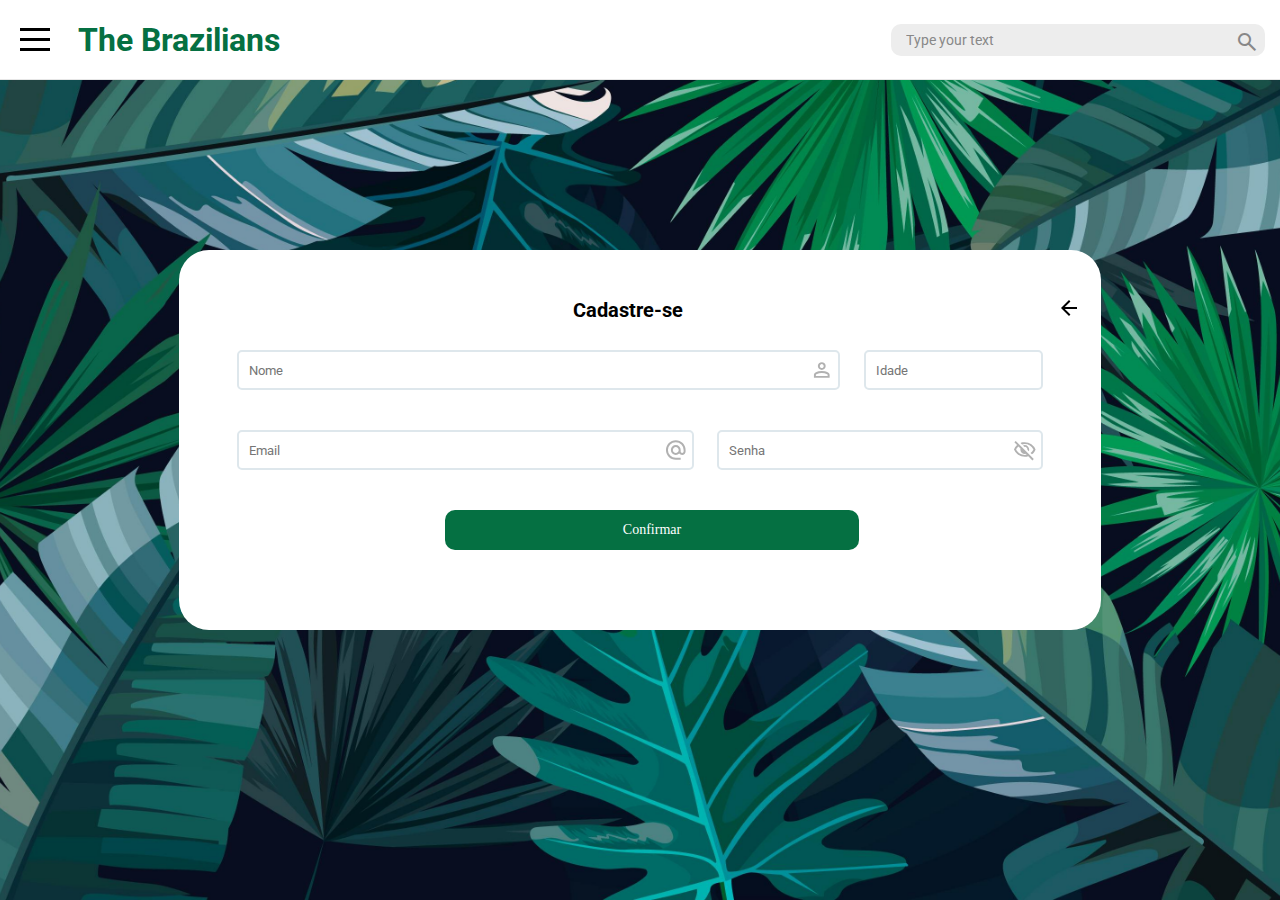
<file: cadastro.html>
<!DOCTYPE html>
<html lang="pt-br">
<head>
    <meta charset="UTF-8">
    <meta name="viewport" content="width=device-width, initial-scale=1.0">
    <link href="https://fonts.googleapis.com/css2?family=Roboto:wght@700&display=swap" rel="stylesheet">
    <link rel="stylesheet" href="https://fonts.googleapis.com/css2?family=Material+Symbols+Outlined:opsz,wght,FILL,GRAD@20..48,100..700,0..1,-50..200" />
    <link rel="stylesheet" href="css/style.css">
    <title>Cadastro</title>
</head>
<body class="login">
    <nav>
        <div class="menu-toggle" id="menu-toggle">
            <div class="bar"></div>
            <div class="bar"></div>
            <div class="bar"></div>
        </div>
        <div class="menu" id="menu">
            <ul>
                <li><a href="index.html"><span class="material-symbols-outlined">home</span> Início</a></li>
                <li><a href="literatura.html"><span class="material-symbols-outlined">book</span>Literatura</a></li>
                <li><a href="gastronomia.html"><span class="material-symbols-outlined">skillet</span>Gastronomia</a></li>
                <li><a href="cinema.html"><span class="material-symbols-outlined">movie</span>Cinema</a></li>
                <li><a href="musica.html"><span class="material-symbols-outlined">music_note</span>Música</a></li>
                <li><a href="arquitetura.html"><span class="material-symbols-outlined">account_balance </span>Arquitetura</a></li>
                <li><a href="sobre.html"><span class="material-symbols-outlined">info</span>Sobre</a></li>
                <li><a href="contato.html"><span class="material-symbols-outlined">call</span>Contato</a></li>
                <li style="display: flex; align-items: center; text-align: center; border: none;"><a style="margin: 10px auto; background-color: #057042; padding: 15px; color: white; border-radius: 10px; width: 120px; display: flex; align-items: center; justify-content: center;" href="login.html">Login</a></li>
            </ul>
        </div>
        <div class="site"><h1>The Brazilians</h1></div>
        <div class="logo">
            <img class="img_logo" src="images/logo_official.png" alt="">
        </div>
        <div class="links">
            <div class="tab-container">
                <input type="radio" name="tab" id="tab1" class="tab tab--1" />
                <label class="tab_label" for="tab1">Início</label>
        
                <input type="radio" name="tab" id="tab2" class="tab tab--2" />
                <label class="tab_label" for="tab2">Literatura</label>
        
                <input type="radio" name="tab" id="tab3" class="tab tab--3" />
                <label class="tab_label" for="tab3">Gastronomia</label>
        
                <input type="radio" name="tab" id="tab4" class="tab tab--4" />
                <label class="tab_label" for="tab4">Cinema</label>
        
                <input type="radio" name="tab" id="tab5" class="tab tab--5" />
                <label class="tab_label" for="tab5">Música</label>
        
                <input type="radio" name="tab" id="tab6" class="tab tab--6" checked/>
                <label class="tab_label" for="tab6">Arquitetura</label>
        
                <div class="indicator"></div>
            </div>
        </div>
        <div class="button_search">
            <div class="search">
                <input type="text" class="search__input" placeholder="Type your text">
                <button class="search__button">
                    <span class="material-symbols-outlined">search </span>
                </button>
            </div>
            <button class="bt_login"><a class="link_login" href="login.html">Login</a></button>
        </div>
    </nav>
    <main style="display: flex; align-items: center; justify-content: center;">
        <div class="log">
            <div class="log1">
                <div class="navv">
                    <h3>Seja Bem Vindo!</h3>
                </div>
                <div class="card1">
                    <div class="card1-image"><img class="card1-image" src="images/loginBR.jfif" alt=""></div>
                    <div class="category"> The Brazilians </div>
                    <div class="heading"> A heading that must span over two lines
                        <div class="author"> By <span class="name">Abi</span> 4 days ago</div>
                    </div>
                </div>
            </div>
            <div class="log2">
                <div class="navv">
                    <h3>Cadastre-se</h3>
                    <a href="login.html"><svg xmlns="http://www.w3.org/2000/svg" height="24px" viewBox="0 -960 960 960" width="24px" fill="#000000"><path d="m313-440 224 224-57 56-320-320 320-320 57 56-224 224h487v80H313Z"/></svg></a>
                </div>
                <form class="form_login" action="" method="get">
                    <div class="rowForm" style="display: flex; align-items: center;">
                        <input style="width: 74%;" name="txtnome" id="txtnome" type="text" placeholder="Nome">
                        <svg class="loglog" xmlns="http://www.w3.org/2000/svg" height="24px" viewBox="0 -960 960 960" width="24px" fill="#b1b1b1">
                            <path d="M480-480q-66 0-113-47t-47-113q0-66 47-113t113-47q66 0 113 47t47 113q0 66-47 113t-113 47ZM160-160v-112q0-34 17.5-62.5T224-378q62-31 126-46.5T480-440q66 0 130 15.5T736-378q29 15 46.5 43.5T800-272v112H160Zm80-80h480v-32q0-11-5.5-20T700-306q-54-27-109-40.5T480-360q-56 0-111 13.5T260-306q-9 5-14.5 14t-5.5 20v32Zm240-320q33 0 56.5-23.5T560-640q0-33-23.5-56.5T480-720q-33 0-56.5 23.5T400-640q0 33 23.5 56.5T480-560Zm0-80Zm0 400Z"/>
                        </svg>
                        <input style="width: 22%;" name="txtage" id="txtage" type="number" placeholder="Idade">
                        <svg class="loglog" xmlns="http://www.w3.org/2000/svg" height="24px" viewBox="0 -960 960 960" width="24px" fill="#0000"><path d="M580-490q-21 0-35.5-14.5T530-540q0-21 14.5-35.5T580-590q21 0 35.5 14.5T630-540q0 21-14.5 35.5T580-490Zm-200 0q-21 0-35.5-14.5T330-540q0-21 14.5-35.5T380-590q21 0 35.5 14.5T430-540q0 21-14.5 35.5T380-490Zm100 210q-60 0-108.5-33T300-400h360q-23 54-71.5 87T480-280Zm0 160q-75 0-140.5-28.5t-114-77q-48.5-48.5-77-114T120-480q0-75 28.5-140.5t77-114q48.5-48.5 114-77T480-840q75 0 140.5 28.5t114 77q48.5 48.5 77 114T840-480q0 75-28.5 140.5t-77 114q-48.5 48.5-114 77T480-120Zm0-80q116 0 198-82t82-198q0-116-82-198t-198-82h-12q-6 0-12 2-6 6-8 13t-2 15q0 21 14.5 35.5T496-680q9 0 16.5-3t15.5-3q12 0 20 9t8 21q0 23-21.5 29.5T496-620q-45 0-77.5-32.5T386-730v-6q0-3 1-8-83 30-135 101t-52 163q0 116 82 198t198 82Zm0-280Z"/></svg>
                    </div>
                    <div class="rowForm" style="display: flex; align-items: center;">
                        <input style="width: 56%;" name="txtemail" id="txtemail" type="email" placeholder="Email">
                        <svg class="loglog" xmlns="http://www.w3.org/2000/svg" height="24px" viewBox="0 -960 960 960" width="24px" fill="#b1b1b1"><path d="M480-80q-83 0-156-31.5T197-197q-54-54-85.5-127T80-480q0-83 31.5-156T197-763q54-54 127-85.5T480-880q83 0 156 31.5T763-763q54 54 85.5 127T880-480v58q0 59-40.5 100.5T740-280q-35 0-66-15t-52-43q-29 29-65.5 43.5T480-280q-83 0-141.5-58.5T280-480q0-83 58.5-141.5T480-680q83 0 141.5 58.5T680-480v58q0 26 17 44t43 18q26 0 43-18t17-44v-58q0-134-93-227t-227-93q-134 0-227 93t-93 227q0 134 93 227t227 93h200v80H480Zm0-280q50 0 85-35t35-85q0-50-35-85t-85-35q-50 0-85 35t-35 85q0 50 35 85t85 35Z"/></svg>
                        <input style="width: 40%;" name="txtsenha" id="txtsenha" type="password" placeholder="Senha">
                        <svg class="loglog" id="togglePassword" xmlns="http://www.w3.org/2000/svg" height="24px" viewBox="0 -960 960 960" width="24px" fill="#b1b1b1" style="cursor: pointer;">
                            <path d="m644-428-58-58q9-47-27-88t-93-32l-58-58q17-8 34.5-12t37.5-4q75 0 127.5 52.5T660-500q0 20-4 37.5T644-428Zm128 126-58-56q38-29 67.5-63.5T832-500q-50-101-143.5-160.5T480-720q-29 0-57 4t-55 12l-62-62q41-17 84-25.5t90-8.5q151 0 269 83.5T920-500q-23 59-60.5 109.5T772-302Zm20 246L624-222q-35 11-70.5 16.5T480-200q-151 0-269-83.5T40-500q21-53 53-98.5t73-81.5L56-792l56-56 736 736-56 56ZM222-624q-29 26-53 57t-41 67q50 101 143.5 160.5T480-280q20 0 39-2.5t39-5.5l-36-38q-11 3-21 4.5t-21 1.5q-75 0-127.5-52.5T300-500q0-11 1.5-21t4.5-21l-84-82Zm319 93Zm-151 75Z"/>
                        </svg>
                    </div>
                    <div class="rowForm" style="display: flex; align-items: center;">
                        <input onclick="confirmar()" class="btcad" name="btcad" id="btcad" type="button" value="Confirmar">
                    </div>
                </form>
            </div>
        </div>
    </main>
</body>
</html>
<script>
    document.getElementById("togglePassword").addEventListener("click", function() {
    const passwordInput = document.getElementById("txtsenha");
    const passwordVisible = passwordInput.type === "text";
    
    passwordInput.type = passwordVisible ? "password" : "text";
    
    this.innerHTML = passwordVisible 
        ? '<path d="m644-428-58-58q9-47-27-88t-93-32l-58-58q17-8 34.5-12t37.5-4q75 0 127.5 52.5T660-500q0 20-4 37.5T644-428Zm128 126-58-56q38-29 67.5-63.5T832-500q-50-101-143.5-160.5T480-720q-29 0-57 4t-55 12l-62-62q41-17 84-25.5t90-8.5q151 0 269 83.5T920-500q-23 59-60.5 109.5T772-302Zm20 246L624-222q-35 11-70.5 16.5T480-200q-151 0-269-83.5T40-500q21-53 53-98.5t73-81.5L56-792l56-56 736 736-56 56ZM222-624q-29 26-53 57t-41 67q50 101 143.5 160.5T480-280q20 0 39-2.5t39-5.5l-36-38q-11 3-21 4.5t-21 1.5q-75 0-127.5-52.5T300-500q0-11 1.5-21t4.5-21l-84-82Zm319 93Zm-151 75Z"/>'
        : '<path d="M480-320q75 0 127.5-52.5T660-500q0-75-52.5-127.5T480-680q-75 0-127.5 52.5T300-500q0 75 52.5 127.5T480-320Zm0-72q-45 0-76.5-31.5T372-500q0-45 31.5-76.5T480-608q45 0 76.5 31.5T588-500q0 45-31.5 76.5T480-392Zm0 192q-146 0-266-81.5T40-500q54-137 174-218.5T480-800q146 0 266 81.5T920-500q-54 137-174 218.5T480-200Zm0-300Zm0 220q113 0 207.5-59.5T832-500q-50-101-144.5-160.5T480-720q-113 0-207.5 59.5T128-500q50 101 144.5 160.5T480-280Z"/>';
    });
    function confirmar() {
        window.location.href = "login.html";
    }
    const menuToggle = document.getElementById('menu-toggle');
    const menu = document.getElementById('menu');

    menuToggle.addEventListener('click', () => {
        menuToggle.classList.toggle('active'); 
        menu.classList.toggle('open'); 

        if (menu.classList.contains('open')) {
            document.body.style.overflow = 'hidden';  
        } else {
            document.body.style.overflow = 'auto';  
        }
    });

</script>
</file>
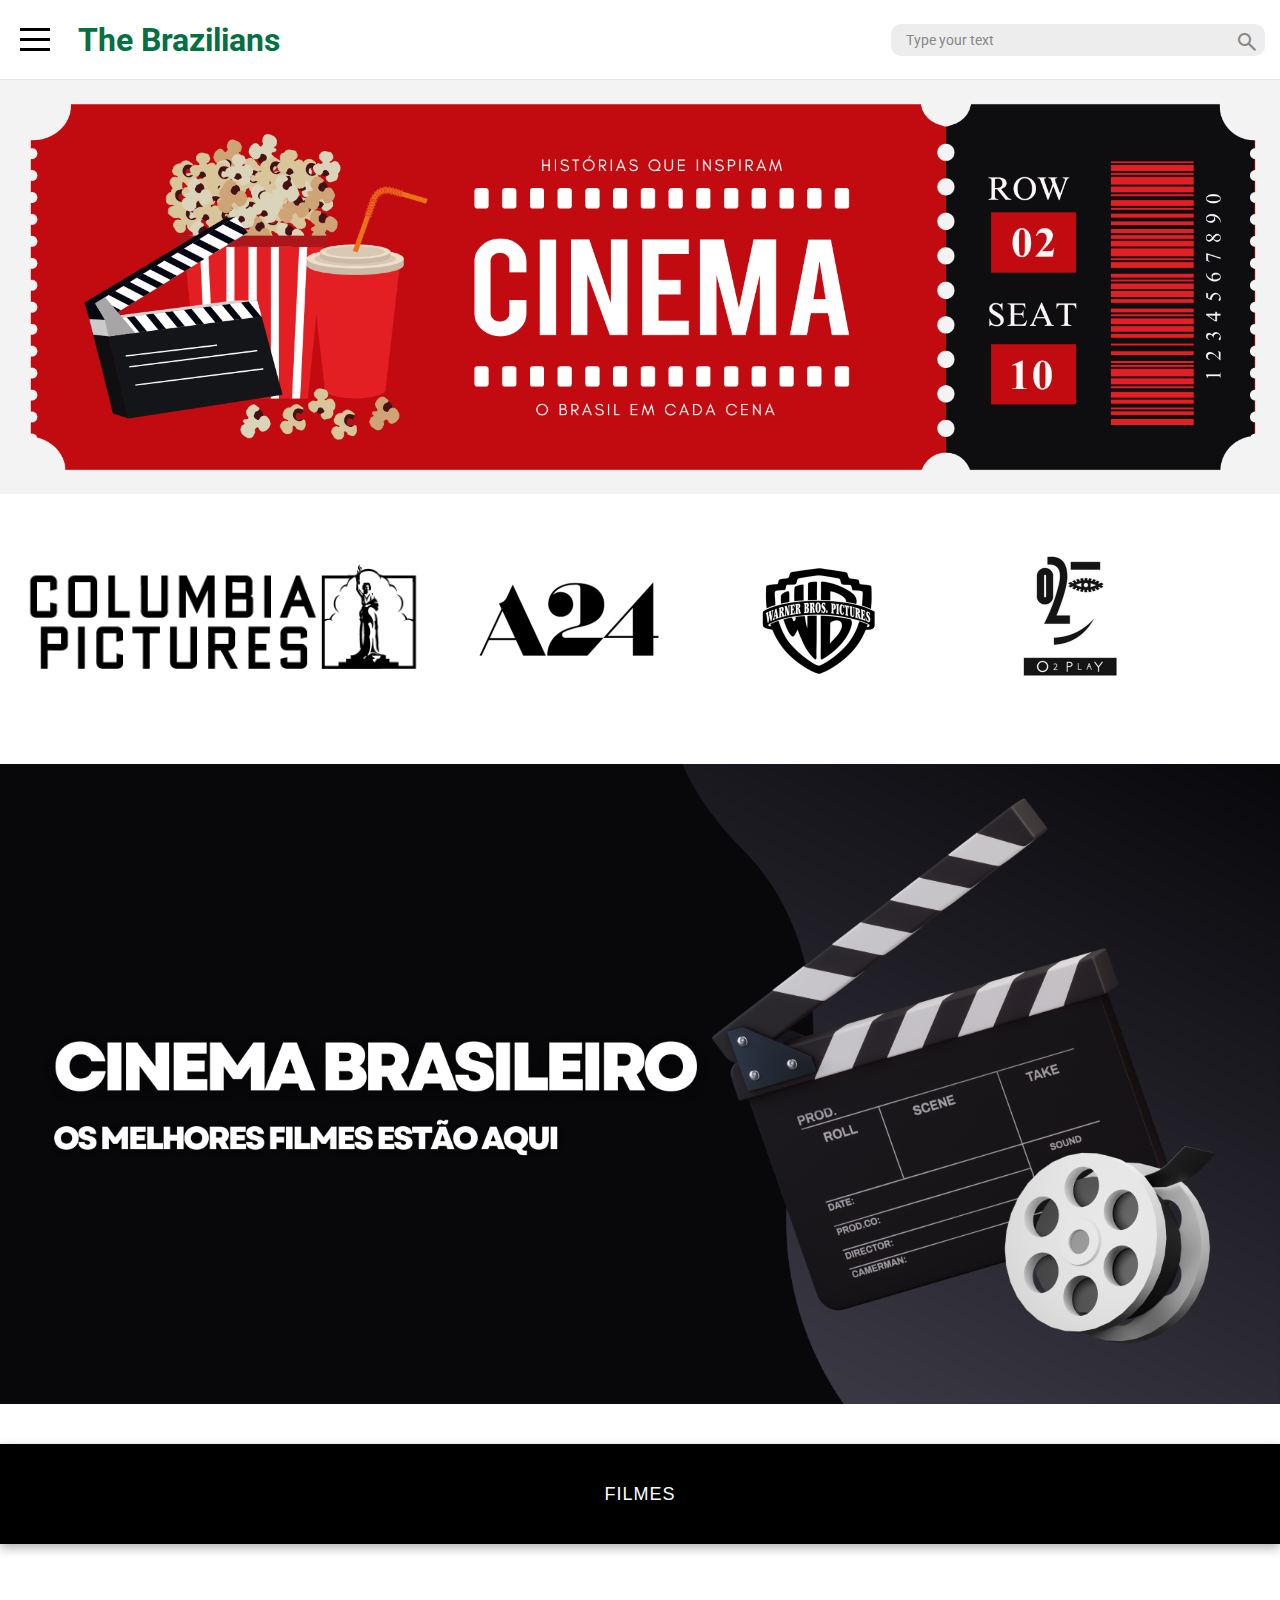
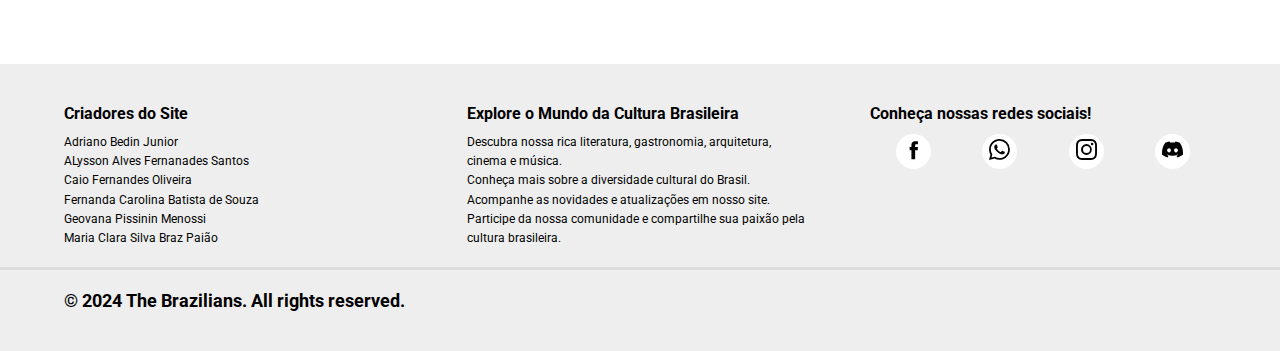
<file: cinema.html>
<!DOCTYPE html>
<html lang="pt-BR">
<head>
    <meta charset="UTF-8">
    <meta name="viewport" content="width=device-width, initial-scale=1.0">
    <link href="https://fonts.googleapis.com/css2?family=Roboto:wght@700&display=swap" rel="stylesheet">
    <link rel="stylesheet" href="https://fonts.googleapis.com/css2?family=Material+Symbols+Outlined:opsz,wght,FILL,GRAD@20..48,100..700,0..1,-50..200" />
    <title>Cinema</title>
    <link rel="stylesheet" href="css/style.css">
</head>
<style>
@keyframes scroll {
    0% {
        transform: translateX(0);
    }
    100% {
        transform: translateX(-100%); 
    }
}
@media (max-width: 768px) {
    
  .cinema{
    margin-top: 80px;
  }
  .produtoras {
    position: relative;
    min-width: 100%;
    height: 100px; 
    overflow: hidden;
  }
  .produtoras-inner {
      display: flex;
      animation: scroll 20s linear infinite; 
  }
  .produtoras img {
      height: 100px; 
      width: auto; 
      flex-shrink: 0;
      object-fit: cover; 
  }
  .film-container{
    display: none;
  }
  .filmesNome{
    height: 100px;
    font-size: 18px;
  }
  .filmesNome::after {
    display: none;
  }
  .bannner {
    height: 400px; /* Reduzindo ainda mais a altura */
    position: relative;
    left: 28px;
    display: flex;
    align-items: center;
    justify-content: space-around;
    flex-direction: column;
    width: 300px; /* Reduzindo a largura */
  }

  .bannner::before,
  .bannner::after {
      width: 95px; /* Reduzindo a largura */
  }

  .imagem-filme img {
      height: 250px; /* Reduzindo ainda mais a altura da imagem */
  }

  .topo h1 {
      font-size: 0.8rem; /* Diminuindo o tamanho da fonte */
  }

  .informacoes h2 {
      font-size: 0.8rem; /* Diminuindo o tamanho da fonte */
  }

  .informacoes p {
      font-size: 8px; /* Fonte ainda menor */
  }

  .detalhes {
      font-size: 0.6rem; /* Diminuindo ainda mais o tamanho da fonte */
  }

  .filmes {
      display: grid; /* Layout em grid */
      grid-template-columns: repeat(2, 1fr); /* Duas colunas de cards */
      gap: 10px; /* Menor espaçamento entre os cards */
      padding: 5px; /* Reduzindo o padding */
  }
}
</style>
<body>
    <nav>
        <div class="menu-toggle" id="menu-toggle">
            <div class="bar"></div>
            <div class="bar"></div>
            <div class="bar"></div>
        </div>
        <div class="menu" id="menu">
            <ul>
                <li><a href="index.html"><span class="material-symbols-outlined">home</span> Início</a></li>
                <li><a href="literatura.html"><span class="material-symbols-outlined">book</span>Literatura</a></li>
                <li><a href="gastronomia.html"><span class="material-symbols-outlined">skillet</span>Gastronomia</a></li>
                <li><a href="cinema.html"><span class="material-symbols-outlined">movie</span>Cinema</a></li>
                <li><a href="musica.html"><span class="material-symbols-outlined">music_note</span>Música</a></li>
                <li><a href="arquitetura.html"><span class="material-symbols-outlined">account_balance </span>Arquitetura</a></li>
                <li><a href="sobre.html"><span class="material-symbols-outlined">info</span>Sobre</a></li>
                <li><a href="contato.html"><span class="material-symbols-outlined">call</span>Contato</a></li>
                <li style="display: flex; align-items: center; text-align: center; border: none;"><a style="margin: 10px auto; background-color: #057042; padding: 15px; color: white; border-radius: 10px; width: 120px; display: flex; align-items: center; justify-content: center;" href="login.html">Login</a></li>
            </ul>
        </div>
        <div class="site"><h1>The Brazilians</h1></div>
        <div class="logo">
            <img class="img_logo" src="images/logo_official.png" alt="">
        </div>
        <div class="links">
            <div class="tab-container">
                <input type="radio" name="tab" id="tab1" class="tab tab--1" />
                <label class="tab_label" for="tab1">Início</label>
        
                <input type="radio" name="tab" id="tab2" class="tab tab--2" />
                <label class="tab_label" for="tab2">Literatura</label>
        
                <input type="radio" name="tab" id="tab3" class="tab tab--3" />
                <label class="tab_label" for="tab3">Gastronomia</label>
        
                <input type="radio" name="tab" id="tab4" class="tab tab--4" checked/>
                <label class="tab_label" for="tab4">Cinema</label>
        
                <input type="radio" name="tab" id="tab5" class="tab tab--5" />
                <label class="tab_label" for="tab5">Música</label>
        
                <input type="radio" name="tab" id="tab6" class="tab tab--6" />
                <label class="tab_label" for="tab6">Arquitetura</label>
        
                <div class="indicator"></div>
            </div>
        </div>
        <div class="button_search">
            <div class="search">
                <input type="text" class="search__input" placeholder="Type your text">
                <button class="search__button">
                    <span class="material-symbols-outlined">search </span>
                </button>
            </div>
        </div>
    </nav>
    <main>
        <banner class="cinema">
            <img src="images/cinema.png" alt="" class="cinema_banner">
        </banner>
        <section class="produtoras">
            <div class="produtoras-inner">
                <img src="images/columbia.png" alt="Columbia Pictures">
                <img src="images/a24.png" alt="A24">
                <img src="images/warner.png" alt="Warner Bros">
                <img src="images/o2.png" alt="O2 Filmes">
                <img src="images/globo.webp" alt="Globo Filmes">
                <img src="images/paris.png" alt="Paris Filmes">
                <img src="images/disney.png" alt="Disney">
                <img src="images/newline.png" alt="New Line Cinema">
                <img src="images/focus.png" alt="Focus Features">
                <img src="images/universal.png" alt="Universal Pictures">
                <img src="images/sony.png" alt="Sony Pictures Animation">
            </div>
        </section>
        <section class="cinemaFilms">
            <img src="images/banner-cinema3.png" alt="">
        </section>
        <div class="film-container">
                <div class="film-top">
                    <div class="fitaTopo"></div>
                    <div class="fitaTopo"></div>
                    <div class="fitaTopo"></div>
                    <div class="fitaTopo"></div>
                    <div class="fitaTopo"></div>
                    <div class="fitaTopo"></div>
                    <div class="fitaTopo"></div>
                    <div class="fitaTopo"></div>
                    <div class="fitaTopo"></div>
                    <div class="fitaTopo"></div>
                    <div class="fitaTopo"></div>
                    <div class="fitaTopo"></div>
                    <div class="fitaTopo"></div>
                    <div class="fitaTopo"></div>
                    <div class="fitaTopo"></div>
                    <div class="fitaTopo"></div>
                    <div class="fitaTopo"></div>
                    <div class="fitaTopo"></div>
                    <div class="fitaTopo"></div>
                    <div class="fitaTopo"></div>
                    <div class="fitaTopo"></div>
                    <div class="fitaTopo"></div>
                    <div class="fitaTopo"></div>
                    <div class="fitaTopo"></div>
                    <div class="fitaTopo"></div>
                    <div class="fitaTopo"></div>
                    <div class="fitaTopo"></div>
                    <div class="fitaTopo"></div>
                    <div class="fitaTopo"></div>
                    <div class="fitaTopo"></div>
                    <div class="fitaTopo"></div>
                </div>
                <div class="meio">
                    <button id="prevBtn"><span class="material-symbols-outlined">arrow_back_ios </span></button>
                    <div class="carousel-container">
                        <div  class="carousel">
                            <div class="movies"><img src="images/centralBrasil.jpg" alt="Central do Brasil"></div>
                            <div class="movies"><img src="images/horaEstrela.jpg" alt="A Hora da Estrela"></div>
                            <div class="movies"><img src="images/compadecida.jpg" alt="O Auto da Compadecida"></div>
                            <div class="movies"><img src="images/carandiru.jpg" alt="Figurinos"></div>
                            <div class="movies"><img src="images/tropaElite.jfif" alt="Central do Brasil"></div>
                            <div class="movies"><img src="images/saneamentoBasico.jpg" alt="A Hora da Estrela"></div>
                            <div class="movies"><img src="images/queHora.jpg" alt="O Auto da Compadecida"></div>
                            <div class="movies"><img src="images/cidadeDeus.jpg" alt="Figurinos"></div>
                        </div>
                    </div>
                    <button id="nextBtn"><span class="material-symbols-outlined">arrow_forward_ios</span></button>
                </div>
                <div class="film-bottom">
                    <div class="fitaTopo"></div>
                    <div class="fitaTopo"></div>
                    <div class="fitaTopo"></div>
                    <div class="fitaTopo"></div>
                    <div class="fitaTopo"></div>
                    <div class="fitaTopo"></div>
                    <div class="fitaTopo"></div>
                    <div class="fitaTopo"></div>
                    <div class="fitaTopo"></div>
                    <div class="fitaTopo"></div>
                    <div class="fitaTopo"></div>
                    <div class="fitaTopo"></div>
                    <div class="fitaTopo"></div>
                    <div class="fitaTopo"></div>
                    <div class="fitaTopo"></div>
                    <div class="fitaTopo"></div>
                    <div class="fitaTopo"></div>
                    <div class="fitaTopo"></div>
                    <div class="fitaTopo"></div>
                    <div class="fitaTopo"></div>
                    <div class="fitaTopo"></div>
                    <div class="fitaTopo"></div>
                    <div class="fitaTopo"></div>
                    <div class="fitaTopo"></div>
                    <div class="fitaTopo"></div>
                    <div class="fitaTopo"></div>
                    <div class="fitaTopo"></div>
                    <div class="fitaTopo"></div>
                    <div class="fitaTopo"></div>
                    <div class="fitaTopo"></div>
                    <div class="fitaTopo"></div>
                </div>
        </div>
        <section class="filmesNome">Filmes</section>
        <section id="cardFilmes" class="filmes">
        </section>
    </main>
    <footer>
        <div class="footer-containerGe">
            <div class="footer-sectionGe">
                <h3 class="footer-headingGe">Criadores do Site</h3>
                <p class="footer-textGe">Adriano Bedin Junior</p>
                <p class="footer-textGe">ALysson Alves Fernanades Santos</p>
                <p class="footer-textGe">Caio Fernandes Oliveira</p>
                <p class="footer-textGe">Fernanda Carolina Batista de Souza</p>
                <p class="footer-textGe">Geovana Pissinin Menossi</p>
                <p class="footer-textGe">Maria Clara Silva Braz Paião</p>
                <br>
            </div>
            <div class="footer-sectionGe">
                <h3 class="footer-headingGe">Explore o Mundo da Cultura Brasileira</h3>
                    <p class="footer-textGe">Descubra nossa rica literatura, gastronomia, arquitetura, cinema e música.</p>
                    <p class="footer-textGe">Conheça mais sobre a diversidade cultural do Brasil.</p>
                    <p class="footer-textGe">Acompanhe as novidades e atualizações em nosso site.</p>
                    <p class="footer-textGe">Participe da nossa comunidade e compartilhe sua paixão pela cultura brasileira.</p>
                </ul>
            </div>
            <div class="footer-sectionGe">
                <h3 class="footer-headingGe">Conheça nossas redes sociais!</h3>
                <div class="iconRow">
                    <div class="icon face">
                        <a href="https://www.facebook.com/" target="_blank">
                            <svg enable-background="new 0 0 56.693 56.693" height="25px" id="Layer_1" version="1.1" viewBox="0 0 56.693 56.693" width="25" xml:space="preserve" xmlns="http://www.w3.org/2000/svg" xmlns:xlink="http://www.w3.org/1999/xlink"><path d="M40.43,21.739h-7.645v-5.014c0-1.883,1.248-2.322,2.127-2.322c0.877,0,5.395,0,5.395,0V6.125l-7.43-0.029  c-8.248,0-10.125,6.174-10.125,10.125v5.518h-4.77v8.53h4.77c0,10.947,0,24.137,0,24.137h10.033c0,0,0-13.32,0-24.137h6.77  L40.43,21.739z"/></svg>
                        </a>
                    </div>
                    <div class="icon zap"> 
                        <a href="https://web.whatsapp.com/" target="_blank">
                            <svg xmlns="http://www.w3.org/2000/svg" stroke-width="2.5" width="20px" height="20px" fill="black" class="bi bi-whatsapp" viewBox="0 0 16 16">
                            <path d="M13.601 2.326A7.85 7.85 0 0 0 7.994 0C3.627 0 .068 3.558.064 7.926c0 1.399.366 2.76 1.057 3.965L0 16l4.204-1.102a7.9 7.9 0 0 0 3.79.965h.004c4.368 0 7.926-3.558 7.93-7.93A7.9 7.9 0 0 0 13.6 2.326zM7.994 14.521a6.6 6.6 0 0 1-3.356-.92l-.24-.144-2.494.654.666-2.433-.156-.251a6.56 6.56 0 0 1-1.007-3.505c0-3.626 2.957-6.584 6.591-6.584a6.56 6.56 0 0 1 4.66 1.931 6.56 6.56 0 0 1 1.928 4.66c-.004 3.639-2.961 6.592-6.592 6.592m3.615-4.934c-.197-.099-1.17-.578-1.353-.646-.182-.065-.315-.099-.445.099-.133.197-.513.646-.627.775-.114.133-.232.148-.43.05-.197-.1-.836-.308-1.592-.985-.59-.525-.985-1.175-1.103-1.372-.114-.198-.011-.304.088-.403.087-.088.197-.232.296-.346.1-.114.133-.198.198-.33.065-.134.034-.248-.015-.347-.05-.099-.445-1.076-.612-1.47-.16-.389-.323-.335-.445-.34-.114-.007-.247-.007-.38-.007a.73.73 0 0 0-.529.247c-.182.198-.691.677-.691 1.654s.71 1.916.81 2.049c.098.133 1.394 2.132 3.383 2.992.47.205.84.326 1.129.418.475.152.904.129 1.246.08.38-.058 1.171-.48 1.338-.943.164-.464.164-.86.114-.943-.049-.084-.182-.133-.38-.232"/>
                            </svg>
                        </a>
                    </div>
                    <div class="icon insta">
                        <a href="https://www.instagram.com/" target="_blank">
                            <svg xmlns="http://www.w3.org/2000/svg" width="20" height="20" fill="black" class="bi bi-instagram" viewBox="0 0 16 16">
                            <path d="M8 0C5.829 0 5.556.01 4.703.048 3.85.088 3.269.222 2.76.42a3.9 3.9 0 0 0-1.417.923A3.9 3.9 0 0 0 .42 2.76C.222 3.268.087 3.85.048 4.7.01 5.555 0 5.827 0 8.001c0 2.172.01 2.444.048 3.297.04.852.174 1.433.372 1.942.205.526.478.972.923 1.417.444.445.89.719 1.416.923.51.198 1.09.333 1.942.372C5.555 15.99 5.827 16 8 16s2.444-.01 3.298-.048c.851-.04 1.434-.174 1.943-.372a3.9 3.9 0 0 0 1.416-.923c.445-.445.718-.891.923-1.417.197-.509.332-1.09.372-1.942C15.99 10.445 16 10.173 16 8s-.01-2.445-.048-3.299c-.04-.851-.175-1.433-.372-1.941a3.9 3.9 0 0 0-.923-1.417A3.9 3.9 0 0 0 13.24.42c-.51-.198-1.092-.333-1.943-.372C10.443.01 10.172 0 7.998 0zm-.717 1.442h.718c2.136 0 2.389.007 3.232.046.78.035 1.204.166 1.486.275.373.145.64.319.92.599s.453.546.598.92c.11.281.24.705.275 1.485.039.843.047 1.096.047 3.231s-.008 2.389-.047 3.232c-.035.78-.166 1.203-.275 1.485a2.5 2.5 0 0 1-.599.919c-.28.28-.546.453-.92.598-.28.11-.704.24-1.485.276-.843.038-1.096.047-3.232.047s-2.39-.009-3.233-.047c-.78-.036-1.203-.166-1.485-.276a2.5 2.5 0 0 1-.92-.598 2.5 2.5 0 0 1-.6-.92c-.109-.281-.24-.705-.275-1.485-.038-.843-.046-1.096-.046-3.233s.008-2.388.046-3.231c.036-.78.166-1.204.276-1.486.145-.373.319-.64.599-.92s.546-.453.92-.598c.282-.11.705-.24 1.485-.276.738-.034 1.024-.044 2.515-.045zm4.988 1.328a.96.96 0 1 0 0 1.92.96.96 0 0 0 0-1.92m-4.27 1.122a4.109 4.109 0 1 0 0 8.217 4.109 4.109 0 0 0 0-8.217m0 1.441a2.667 2.667 0 1 1 0 5.334 2.667 2.667 0 0 1 0-5.334"/>
                            </svg>
                        </a>
                    </div>
                    <div class="icon discord">
                        <a href="https://discord.com/" target="_blank">
                            <svg xmlns="http://www.w3.org/2000/svg" width="20" height="20" fill="black" class="bi bi-discord" viewBox="0 0 16 16">
                            <path d="M13.545 2.907a13.2 13.2 0 0 0-3.257-1.011.05.05 0 0 0-.052.025c-.141.25-.297.577-.406.833a12.2 12.2 0 0 0-3.658 0 8 8 0 0 0-.412-.833.05.05 0 0 0-.052-.025c-1.125.194-2.22.534-3.257 1.011a.04.04 0 0 0-.021.018C.356 6.024-.213 9.047.066 12.032q.003.022.021.037a13.3 13.3 0 0 0 3.995 2.02.05.05 0 0 0 .056-.019q.463-.63.818-1.329a.05.05 0 0 0-.01-.059l-.018-.011a9 9 0 0 1-1.248-.595.05.05 0 0 1-.02-.066l.015-.019q.127-.095.248-.195a.05.05 0 0 1 .051-.007c2.619 1.196 5.454 1.196 8.041 0a.05.05 0 0 1 .053.007q.121.1.248.195a.05.05 0 0 1-.004.085 8 8 0 0 1-1.249.594.05.05 0 0 0-.03.03.05.05 0 0 0 .003.041c.24.465.515.909.817 1.329a.05.05 0 0 0 .056.019 13.2 13.2 0 0 0 4.001-2.02.05.05 0 0 0 .021-.037c.334-3.451-.559-6.449-2.366-9.106a.03.03 0 0 0-.02-.019m-8.198 7.307c-.789 0-1.438-.724-1.438-1.612s.637-1.613 1.438-1.613c.807 0 1.45.73 1.438 1.613 0 .888-.637 1.612-1.438 1.612m5.316 0c-.788 0-1.438-.724-1.438-1.612s.637-1.613 1.438-1.613c.807 0 1.451.73 1.438 1.613 0 .888-.631 1.612-1.438 1.612"/>
                            </svg>
                        </a>
                    </div>
                </div>
            </div>
        </div>
        <div class="footer-bottomGe">
            <div class="footer-logoGe">&copy; 2024 The Brazilians. All rights reserved.</div>
            <div class="footer-linksGe">
                <a href="sobre.html" class="footer-linkGe">
                    Sobre 
                    <svg style="position: relative; top:2px" xmlns="http://www.w3.org/2000/svg" width="16" height="16" fill="currentColor" class="bi bi-info-circle" viewBox="0 0 16 16">
                    <path d="M8 15A7 7 0 1 1 8 1a7 7 0 0 1 0 14m0 1A8 8 0 1 0 8 0a8 8 0 0 0 0 16"/>
                    <path d="m8.93 6.588-2.29.287-.082.38.45.083c.294.07.352.176.288.469l-.738 3.468c-.194.897.105 1.319.808 1.319.545 0 1.178-.252 1.465-.598l.088-.416c-.2.176-.492.246-.686.246-.275 0-.375-.193-.304-.533zM9 4.5a1 1 0 1 1-2 0 1 1 0 0 1 2 0"/>
                    </svg>
                </a>
                <a href="contato.html" class="footer-linkGe">
                    Contato
                    <svg style="position: relative; top:2px" xmlns="http://www.w3.org/2000/svg" width="16" height="16" fill="currentColor" class="bi bi-telephone" viewBox="0 0 16 16">
                        <path d="M3.654 1.328a.678.678 0 0 0-1.015-.063L1.605 2.3c-.483.484-.661 1.169-.45 1.77a17.6 17.6 0 0 0 4.168 6.608 17.6 17.6 0 0 0 6.608 4.168c.601.211 1.286.033 1.77-.45l1.034-1.034a.678.678 0 0 0-.063-1.015l-2.307-1.794a.68.68 0 0 0-.58-.122l-2.19.547a1.75 1.75 0 0 1-1.657-.459L5.482 8.062a1.75 1.75 0 0 1-.46-1.657l.548-2.19a.68.68 0 0 0-.122-.58zM1.884.511a1.745 1.745 0 0 1 2.612.163L6.29 2.98c.329.423.445.974.315 1.494l-.547 2.19a.68.68 0 0 0 .178.643l2.457 2.457a.68.68 0 0 0 .644.178l2.189-.547a1.75 1.75 0 0 1 1.494.315l2.306 1.794c.829.645.905 1.87.163 2.611l-1.034 1.034c-.74.74-1.846 1.065-2.877.702a18.6 18.6 0 0 1-7.01-4.42 18.6 18.6 0 0 1-4.42-7.009c-.362-1.03-.037-2.137.703-2.877z"/>
                    </svg>
                </a>
            </div>
        </div>
    </footer>
    <button id="scrollTopBtn" onclick="scrollToTop()">
        <svg xmlns="http://www.w3.org/2000/svg" width="20" height="20" fill="currentColor" class="bi bi-caret-up-fill" viewBox="0 0 16 16">
            <path d="m7.247 4.86-4.796 5.481c-.566.647-.106 1.659.753 1.659h9.592a1 1 0 0 0 .753-1.659l-4.796-5.48a1 1 0 0 0-1.506 0z"/>
        </svg>
    </button>
</body>
</html>
<script>
    const carousel = document.querySelector('.carousel');
    const prevBtn = document.getElementById('prevBtn');
    const nextBtn = document.getElementById('nextBtn');

    let currentIndex = 0;
    const totalMovies = document.querySelectorAll('.movies').length;
    const visibleMovies = 4; 

    function updateCarousel() {
        const movieWidth = document.querySelector('.movies').offsetWidth;
        carousel.style.transform = `translateX(-${currentIndex * movieWidth}px)`;
    }

    nextBtn.addEventListener('click', () => {
        if (currentIndex < totalMovies - visibleMovies) {
            currentIndex++;
            updateCarousel();
        }
    });

    prevBtn.addEventListener('click', () => {
        if (currentIndex > 0) {
            currentIndex--;
            updateCarousel();
        }
    });

    window.addEventListener('resize', updateCarousel); 
    document.querySelectorAll('.tab_label').forEach((label, index) => {
        label.addEventListener('click', () => {
            const tabId = `tab${index + 1}`;
            document.getElementById(tabId).checked = true;

            setTimeout(() => {
                switch (tabId) {
                    case 'tab1':
                        window.location.href = 'index.html';
                        break;
                    case 'tab2':
                        window.location.href = 'literatura.html';
                        break;
                    case 'tab3':
                        window.location.href = 'gastronomia.html';
                        break;
                    case 'tab4':
                        window.location.href = 'cinema.html';
                        break;
                    case 'tab5':
                        window.location.href = 'musica.html';
                        break;
                    case 'tab6':
                        window.location.href = 'arquitetura.html';
                        break;
                }
            }, 100);
        });
    });
    
    function scrollToTop() {
        window.scrollTo({
            top: 0,
            behavior: 'smooth'
        });
    }
    window.onscroll = function() {
        const scrollTopBtn = document.getElementById('scrollTopBtn');
        if (document.body.scrollTop > 300 || document.documentElement.scrollTop > 300) {
            scrollTopBtn.classList.add('show');
        } else {
            scrollTopBtn.classList.remove('show');
        }
    };

    function fetchPosts() {
        const cardFilmes = document.getElementById("cardFilmes")
        const itens = document.getElementById("itens")
        fetch('http://10.188.35.85:8000/posts')
            .then(response => response.json())
            .then(postsData => {
                fetch('http://10.188.35.85:8000/subcategorias')
                    .then(subcategoriesResponse => subcategoriesResponse.json())
                    .then(subcategoriesData => {
                        const validSubcategories = new Set();

                        subcategoriesData.subcategorias.forEach(subcategoria => {
                            if (subcategoria.culturas_id_cultura === 3) {
                                validSubcategories.add(subcategoria.id_subcategoria);
                            }
                        });

                        const validPosts = [];

                        postsData.posts.forEach(post => {
                            if (validSubcategories.has(post.subcategorias_id_subcategoria)) {
                                validPosts.push(post);
                            }
                        });

                      validPosts.forEach(post =>{
                        const nomeReal = post.imagem_post ? post.imagem_post.split("/").pop() : null;
                       console.log(post)
                        cardFilmes.innerHTML+=`
                        <div class="bannner">
                            <div class="topo">
                                <h1>${post.nome_post}</h1>
                            </div>
                            <div class="imagem-filme">
                                <img src="http://10.188.35.85:8000/postsimg/${nomeReal}" alt="${post.post_nome}">
                            </div>
                            <div class="informacoes">
                                <h2>Sinopse</h2>
                                <p>${post.descricao_post}</p>
                            </div>
                        </div>
                        `
                      })
                    })
                    .catch(error => console.error('Erro ao buscar subcategorias:', error));
            })
            .catch(error => console.error('Erro ao buscar posts:', error));
    }

    fetchPosts();
    const menuToggle = document.getElementById('menu-toggle');
    const menu = document.getElementById('menu');

    menuToggle.addEventListener('click', () => {
        menuToggle.classList.toggle('active'); 
        menu.classList.toggle('open'); 

        if (menu.classList.contains('open')) {
            document.body.style.overflow = 'hidden';  
        } else {
            document.body.style.overflow = 'auto';  
        }
    });
    
</script>
</file>
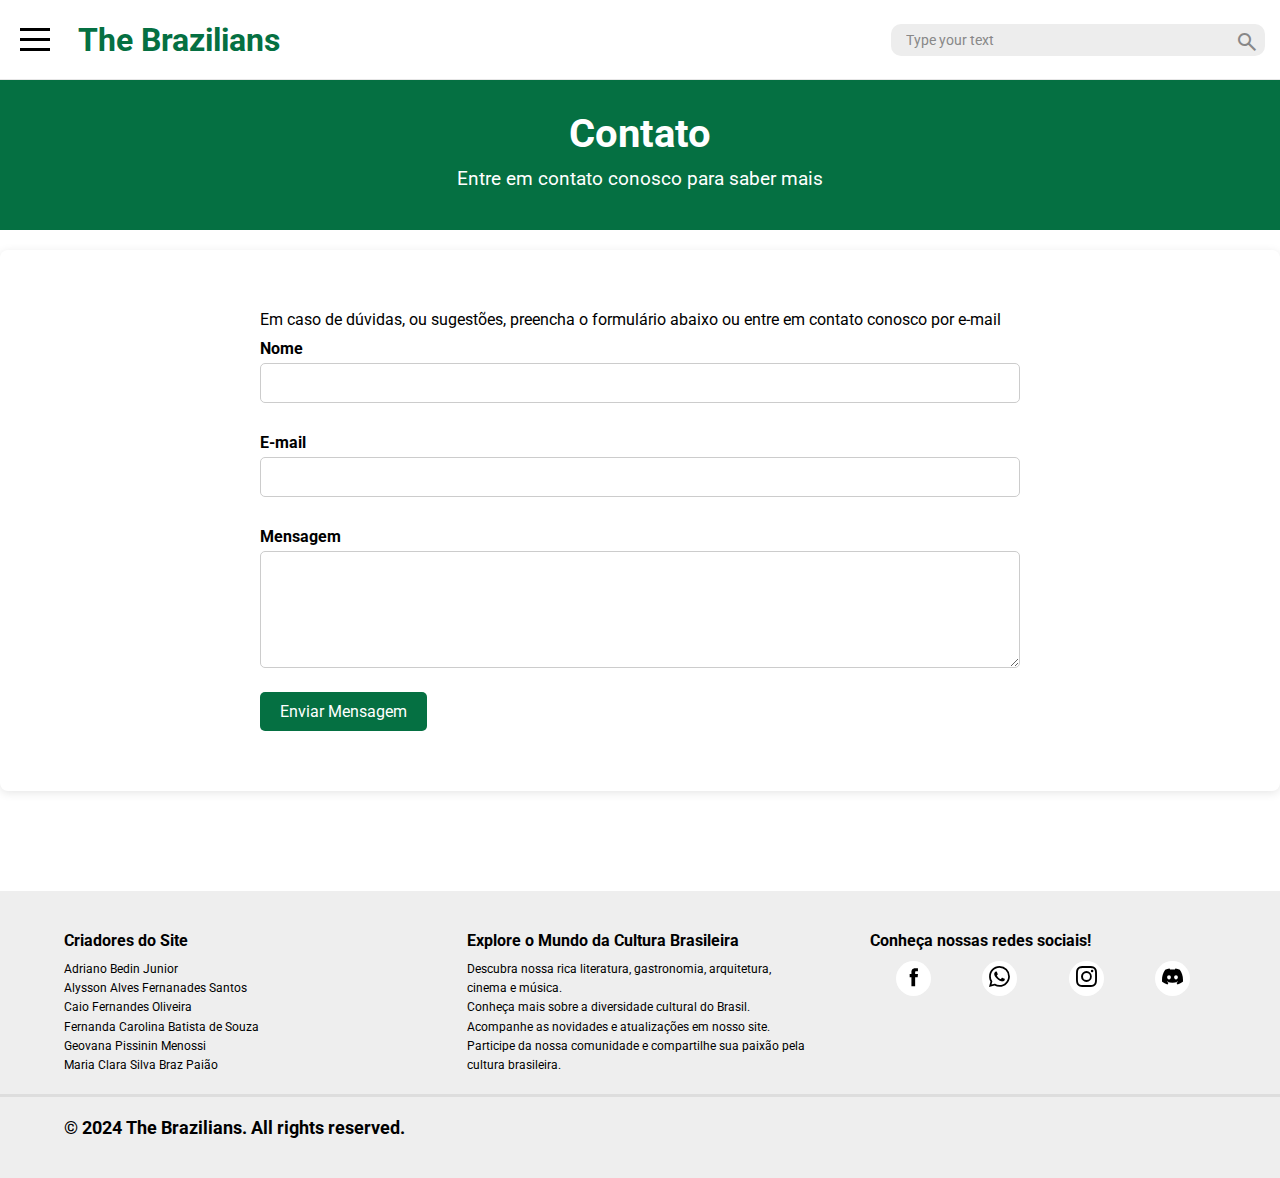
<file: contato.html>
<!DOCTYPE html>
<html lang="pt-BR">
<head>
    <meta charset="UTF-8">
    <meta name="viewport" content="width=device-width, initial-scale=1.0">
    <link href="https://fonts.googleapis.com/css2?family=Roboto:wght@700&display=swap" rel="stylesheet">
    <link rel="stylesheet" href="https://fonts.googleapis.com/css2?family=Material+Symbols+Outlined:opsz,wght,FILL,GRAD@20..48,100..700,0..1,-50..200" />
    <title>Contato</title>
    <link rel="stylesheet" href="css/style.css">
</head>
<body class="bodyGe2">
    <nav>
        <div class="menu-toggle" id="menu-toggle">
            <div class="bar"></div>
            <div class="bar"></div>
            <div class="bar"></div>
        </div>
        <div class="menu" id="menu">
            <ul>
                <li><a href="index.html"><span class="material-symbols-outlined">home</span> Início</a></li>
                <li><a href="literatura.html"><span class="material-symbols-outlined">book</span>Literatura</a></li>
                <li><a href="gastronomia.html"><span class="material-symbols-outlined">skillet</span>Gastronomia</a></li>
                <li><a href="cinema.html"><span class="material-symbols-outlined">movie</span>Cinema</a></li>
                <li><a href="musica.html"><span class="material-symbols-outlined">music_note</span>Música</a></li>
                <li><a href="arquitetura.html"><span class="material-symbols-outlined">account_balance </span>Arquitetura</a></li>
                <li><a href="sobre.html"><span class="material-symbols-outlined">info</span>Sobre</a></li>
                <li><a href="contato.html"><span class="material-symbols-outlined">call</span>Contato</a></li>
                <li style="display: flex; align-items: center; text-align: center; border: none;"><a style="margin: 10px auto; background-color: #057042; padding: 15px; color: white; border-radius: 10px; width: 120px; display: flex; align-items: center; justify-content: center;" href="login.html">Login</a></li>
            </ul>
        </div>
        <div class="site"><h1>The Brazilians</h1></div>
        <div class="logo">
            <img class="img_logo" src="images/logo_official.png" alt="">
        </div>
        <div class="links">
            <div class="tab-container">
                <input type="radio" name="tab" id="tab1" class="tab tab--1" checked/>
                <label class="tab_label" for="tab1">Início</label>
        
                <input type="radio" name="tab" id="tab2" class="tab tab--2" />
                <label class="tab_label" for="tab2">Literatura</label>
        
                <input type="radio" name="tab" id="tab3" class="tab tab--3" />
                <label class="tab_label" for="tab3">Gastronomia</label>
        
                <input type="radio" name="tab" id="tab4" class="tab tab--4" />
                <label class="tab_label" for="tab4">Cinema</label>
        
                <input type="radio" name="tab" id="tab5" class="tab tab--5" />
                <label class="tab_label" for="tab5">Música</label>
        
                <input type="radio" name="tab" id="tab6" class="tab tab--6" />
                <label class="tab_label" for="tab6">Arquitetura</label>
        
                <div class="indicator"></div>
            </div>
        </div>
        <div class="button_search">
            <div class="search">
                <input type="text" class="search__input" placeholder="Type your text">
                <button class="search__button">
                    <span class="material-symbols-outlined">search </span>
                </button>
            </div>
        </div>
    </nav>

    <section class="sectionGe2">
        <div class="bannerGe2">
            <h1 class="tituloGe2">Contato</h1>
            <p class="subtituloGe2">Entre em contato conosco para saber mais</p>
        </div>
    </section>
    <button id="scrollTopBtn" onclick="scrollToTop()">
        <svg xmlns="http://www.w3.org/2000/svg" width="20" height="20" fill="currentColor" class="bi bi-caret-up-fill" viewBox="0 0 16 16">
            <path d="m7.247 4.86-4.796 5.481c-.566.647-.106 1.659.753 1.659h9.592a1 1 0 0 0 .753-1.659l-4.796-5.48a1 1 0 0 0-1.506 0z"/>
        </svg>
    </button>
    <section class="contatoGe2">
        <div class="containerGe3">
            <p class="contatoTextoGe2">Em caso de dúvidas, ou sugestões, preencha o formulário abaixo ou entre em contato conosco por e-mail</p>
            
            <form action="enviar_formulario.php" method="post" class="formGe2">
                <label for="nome" class="labelGe2">Nome</label>
                <input type="text" id="nome" name="nome" class="inputGe2" required>

                <label for="email" class="labelGe2">E-mail</label>
                <input type="email" id="email" name="email" class="inputGe2" required>

                <label for="mensagem" class="labelGe2">Mensagem</label>
                <textarea id="mensagem" name="mensagem" rows="5" class="textareaGe2" required></textarea>

                <button type="submit" class="btnGe2">Enviar Mensagem</button>
            </form>
        </div>
    </section>
    <footer>
        <div class="footer-containerGe">
            <div class="footer-sectionGe">
                <h3 class="footer-headingGe">Criadores do Site</h3>
                <p class="footer-textGe">Adriano Bedin Junior</p>
                <p class="footer-textGe">Alysson Alves Fernanades Santos</p>
                <p class="footer-textGe">Caio Fernandes Oliveira</p>
                <p class="footer-textGe">Fernanda Carolina Batista de Souza</p>
                <p class="footer-textGe">Geovana Pissinin Menossi</p>
                <p class="footer-textGe">Maria Clara Silva Braz Paião</p>
                <br>
            </div>
            <div class="footer-sectionGe">
                <h3 class="footer-headingGe">Explore o Mundo da Cultura Brasileira</h3>
                    <p class="footer-textGe">Descubra nossa rica literatura, gastronomia, arquitetura, cinema e música.</p>
                    <p class="footer-textGe">Conheça mais sobre a diversidade cultural do Brasil.</p>
                    <p class="footer-textGe">Acompanhe as novidades e atualizações em nosso site.</p>
                    <p class="footer-textGe">Participe da nossa comunidade e compartilhe sua paixão pela cultura brasileira.</p>
                </ul>
            </div>
            <div class="footer-sectionGe">
                <h3 class="footer-headingGe">Conheça nossas redes sociais!</h3>
                <div class="iconRow">
                    <div class="icon face">
                        <a href="https://www.facebook.com/" target="_blank">
                            <svg enable-background="new 0 0 56.693 56.693" height="25px" id="Layer_1" version="1.1" viewBox="0 0 56.693 56.693" width="25" xml:space="preserve" xmlns="http://www.w3.org/2000/svg" xmlns:xlink="http://www.w3.org/1999/xlink"><path d="M40.43,21.739h-7.645v-5.014c0-1.883,1.248-2.322,2.127-2.322c0.877,0,5.395,0,5.395,0V6.125l-7.43-0.029  c-8.248,0-10.125,6.174-10.125,10.125v5.518h-4.77v8.53h4.77c0,10.947,0,24.137,0,24.137h10.033c0,0,0-13.32,0-24.137h6.77  L40.43,21.739z"/></svg>
                        </a>
                    </div>
                    <div class="icon zap"> 
                        <a href="https://web.whatsapp.com/" target="_blank">
                            <svg xmlns="http://www.w3.org/2000/svg" stroke-width="2.5" width="20px" height="20px" fill="black" class="bi bi-whatsapp" viewBox="0 0 16 16">
                            <path d="M13.601 2.326A7.85 7.85 0 0 0 7.994 0C3.627 0 .068 3.558.064 7.926c0 1.399.366 2.76 1.057 3.965L0 16l4.204-1.102a7.9 7.9 0 0 0 3.79.965h.004c4.368 0 7.926-3.558 7.93-7.93A7.9 7.9 0 0 0 13.6 2.326zM7.994 14.521a6.6 6.6 0 0 1-3.356-.92l-.24-.144-2.494.654.666-2.433-.156-.251a6.56 6.56 0 0 1-1.007-3.505c0-3.626 2.957-6.584 6.591-6.584a6.56 6.56 0 0 1 4.66 1.931 6.56 6.56 0 0 1 1.928 4.66c-.004 3.639-2.961 6.592-6.592 6.592m3.615-4.934c-.197-.099-1.17-.578-1.353-.646-.182-.065-.315-.099-.445.099-.133.197-.513.646-.627.775-.114.133-.232.148-.43.05-.197-.1-.836-.308-1.592-.985-.59-.525-.985-1.175-1.103-1.372-.114-.198-.011-.304.088-.403.087-.088.197-.232.296-.346.1-.114.133-.198.198-.33.065-.134.034-.248-.015-.347-.05-.099-.445-1.076-.612-1.47-.16-.389-.323-.335-.445-.34-.114-.007-.247-.007-.38-.007a.73.73 0 0 0-.529.247c-.182.198-.691.677-.691 1.654s.71 1.916.81 2.049c.098.133 1.394 2.132 3.383 2.992.47.205.84.326 1.129.418.475.152.904.129 1.246.08.38-.058 1.171-.48 1.338-.943.164-.464.164-.86.114-.943-.049-.084-.182-.133-.38-.232"/>
                            </svg>
                        </a>
                    </div>
                    <div class="icon insta">
                        <a href="https://www.instagram.com/" target="_blank">
                            <svg xmlns="http://www.w3.org/2000/svg" width="20" height="20" fill="black" class="bi bi-instagram" viewBox="0 0 16 16">
                            <path d="M8 0C5.829 0 5.556.01 4.703.048 3.85.088 3.269.222 2.76.42a3.9 3.9 0 0 0-1.417.923A3.9 3.9 0 0 0 .42 2.76C.222 3.268.087 3.85.048 4.7.01 5.555 0 5.827 0 8.001c0 2.172.01 2.444.048 3.297.04.852.174 1.433.372 1.942.205.526.478.972.923 1.417.444.445.89.719 1.416.923.51.198 1.09.333 1.942.372C5.555 15.99 5.827 16 8 16s2.444-.01 3.298-.048c.851-.04 1.434-.174 1.943-.372a3.9 3.9 0 0 0 1.416-.923c.445-.445.718-.891.923-1.417.197-.509.332-1.09.372-1.942C15.99 10.445 16 10.173 16 8s-.01-2.445-.048-3.299c-.04-.851-.175-1.433-.372-1.941a3.9 3.9 0 0 0-.923-1.417A3.9 3.9 0 0 0 13.24.42c-.51-.198-1.092-.333-1.943-.372C10.443.01 10.172 0 7.998 0zm-.717 1.442h.718c2.136 0 2.389.007 3.232.046.78.035 1.204.166 1.486.275.373.145.64.319.92.599s.453.546.598.92c.11.281.24.705.275 1.485.039.843.047 1.096.047 3.231s-.008 2.389-.047 3.232c-.035.78-.166 1.203-.275 1.485a2.5 2.5 0 0 1-.599.919c-.28.28-.546.453-.92.598-.28.11-.704.24-1.485.276-.843.038-1.096.047-3.232.047s-2.39-.009-3.233-.047c-.78-.036-1.203-.166-1.485-.276a2.5 2.5 0 0 1-.92-.598 2.5 2.5 0 0 1-.6-.92c-.109-.281-.24-.705-.275-1.485-.038-.843-.046-1.096-.046-3.233s.008-2.388.046-3.231c.036-.78.166-1.204.276-1.486.145-.373.319-.64.599-.92s.546-.453.92-.598c.282-.11.705-.24 1.485-.276.738-.034 1.024-.044 2.515-.045zm4.988 1.328a.96.96 0 1 0 0 1.92.96.96 0 0 0 0-1.92m-4.27 1.122a4.109 4.109 0 1 0 0 8.217 4.109 4.109 0 0 0 0-8.217m0 1.441a2.667 2.667 0 1 1 0 5.334 2.667 2.667 0 0 1 0-5.334"/>
                            </svg>
                        </a>
                    </div>
                    <div class="icon discord">
                        <a href="https://discord.com/" target="_blank">
                            <svg xmlns="http://www.w3.org/2000/svg" width="20" height="20" fill="black" class="bi bi-discord" viewBox="0 0 16 16">
                            <path d="M13.545 2.907a13.2 13.2 0 0 0-3.257-1.011.05.05 0 0 0-.052.025c-.141.25-.297.577-.406.833a12.2 12.2 0 0 0-3.658 0 8 8 0 0 0-.412-.833.05.05 0 0 0-.052-.025c-1.125.194-2.22.534-3.257 1.011a.04.04 0 0 0-.021.018C.356 6.024-.213 9.047.066 12.032q.003.022.021.037a13.3 13.3 0 0 0 3.995 2.02.05.05 0 0 0 .056-.019q.463-.63.818-1.329a.05.05 0 0 0-.01-.059l-.018-.011a9 9 0 0 1-1.248-.595.05.05 0 0 1-.02-.066l.015-.019q.127-.095.248-.195a.05.05 0 0 1 .051-.007c2.619 1.196 5.454 1.196 8.041 0a.05.05 0 0 1 .053.007q.121.1.248.195a.05.05 0 0 1-.004.085 8 8 0 0 1-1.249.594.05.05 0 0 0-.03.03.05.05 0 0 0 .003.041c.24.465.515.909.817 1.329a.05.05 0 0 0 .056.019 13.2 13.2 0 0 0 4.001-2.02.05.05 0 0 0 .021-.037c.334-3.451-.559-6.449-2.366-9.106a.03.03 0 0 0-.02-.019m-8.198 7.307c-.789 0-1.438-.724-1.438-1.612s.637-1.613 1.438-1.613c.807 0 1.45.73 1.438 1.613 0 .888-.637 1.612-1.438 1.612m5.316 0c-.788 0-1.438-.724-1.438-1.612s.637-1.613 1.438-1.613c.807 0 1.451.73 1.438 1.613 0 .888-.631 1.612-1.438 1.612"/>
                            </svg>
                        </a>
                    </div>
                </div>
            </div>
        </div>
        <div class="footer-bottomGe">
            <div class="footer-logoGe">&copy; 2024 The Brazilians. All rights reserved.</div>
            <div class="footer-linksGe">
                <a href="sobre.html" class="footer-linkGe">
                    Sobre 
                    <svg style="position: relative; top:2px" xmlns="http://www.w3.org/2000/svg" width="16" height="16" fill="currentColor" class="bi bi-info-circle" viewBox="0 0 16 16">
                    <path d="M8 15A7 7 0 1 1 8 1a7 7 0 0 1 0 14m0 1A8 8 0 1 0 8 0a8 8 0 0 0 0 16"/>
                    <path d="m8.93 6.588-2.29.287-.082.38.45.083c.294.07.352.176.288.469l-.738 3.468c-.194.897.105 1.319.808 1.319.545 0 1.178-.252 1.465-.598l.088-.416c-.2.176-.492.246-.686.246-.275 0-.375-.193-.304-.533zM9 4.5a1 1 0 1 1-2 0 1 1 0 0 1 2 0"/>
                    </svg>
                </a>
                <a href="contato.html" class="footer-linkGe">
                    Contato
                    <svg style="position: relative; top:2px" xmlns="http://www.w3.org/2000/svg" width="16" height="16" fill="currentColor" class="bi bi-telephone" viewBox="0 0 16 16">
                        <path d="M3.654 1.328a.678.678 0 0 0-1.015-.063L1.605 2.3c-.483.484-.661 1.169-.45 1.77a17.6 17.6 0 0 0 4.168 6.608 17.6 17.6 0 0 0 6.608 4.168c.601.211 1.286.033 1.77-.45l1.034-1.034a.678.678 0 0 0-.063-1.015l-2.307-1.794a.68.68 0 0 0-.58-.122l-2.19.547a1.75 1.75 0 0 1-1.657-.459L5.482 8.062a1.75 1.75 0 0 1-.46-1.657l.548-2.19a.68.68 0 0 0-.122-.58zM1.884.511a1.745 1.745 0 0 1 2.612.163L6.29 2.98c.329.423.445.974.315 1.494l-.547 2.19a.68.68 0 0 0 .178.643l2.457 2.457a.68.68 0 0 0 .644.178l2.189-.547a1.75 1.75 0 0 1 1.494.315l2.306 1.794c.829.645.905 1.87.163 2.611l-1.034 1.034c-.74.74-1.846 1.065-2.877.702a18.6 18.6 0 0 1-7.01-4.42 18.6 18.6 0 0 1-4.42-7.009c-.362-1.03-.037-2.137.703-2.877z"/>
                    </svg>
                </a>
            </div>
        </div>
    </footer>
</body>
</html>
<script>
    document.querySelectorAll('.tab_label').forEach((label, index) => {
        label.addEventListener('click', () => {
            const tabId = `tab${index + 1}`;
            document.getElementById(tabId).checked = true;

            setTimeout(() => {
                switch (tabId) {
                    case 'tab1':
                        window.location.href = 'index.html';
                        break;
                    case 'tab2':
                        window.location.href = 'literatura.html';
                        break;
                    case 'tab3':
                        window.location.href = 'gastronomia.html';
                        break;
                    case 'tab4':
                        window.location.href = 'cinema.html';
                        break;
                    case 'tab5':
                        window.location.href = 'musica.html';
                        break;
                    case 'tab6':
                        window.location.href = 'arquitetura.html';
                        break;
                }
            }, 100);
        });
    });
    function scrollToTop() {
        window.scrollTo({
            top: 0,
            behavior: 'smooth'
        });
    }
    window.onscroll = function() {
        const scrollTopBtn = document.getElementById('scrollTopBtn');
        if (document.body.scrollTop > 300 || document.documentElement.scrollTop > 300) {
            scrollTopBtn.classList.add('show');
        } else {
            scrollTopBtn.classList.remove('show');
        }
    };
    const menuToggle = document.getElementById('menu-toggle');
    const menu = document.getElementById('menu');

    menuToggle.addEventListener('click', () => {
        menuToggle.classList.toggle('active'); 
        menu.classList.toggle('open'); 

        if (menu.classList.contains('open')) {
            document.body.style.overflow = 'hidden';  
        } else {
            document.body.style.overflow = 'auto';  
        }
    });
</script>
</file>
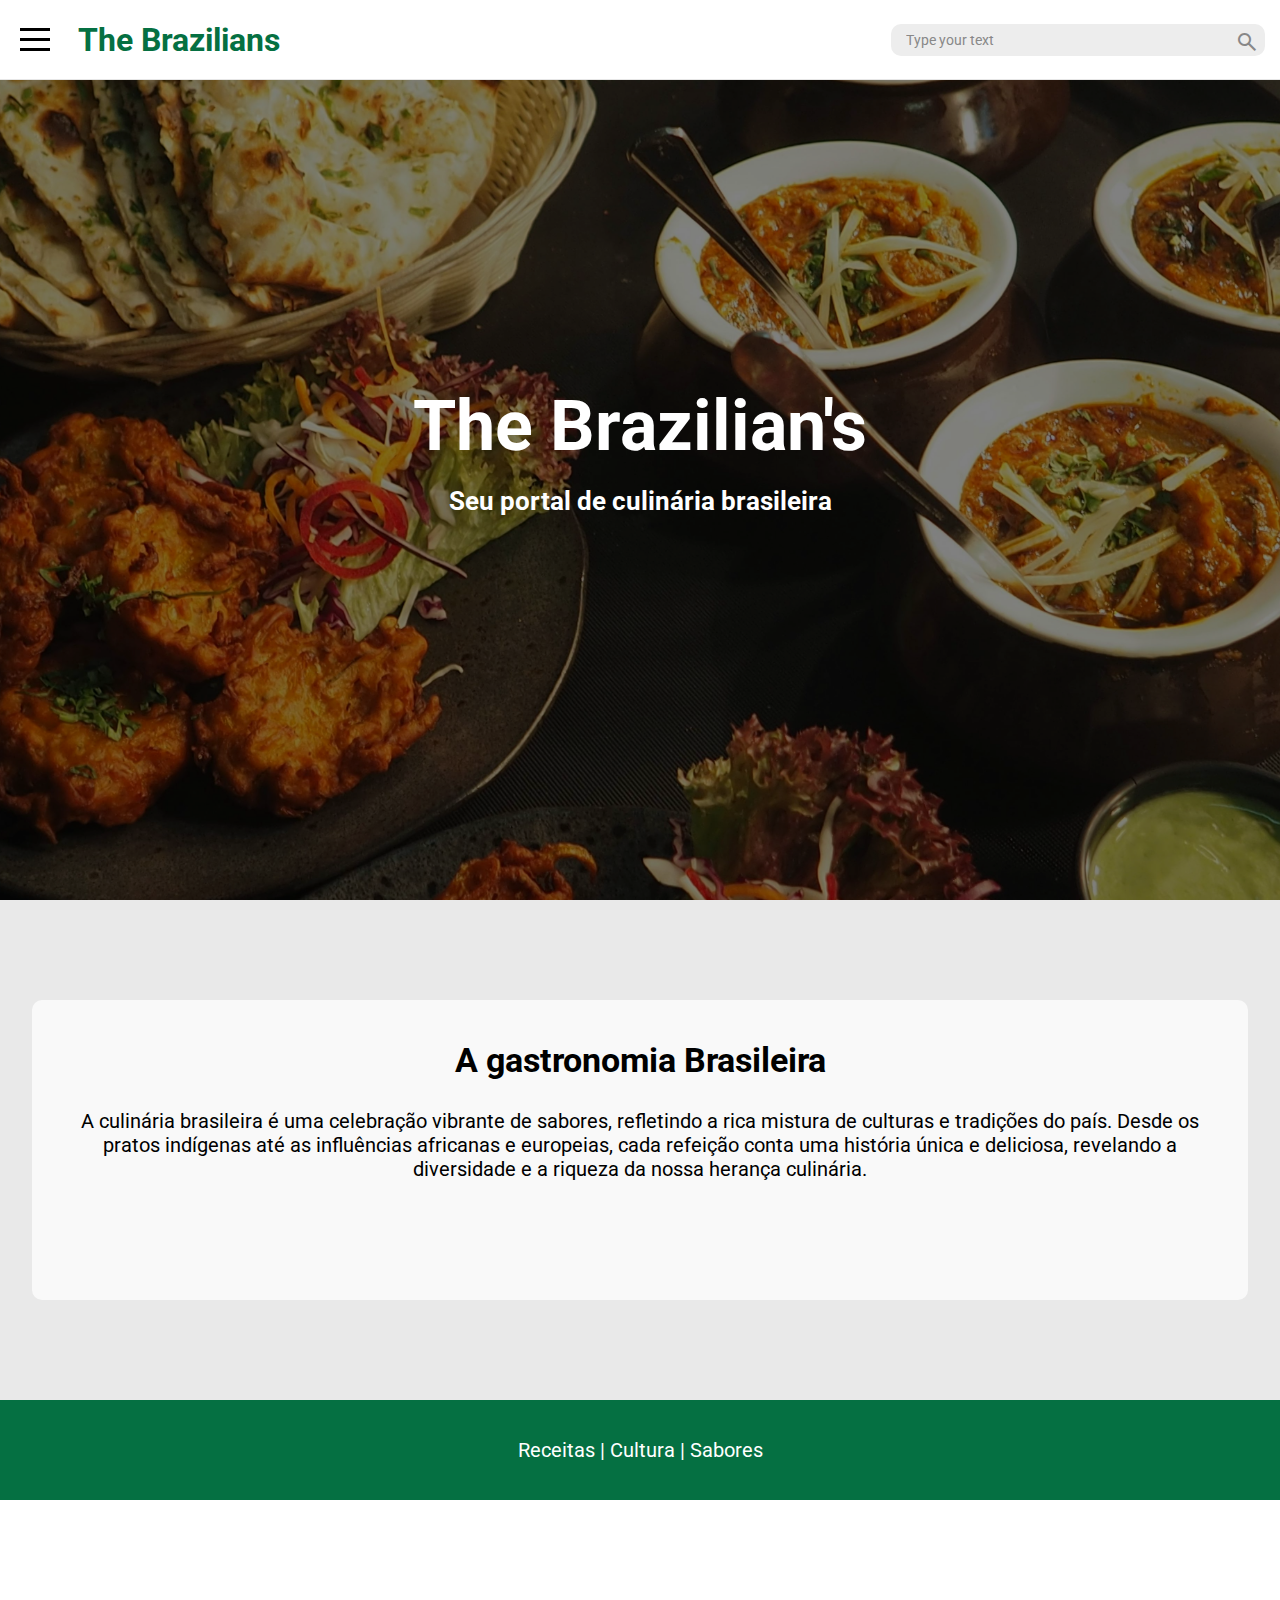
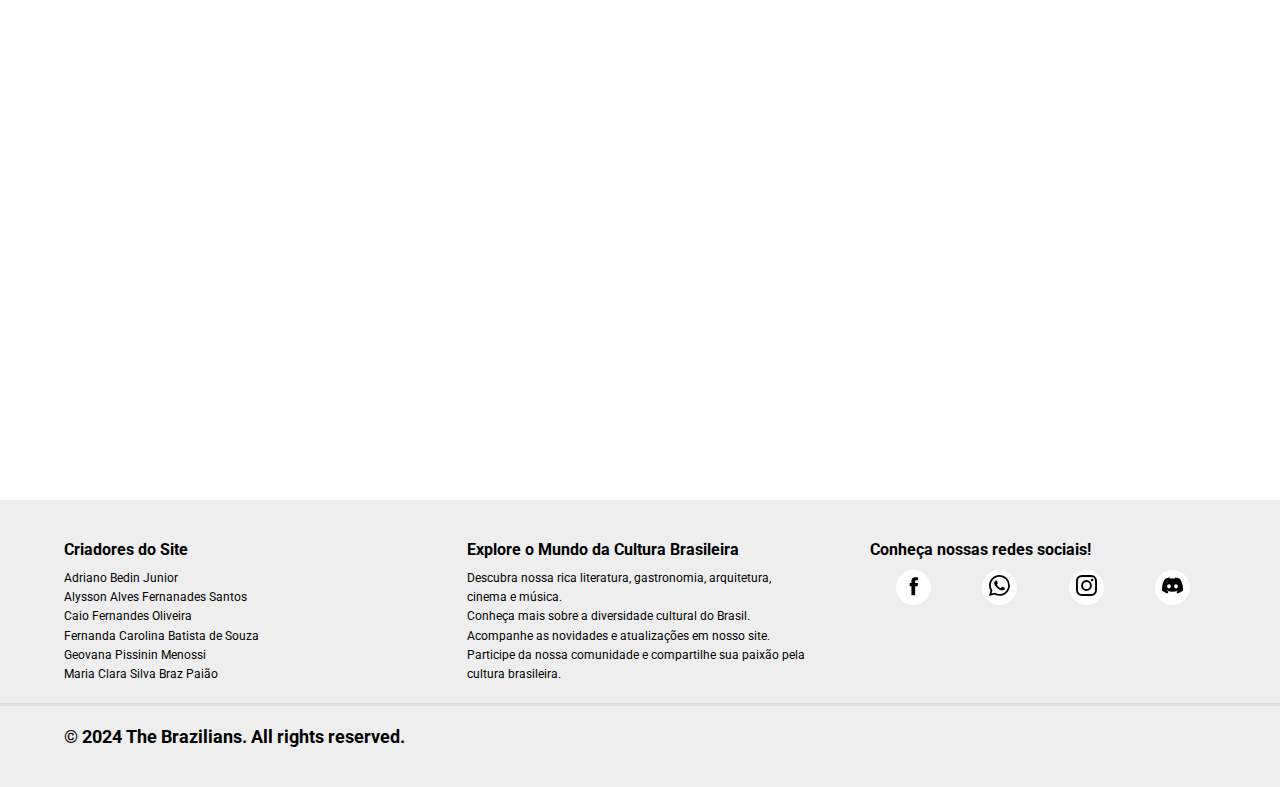
<file: gastronomia.html>
<!DOCTYPE html>
<html lang="pt-BR">
<head>
    <meta charset="UTF-8">
    <meta name="viewport" content="width=device-width, initial-scale=1.0">
    <link href="https://fonts.googleapis.com/css2?family=Roboto:wght@700&display=swap" rel="stylesheet">
    <link rel="stylesheet" href="https://fonts.googleapis.com/css2?family=Material+Symbols+Outlined:opsz,wght,FILL,GRAD@20..48,100..700,0..1,-50..200" />
    <title>Gastronomia</title>
    <link rel="stylesheet" href="css/style.css">
</head>
<body>
    <nav>
        <div class="menu-toggle" id="menu-toggle">
            <div class="bar"></div>
            <div class="bar"></div>
            <div class="bar"></div>
        </div>
        <div class="menu" id="menu">
            <ul>
                <li><a href="index.html"><span class="material-symbols-outlined">home</span> Início</a></li>
                <li><a href="literatura.html"><span class="material-symbols-outlined">book</span>Literatura</a></li>
                <li><a href="gastronomia.html"><span class="material-symbols-outlined">skillet</span>Gastronomia</a></li>
                <li><a href="cinema.html"><span class="material-symbols-outlined">movie</span>Cinema</a></li>
                <li><a href="musica.html"><span class="material-symbols-outlined">music_note</span>Música</a></li>
                <li><a href="arquitetura.html"><span class="material-symbols-outlined">account_balance </span>Arquitetura</a></li>
                <li><a href="sobre.html"><span class="material-symbols-outlined">info</span>Sobre</a></li>
                <li><a href="contato.html"><span class="material-symbols-outlined">call</span>Contato</a></li>
                <li style="display: flex; align-items: center; text-align: center; border: none;"><a style="margin: 10px auto; background-color: #057042; padding: 15px; color: white; border-radius: 10px; width: 120px; display: flex; align-items: center; justify-content: center;" href="login.html">Login</a></li>
            </ul>
        </div>
        <div class="site"><h1>The Brazilians</h1></div>
        <div class="logo">
            <img class="img_logo" src="images/logo_official.png" alt="">
        </div>
        <div class="links">
            <div class="tab-container">
                <input type="radio" name="tab" id="tab1" class="tab tab--1" />
                <label class="tab_label" for="tab1">Início</label>
        
                <input type="radio" name="tab" id="tab2" class="tab tab--2" />
                <label class="tab_label" for="tab2">Literatura</label>
        
                <input type="radio" name="tab" id="tab3" class="tab tab--3" checked/>
                <label class="tab_label" for="tab3">Gastronomia</label>
        
                <input type="radio" name="tab" id="tab4" class="tab tab--4" />
                <label class="tab_label" for="tab4">Cinema</label>
        
                <input type="radio" name="tab" id="tab5" class="tab tab--5" />
                <label class="tab_label" for="tab5">Música</label>
        
                <input type="radio" name="tab" id="tab6" class="tab tab--6" />
                <label class="tab_label" for="tab6">Arquitetura</label>
        
                <div class="indicator"></div>
            </div>
        </div>
        <div class="button_search">
            <div class="search">
                <input type="text" class="search__input" placeholder="Type your text">
                <button class="search__button">
                    <span class="material-symbols-outlined">search </span>
                </button>
            </div>
        </div>
    </nav>
    <main>
        
        <div class="carouselGe3">
            <div class="slideGe3">
                <img class="foodBanner" src="images/foodBanner (2).jpg" alt="Imagem 2">
                <div class="textGe3">
                    <p class="textCulinaria">The Brazilian's</p><br>
                    <p class="subtext">Seu portal de culinária brasileira</p>
                </div>
            </div>
            <div class="slideGe3">
                <img class="foodBanner" src="images/foodBanner (3).jpg" alt="Imagem 3">
                <div class="textGe3">
                    <p class="textCulinaria">The Brazilian's</p><br>
                    <p class="subtext">Seu portal de culinária brasileira</p>
                </div>
            </div>
            <div class="slideGe3">
                <img class="foodBanner" src="images/foodBanner (4).jpg" alt="Imagem 3">
                <div class="textGe3">
                    <p class="textCulinaria">The Brazilian's</p><br>
                    <p class="subtext">Seu portal de culinária brasileira</p>
                </div>
            </div>
        </div>
        <div class="rowCulinaria">
            <div class="columnCulinaria">
                <div class="text-overlayCulinaria">
                    <h1>A gastronomia Brasileira</h1><br>
                    <p>A culinária brasileira é uma celebração vibrante de sabores, refletindo a rica mistura de culturas e tradições do país. Desde os pratos indígenas até as influências africanas e europeias, cada refeição conta uma história única e deliciosa, revelando a diversidade e a riqueza da nossa herança culinária.</p>
                </div>
            </div>
        </div>
        <div class="row2Culinaria">
            <p class="receitasTitle">Receitas | Cultura | Sabores</p>
        </div>
        <div class="containerReceitas">
            <div id="rowReceitas" class="rowReceitas"></div>
        </div>
    </main>
    <footer>
        <div class="footer-containerGe">
            <div class="footer-sectionGe">
                <h3 class="footer-headingGe">Criadores do Site</h3>
                <p class="footer-textGe">Adriano Bedin Junior</p>
                <p class="footer-textGe">Alysson Alves Fernanades Santos</p>
                <p class="footer-textGe">Caio Fernandes Oliveira</p>
                <p class="footer-textGe">Fernanda Carolina Batista de Souza</p>
                <p class="footer-textGe">Geovana Pissinin Menossi</p>
                <p class="footer-textGe">Maria Clara Silva Braz Paião</p>
                <br>
            </div>
            <div class="footer-sectionGe">
                <h3 class="footer-headingGe">Explore o Mundo da Cultura Brasileira</h3>
                    <p class="footer-textGe">Descubra nossa rica literatura, gastronomia, arquitetura, cinema e música.</p>
                    <p class="footer-textGe">Conheça mais sobre a diversidade cultural do Brasil.</p>
                    <p class="footer-textGe">Acompanhe as novidades e atualizações em nosso site.</p>
                    <p class="footer-textGe">Participe da nossa comunidade e compartilhe sua paixão pela cultura brasileira.</p>
                </ul>
            </div>
            <div class="footer-sectionGe">
                <h3 class="footer-headingGe">Conheça nossas redes sociais!</h3>
                <div class="iconRow">
                    <div class="icon face">
                        <a href="https://www.facebook.com/" target="_blank">
                            <svg enable-background="new 0 0 56.693 56.693" height="25px" id="Layer_1" version="1.1" viewBox="0 0 56.693 56.693" width="25" xml:space="preserve" xmlns="http://www.w3.org/2000/svg" xmlns:xlink="http://www.w3.org/1999/xlink"><path d="M40.43,21.739h-7.645v-5.014c0-1.883,1.248-2.322,2.127-2.322c0.877,0,5.395,0,5.395,0V6.125l-7.43-0.029  c-8.248,0-10.125,6.174-10.125,10.125v5.518h-4.77v8.53h4.77c0,10.947,0,24.137,0,24.137h10.033c0,0,0-13.32,0-24.137h6.77  L40.43,21.739z"/></svg>
                        </a>
                    </div>
                    <div class="icon zap"> 
                        <a href="https://web.whatsapp.com/" target="_blank">
                            <svg xmlns="http://www.w3.org/2000/svg" stroke-width="2.5" width="20px" height="20px" fill="black" class="bi bi-whatsapp" viewBox="0 0 16 16">
                            <path d="M13.601 2.326A7.85 7.85 0 0 0 7.994 0C3.627 0 .068 3.558.064 7.926c0 1.399.366 2.76 1.057 3.965L0 16l4.204-1.102a7.9 7.9 0 0 0 3.79.965h.004c4.368 0 7.926-3.558 7.93-7.93A7.9 7.9 0 0 0 13.6 2.326zM7.994 14.521a6.6 6.6 0 0 1-3.356-.92l-.24-.144-2.494.654.666-2.433-.156-.251a6.56 6.56 0 0 1-1.007-3.505c0-3.626 2.957-6.584 6.591-6.584a6.56 6.56 0 0 1 4.66 1.931 6.56 6.56 0 0 1 1.928 4.66c-.004 3.639-2.961 6.592-6.592 6.592m3.615-4.934c-.197-.099-1.17-.578-1.353-.646-.182-.065-.315-.099-.445.099-.133.197-.513.646-.627.775-.114.133-.232.148-.43.05-.197-.1-.836-.308-1.592-.985-.59-.525-.985-1.175-1.103-1.372-.114-.198-.011-.304.088-.403.087-.088.197-.232.296-.346.1-.114.133-.198.198-.33.065-.134.034-.248-.015-.347-.05-.099-.445-1.076-.612-1.47-.16-.389-.323-.335-.445-.34-.114-.007-.247-.007-.38-.007a.73.73 0 0 0-.529.247c-.182.198-.691.677-.691 1.654s.71 1.916.81 2.049c.098.133 1.394 2.132 3.383 2.992.47.205.84.326 1.129.418.475.152.904.129 1.246.08.38-.058 1.171-.48 1.338-.943.164-.464.164-.86.114-.943-.049-.084-.182-.133-.38-.232"/>
                            </svg>
                        </a>
                    </div>
                    <div class="icon insta">
                        <a href="https://www.instagram.com/" target="_blank">
                            <svg xmlns="http://www.w3.org/2000/svg" width="20" height="20" fill="black" class="bi bi-instagram" viewBox="0 0 16 16">
                            <path d="M8 0C5.829 0 5.556.01 4.703.048 3.85.088 3.269.222 2.76.42a3.9 3.9 0 0 0-1.417.923A3.9 3.9 0 0 0 .42 2.76C.222 3.268.087 3.85.048 4.7.01 5.555 0 5.827 0 8.001c0 2.172.01 2.444.048 3.297.04.852.174 1.433.372 1.942.205.526.478.972.923 1.417.444.445.89.719 1.416.923.51.198 1.09.333 1.942.372C5.555 15.99 5.827 16 8 16s2.444-.01 3.298-.048c.851-.04 1.434-.174 1.943-.372a3.9 3.9 0 0 0 1.416-.923c.445-.445.718-.891.923-1.417.197-.509.332-1.09.372-1.942C15.99 10.445 16 10.173 16 8s-.01-2.445-.048-3.299c-.04-.851-.175-1.433-.372-1.941a3.9 3.9 0 0 0-.923-1.417A3.9 3.9 0 0 0 13.24.42c-.51-.198-1.092-.333-1.943-.372C10.443.01 10.172 0 7.998 0zm-.717 1.442h.718c2.136 0 2.389.007 3.232.046.78.035 1.204.166 1.486.275.373.145.64.319.92.599s.453.546.598.92c.11.281.24.705.275 1.485.039.843.047 1.096.047 3.231s-.008 2.389-.047 3.232c-.035.78-.166 1.203-.275 1.485a2.5 2.5 0 0 1-.599.919c-.28.28-.546.453-.92.598-.28.11-.704.24-1.485.276-.843.038-1.096.047-3.232.047s-2.39-.009-3.233-.047c-.78-.036-1.203-.166-1.485-.276a2.5 2.5 0 0 1-.92-.598 2.5 2.5 0 0 1-.6-.92c-.109-.281-.24-.705-.275-1.485-.038-.843-.046-1.096-.046-3.233s.008-2.388.046-3.231c.036-.78.166-1.204.276-1.486.145-.373.319-.64.599-.92s.546-.453.92-.598c.282-.11.705-.24 1.485-.276.738-.034 1.024-.044 2.515-.045zm4.988 1.328a.96.96 0 1 0 0 1.92.96.96 0 0 0 0-1.92m-4.27 1.122a4.109 4.109 0 1 0 0 8.217 4.109 4.109 0 0 0 0-8.217m0 1.441a2.667 2.667 0 1 1 0 5.334 2.667 2.667 0 0 1 0-5.334"/>
                            </svg>
                        </a>
                    </div>
                    <div class="icon discord">
                        <a href="https://discord.com/" target="_blank">
                            <svg xmlns="http://www.w3.org/2000/svg" width="20" height="20" fill="black" class="bi bi-discord" viewBox="0 0 16 16">
                            <path d="M13.545 2.907a13.2 13.2 0 0 0-3.257-1.011.05.05 0 0 0-.052.025c-.141.25-.297.577-.406.833a12.2 12.2 0 0 0-3.658 0 8 8 0 0 0-.412-.833.05.05 0 0 0-.052-.025c-1.125.194-2.22.534-3.257 1.011a.04.04 0 0 0-.021.018C.356 6.024-.213 9.047.066 12.032q.003.022.021.037a13.3 13.3 0 0 0 3.995 2.02.05.05 0 0 0 .056-.019q.463-.63.818-1.329a.05.05 0 0 0-.01-.059l-.018-.011a9 9 0 0 1-1.248-.595.05.05 0 0 1-.02-.066l.015-.019q.127-.095.248-.195a.05.05 0 0 1 .051-.007c2.619 1.196 5.454 1.196 8.041 0a.05.05 0 0 1 .053.007q.121.1.248.195a.05.05 0 0 1-.004.085 8 8 0 0 1-1.249.594.05.05 0 0 0-.03.03.05.05 0 0 0 .003.041c.24.465.515.909.817 1.329a.05.05 0 0 0 .056.019 13.2 13.2 0 0 0 4.001-2.02.05.05 0 0 0 .021-.037c.334-3.451-.559-6.449-2.366-9.106a.03.03 0 0 0-.02-.019m-8.198 7.307c-.789 0-1.438-.724-1.438-1.612s.637-1.613 1.438-1.613c.807 0 1.45.73 1.438 1.613 0 .888-.637 1.612-1.438 1.612m5.316 0c-.788 0-1.438-.724-1.438-1.612s.637-1.613 1.438-1.613c.807 0 1.451.73 1.438 1.613 0 .888-.631 1.612-1.438 1.612"/>
                            </svg>
                        </a>
                    </div>
                </div>
            </div>
        </div>
        <div class="footer-bottomGe">
            <div class="footer-logoGe">&copy; 2024 The Brazilians. All rights reserved.</div>
            <div class="footer-linksGe">
                <a href="sobre.html" class="footer-linkGe">
                    Sobre 
                    <svg style="position: relative; top:2px" xmlns="http://www.w3.org/2000/svg" width="16" height="16" fill="currentColor" class="bi bi-info-circle" viewBox="0 0 16 16">
                    <path d="M8 15A7 7 0 1 1 8 1a7 7 0 0 1 0 14m0 1A8 8 0 1 0 8 0a8 8 0 0 0 0 16"/>
                    <path d="m8.93 6.588-2.29.287-.082.38.45.083c.294.07.352.176.288.469l-.738 3.468c-.194.897.105 1.319.808 1.319.545 0 1.178-.252 1.465-.598l.088-.416c-.2.176-.492.246-.686.246-.275 0-.375-.193-.304-.533zM9 4.5a1 1 0 1 1-2 0 1 1 0 0 1 2 0"/>
                    </svg>
                </a>
                <a href="contato.html" class="footer-linkGe">
                    Contato
                    <svg style="position: relative; top:2px" xmlns="http://www.w3.org/2000/svg" width="16" height="16" fill="currentColor" class="bi bi-telephone" viewBox="0 0 16 16">
                        <path d="M3.654 1.328a.678.678 0 0 0-1.015-.063L1.605 2.3c-.483.484-.661 1.169-.45 1.77a17.6 17.6 0 0 0 4.168 6.608 17.6 17.6 0 0 0 6.608 4.168c.601.211 1.286.033 1.77-.45l1.034-1.034a.678.678 0 0 0-.063-1.015l-2.307-1.794a.68.68 0 0 0-.58-.122l-2.19.547a1.75 1.75 0 0 1-1.657-.459L5.482 8.062a1.75 1.75 0 0 1-.46-1.657l.548-2.19a.68.68 0 0 0-.122-.58zM1.884.511a1.745 1.745 0 0 1 2.612.163L6.29 2.98c.329.423.445.974.315 1.494l-.547 2.19a.68.68 0 0 0 .178.643l2.457 2.457a.68.68 0 0 0 .644.178l2.189-.547a1.75 1.75 0 0 1 1.494.315l2.306 1.794c.829.645.905 1.87.163 2.611l-1.034 1.034c-.74.74-1.846 1.065-2.877.702a18.6 18.6 0 0 1-7.01-4.42 18.6 18.6 0 0 1-4.42-7.009c-.362-1.03-.037-2.137.703-2.877z"/>
                    </svg>
                </a>
            </div>
        </div>
    </footer>
    <button id="scrollTopBtn" onclick="scrollToTop()">
        <svg xmlns="http://www.w3.org/2000/svg" width="20" height="20" fill="currentColor" class="bi bi-caret-up-fill" viewBox="0 0 16 16">
            <path d="m7.247 4.86-4.796 5.481c-.566.647-.106 1.659.753 1.659h9.592a1 1 0 0 0 .753-1.659l-4.796-5.48a1 1 0 0 0-1.506 0z"/>
        </svg>
    </button>  
</body>
</html>
<script>
    document.querySelectorAll('.tab_label').forEach((label, index) => {
        label.addEventListener('click', () => {
            const tabId = `tab${index + 1}`;
            document.getElementById(tabId).checked = true;

            setTimeout(() => {
                switch (tabId) {
                    case 'tab1':
                        window.location.href = 'index.html';
                        break;
                    case 'tab2':
                        window.location.href = 'literatura.html';
                        break;
                    case 'tab3':
                        window.location.href = 'gastronomia.html';
                        break;
                    case 'tab4':
                        window.location.href = 'cinema.html';
                        break;
                    case 'tab5':
                        window.location.href = 'musica.html';
                        break;
                    case 'tab6':
                        window.location.href = 'arquitetura.html';
                        break;
                }
            }, 100);
        });
    });
    function scrollToTop() {
        window.scrollTo({
            top: 0,
            behavior: 'smooth'
        });
    }
    window.onscroll = function() {
        const scrollTopBtn = document.getElementById('scrollTopBtn');
        if (document.body.scrollTop > 300 || document.documentElement.scrollTop > 300) {
            scrollTopBtn.classList.add('show');
        } else {
            scrollTopBtn.classList.remove('show');
        }
    };
    let currentSlide = 0;
    const slides = document.querySelectorAll('.slideGe3');
    const totalSlides = slides.length;

    function showSlide(index) {
        slides.forEach((slide, i) => {
            slide.classList.remove('active');
            if (i === index) {
                slide.classList.add('active');
            }
        });
    }

    function nextSlide() {
        currentSlide = (currentSlide + 1) % totalSlides;
        showSlide(currentSlide);
    }
    setInterval(nextSlide, 4000);
    showSlide(currentSlide);
</script>
<script>
  function fetchPosts() {
    fetch('http://10.188.35.85:8000/posts')
        .then(response => response.json())
        .then(postsData => {
            fetch('http://10.188.35.85:8000/subcategorias')
                .then(subcategoriesResponse => subcategoriesResponse.json())
                .then(subcategoriesData => {
                    const validSubcategories = new Set();

                    // Filtra as subcategorias que têm culturas_id_cultura igual a 2
                    subcategoriesData.subcategorias.forEach(subcategoria => {
                        if (subcategoria.culturas_id_cultura === 2) {
                            validSubcategories.add(subcategoria.id_subcategoria);
                        }
                    });

                    // Array para armazenar os posts que têm subcategorias válidas
                    const validPosts = [];

                    // Verifica cada post e adiciona apenas os que têm subcategorias válidas
                    postsData.posts.forEach(post => {
                        if (validSubcategories.has(post.subcategorias_id_subcategoria)) {
                            validPosts.push(post);
                        }
                    });

                    

                    // Seleciona o contêiner onde as receitas serão exibidas
                    const rowReceitas = document.getElementById('rowReceitas');
                    rowReceitas.innerHTML = ''; // Limpa o conteúdo existente

                    // Itera sobre os posts válidos e gera o HTML para cada receita
                    validPosts.forEach(post => {
                        const cardReceita = document.createElement('a');
                        cardReceita.href = `receitas.html?id=${post.id_post}`; // Use o ID do post
                        cardReceita.className = 'cardReceita';

                        const imgReceita = document.createElement('img');
                        const nomeReal = post.imagem_post ? post.imagem_post.split("/").pop() : null;
                        imgReceita.src = `http://10.188.35.85:8000/postsimg/${nomeReal}`;
                        imgReceita.alt = post.nome_post; // Corrigido para usar o nome do post
                        imgReceita.className = 'imgReceita';

                        const nomeReceita = document.createElement('p');
                        nomeReceita.className = 'nomeReceita';
                        nomeReceita.textContent = post.nome_post; // Corrigido para usar o nome do post

                        cardReceita.appendChild(imgReceita);
                        cardReceita.appendChild(nomeReceita);

                        rowReceitas.appendChild(cardReceita);
                    });
                })
                .catch(error => console.error('Erro ao buscar subcategorias:', error));
        })
        .catch(error => console.error('Erro ao buscar posts:', error));
}

fetchPosts();
const menuToggle = document.getElementById('menu-toggle');
    const menu = document.getElementById('menu');

    menuToggle.addEventListener('click', () => {
        menuToggle.classList.toggle('active'); 
        menu.classList.toggle('open'); 

        if (menu.classList.contains('open')) {
            document.body.style.overflow = 'hidden';  
        } else {
            document.body.style.overflow = 'auto';  
        }
    });


</script>
</file>
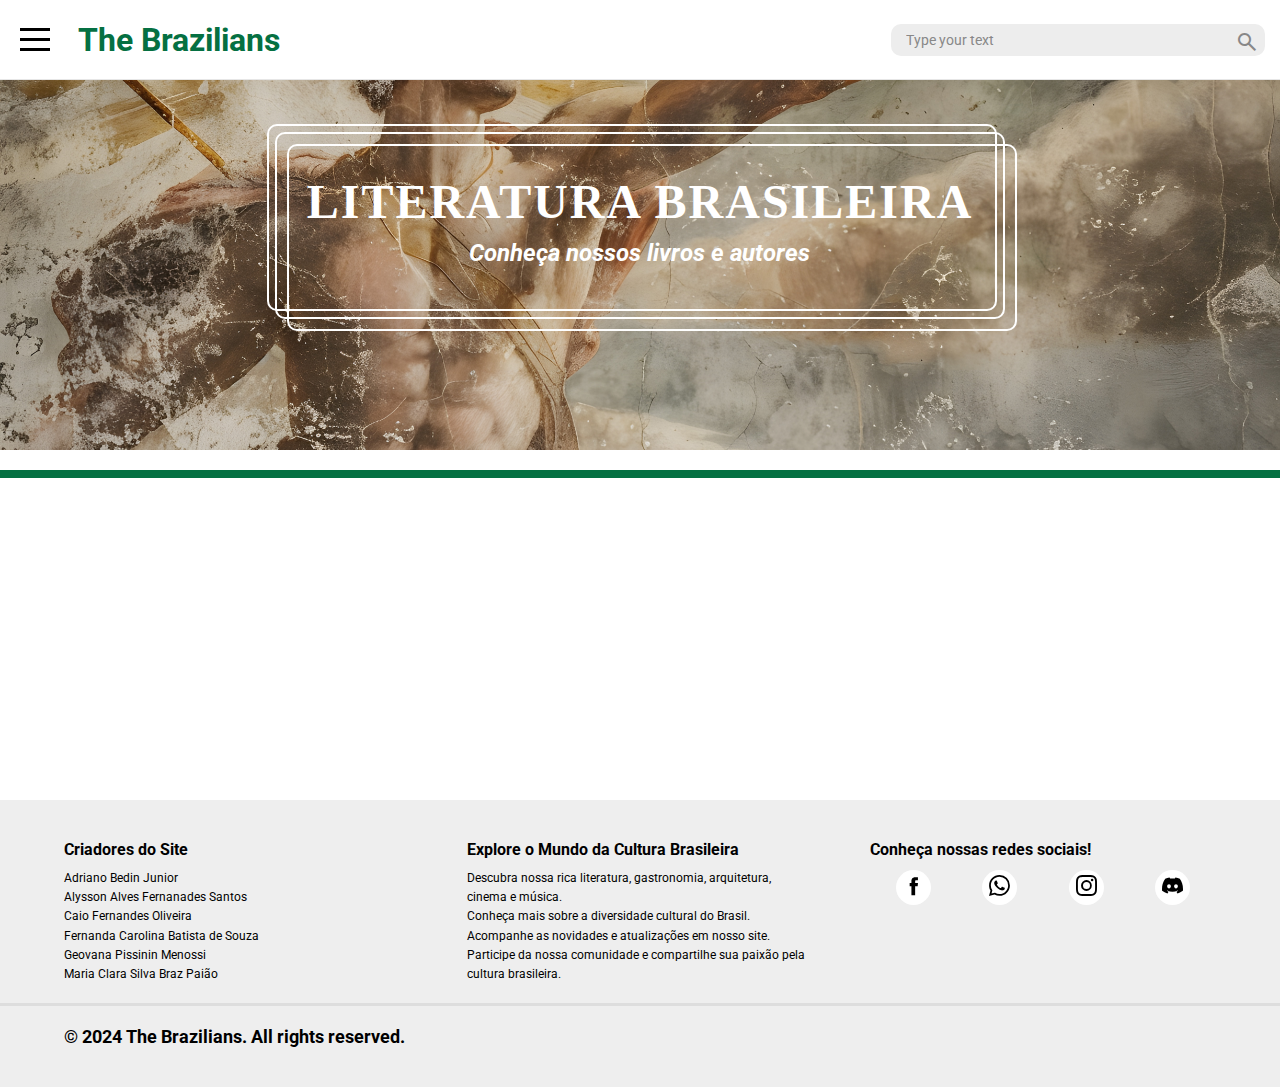
<file: literatura.html>
<!DOCTYPE html>
<html lang="pt-BR">
<head>
    <meta charset="UTF-8">
    <meta name="viewport" content="width=device-width, initial-scale=1.0">
    <link href="https://fonts.googleapis.com/css2?family=Roboto:wght@700&display=swap" rel="stylesheet">
    <link rel="stylesheet" href="https://fonts.googleapis.com/css2?family=Material+Symbols+Outlined:opsz,wght,FILL,GRAD@20..48,100..700,0..1,-50..200" />
    <title>Literatura</title>
    <link rel="stylesheet" href="css/style.css">
</head>
<body class="body_lit">
    <nav>
        <div class="menu-toggle" id="menu-toggle">
            <div class="bar"></div>
            <div class="bar"></div>
            <div class="bar"></div>
        </div>
        <div class="menu" id="menu">
            <ul>
                <li><a href="index.html"><span class="material-symbols-outlined">home</span> Início</a></li>
                <li><a href="literatura.html"><span class="material-symbols-outlined">book</span>Literatura</a></li>
                <li><a href="gastronomia.html"><span class="material-symbols-outlined">skillet</span>Gastronomia</a></li>
                <li><a href="cinema.html"><span class="material-symbols-outlined">movie</span>Cinema</a></li>
                <li><a href="musica.html"><span class="material-symbols-outlined">music_note</span>Música</a></li>
                <li><a href="arquitetura.html"><span class="material-symbols-outlined">account_balance </span>Arquitetura</a></li>
                <li><a href="sobre.html"><span class="material-symbols-outlined">info</span>Sobre</a></li>
                <li><a href="contato.html"><span class="material-symbols-outlined">call</span>Contato</a></li>
                <li style="display: flex; align-items: center; text-align: center; border: none;"><a style="margin: 10px auto; background-color: #057042; padding: 15px; color: white; border-radius: 10px; width: 120px; display: flex; align-items: center; justify-content: center;" href="login.html">Login</a></li>
            </ul>
        </div>
        <div class="site"><h1>The Brazilians</h1></div>
        <div class="logo">
            <img class="img_logo" src="images/logo_official.png" alt="">
        </div>
        <div class="links">
            <div class="tab-container">
                <input type="radio" name="tab" id="tab1" class="tab tab--1" />
                <label class="tab_label" for="tab1">Início</label>
        
                <input type="radio" name="tab" id="tab2" class="tab tab--2" checked/>
                <label class="tab_label" for="tab2">Literatura</label>
        
                <input type="radio" name="tab" id="tab3" class="tab tab--3" />
                <label class="tab_label" for="tab3">Gastronomia</label>
        
                <input type="radio" name="tab" id="tab4" class="tab tab--4" />
                <label class="tab_label" for="tab4">Cinema</label>
        
                <input type="radio" name="tab" id="tab5" class="tab tab--5" />
                <label class="tab_label" for="tab5">Música</label>
        
                <input type="radio" name="tab" id="tab6" class="tab tab--6" />
                <label class="tab_label" for="tab6">Arquitetura</label>
        
                <div class="indicator"></div>
            </div>
        </div>
        <div class="button_search">
            <div class="search">
                <input type="text" class="search__input" placeholder="Type your text">
                <button class="search__button">
                    <span class="material-symbols-outlined">search </span>
                </button>
            </div>
        </div>
    </nav>
        <div class="containerLiteratura">
            <div class="border-boxLit">
                <h1 class="titleLit">Literatura Brasileira</h1>
                <h2 class="subtitleLit">Conheça nossos livros e autores</h2>
            </div>
        </div>
      <div class="linha_do_tempo">
          <div class="linha_tempo_card">
              <div id="timeline" class="timeline"></div>
          </div>
      </div>
      <div id="historical-period">
      </div>
    <div id="modal" class="modal">
        <div class="modal-content">
            <span class="close">&times;</span>
            <div class="modal-header">
                <div class="loader">
                    <div class="book">
                      <div class="page"></div>
                      <div class="page page2"></div>
                    </div>
                </div>
            </div>
            <div class="modal-body" >
                <div class="livrosss" id="livros">
                  
                </div>
            </div>
            
        </div>
    </div>
    <footer>
        <div class="footer-containerGe">
            <div class="footer-sectionGe">
                <h3 class="footer-headingGe">Criadores do Site</h3>
                <p class="footer-textGe">Adriano Bedin Junior</p>
                <p class="footer-textGe">Alysson Alves Fernanades Santos</p>
                <p class="footer-textGe">Caio Fernandes Oliveira</p>
                <p class="footer-textGe">Fernanda Carolina Batista de Souza</p>
                <p class="footer-textGe">Geovana Pissinin Menossi</p>
                <p class="footer-textGe">Maria Clara Silva Braz Paião</p>
                <br>
            </div>
            <div class="footer-sectionGe">
                <h3 class="footer-headingGe">Explore o Mundo da Cultura Brasileira</h3>
                    <p class="footer-textGe">Descubra nossa rica literatura, gastronomia, arquitetura, cinema e música.</p>
                    <p class="footer-textGe">Conheça mais sobre a diversidade cultural do Brasil.</p>
                    <p class="footer-textGe">Acompanhe as novidades e atualizações em nosso site.</p>
                    <p class="footer-textGe">Participe da nossa comunidade e compartilhe sua paixão pela cultura brasileira.</p>
                </ul>
            </div>
            <div class="footer-sectionGe">
                <h3 class="footer-headingGe">Conheça nossas redes sociais!</h3>
                <div class="iconRow">
                    <div class="icon face">
                        <a href="https://www.facebook.com/" target="_blank">
                            <svg enable-background="new 0 0 56.693 56.693" height="25px" id="Layer_1" version="1.1" viewBox="0 0 56.693 56.693" width="25" xml:space="preserve" xmlns="http://www.w3.org/2000/svg" xmlns:xlink="http://www.w3.org/1999/xlink"><path d="M40.43,21.739h-7.645v-5.014c0-1.883,1.248-2.322,2.127-2.322c0.877,0,5.395,0,5.395,0V6.125l-7.43-0.029  c-8.248,0-10.125,6.174-10.125,10.125v5.518h-4.77v8.53h4.77c0,10.947,0,24.137,0,24.137h10.033c0,0,0-13.32,0-24.137h6.77  L40.43,21.739z"/></svg>
                        </a>
                    </div>
                    <div class="icon zap"> 
                        <a href="https://web.whatsapp.com/" target="_blank">
                            <svg xmlns="http://www.w3.org/2000/svg" stroke-width="2.5" width="20px" height="20px" fill="black" class="bi bi-whatsapp" viewBox="0 0 16 16">
                            <path d="M13.601 2.326A7.85 7.85 0 0 0 7.994 0C3.627 0 .068 3.558.064 7.926c0 1.399.366 2.76 1.057 3.965L0 16l4.204-1.102a7.9 7.9 0 0 0 3.79.965h.004c4.368 0 7.926-3.558 7.93-7.93A7.9 7.9 0 0 0 13.6 2.326zM7.994 14.521a6.6 6.6 0 0 1-3.356-.92l-.24-.144-2.494.654.666-2.433-.156-.251a6.56 6.56 0 0 1-1.007-3.505c0-3.626 2.957-6.584 6.591-6.584a6.56 6.56 0 0 1 4.66 1.931 6.56 6.56 0 0 1 1.928 4.66c-.004 3.639-2.961 6.592-6.592 6.592m3.615-4.934c-.197-.099-1.17-.578-1.353-.646-.182-.065-.315-.099-.445.099-.133.197-.513.646-.627.775-.114.133-.232.148-.43.05-.197-.1-.836-.308-1.592-.985-.59-.525-.985-1.175-1.103-1.372-.114-.198-.011-.304.088-.403.087-.088.197-.232.296-.346.1-.114.133-.198.198-.33.065-.134.034-.248-.015-.347-.05-.099-.445-1.076-.612-1.47-.16-.389-.323-.335-.445-.34-.114-.007-.247-.007-.38-.007a.73.73 0 0 0-.529.247c-.182.198-.691.677-.691 1.654s.71 1.916.81 2.049c.098.133 1.394 2.132 3.383 2.992.47.205.84.326 1.129.418.475.152.904.129 1.246.08.38-.058 1.171-.48 1.338-.943.164-.464.164-.86.114-.943-.049-.084-.182-.133-.38-.232"/>
                            </svg>
                        </a>
                    </div>
                    <div class="icon insta">
                        <a href="https://www.instagram.com/" target="_blank">
                            <svg xmlns="http://www.w3.org/2000/svg" width="20" height="20" fill="black" class="bi bi-instagram" viewBox="0 0 16 16">
                            <path d="M8 0C5.829 0 5.556.01 4.703.048 3.85.088 3.269.222 2.76.42a3.9 3.9 0 0 0-1.417.923A3.9 3.9 0 0 0 .42 2.76C.222 3.268.087 3.85.048 4.7.01 5.555 0 5.827 0 8.001c0 2.172.01 2.444.048 3.297.04.852.174 1.433.372 1.942.205.526.478.972.923 1.417.444.445.89.719 1.416.923.51.198 1.09.333 1.942.372C5.555 15.99 5.827 16 8 16s2.444-.01 3.298-.048c.851-.04 1.434-.174 1.943-.372a3.9 3.9 0 0 0 1.416-.923c.445-.445.718-.891.923-1.417.197-.509.332-1.09.372-1.942C15.99 10.445 16 10.173 16 8s-.01-2.445-.048-3.299c-.04-.851-.175-1.433-.372-1.941a3.9 3.9 0 0 0-.923-1.417A3.9 3.9 0 0 0 13.24.42c-.51-.198-1.092-.333-1.943-.372C10.443.01 10.172 0 7.998 0zm-.717 1.442h.718c2.136 0 2.389.007 3.232.046.78.035 1.204.166 1.486.275.373.145.64.319.92.599s.453.546.598.92c.11.281.24.705.275 1.485.039.843.047 1.096.047 3.231s-.008 2.389-.047 3.232c-.035.78-.166 1.203-.275 1.485a2.5 2.5 0 0 1-.599.919c-.28.28-.546.453-.92.598-.28.11-.704.24-1.485.276-.843.038-1.096.047-3.232.047s-2.39-.009-3.233-.047c-.78-.036-1.203-.166-1.485-.276a2.5 2.5 0 0 1-.92-.598 2.5 2.5 0 0 1-.6-.92c-.109-.281-.24-.705-.275-1.485-.038-.843-.046-1.096-.046-3.233s.008-2.388.046-3.231c.036-.78.166-1.204.276-1.486.145-.373.319-.64.599-.92s.546-.453.92-.598c.282-.11.705-.24 1.485-.276.738-.034 1.024-.044 2.515-.045zm4.988 1.328a.96.96 0 1 0 0 1.92.96.96 0 0 0 0-1.92m-4.27 1.122a4.109 4.109 0 1 0 0 8.217 4.109 4.109 0 0 0 0-8.217m0 1.441a2.667 2.667 0 1 1 0 5.334 2.667 2.667 0 0 1 0-5.334"/>
                            </svg>
                        </a>
                    </div>
                    <div class="icon discord">
                        <a href="https://discord.com/" target="_blank">
                            <svg xmlns="http://www.w3.org/2000/svg" width="20" height="20" fill="black" class="bi bi-discord" viewBox="0 0 16 16">
                            <path d="M13.545 2.907a13.2 13.2 0 0 0-3.257-1.011.05.05 0 0 0-.052.025c-.141.25-.297.577-.406.833a12.2 12.2 0 0 0-3.658 0 8 8 0 0 0-.412-.833.05.05 0 0 0-.052-.025c-1.125.194-2.22.534-3.257 1.011a.04.04 0 0 0-.021.018C.356 6.024-.213 9.047.066 12.032q.003.022.021.037a13.3 13.3 0 0 0 3.995 2.02.05.05 0 0 0 .056-.019q.463-.63.818-1.329a.05.05 0 0 0-.01-.059l-.018-.011a9 9 0 0 1-1.248-.595.05.05 0 0 1-.02-.066l.015-.019q.127-.095.248-.195a.05.05 0 0 1 .051-.007c2.619 1.196 5.454 1.196 8.041 0a.05.05 0 0 1 .053.007q.121.1.248.195a.05.05 0 0 1-.004.085 8 8 0 0 1-1.249.594.05.05 0 0 0-.03.03.05.05 0 0 0 .003.041c.24.465.515.909.817 1.329a.05.05 0 0 0 .056.019 13.2 13.2 0 0 0 4.001-2.02.05.05 0 0 0 .021-.037c.334-3.451-.559-6.449-2.366-9.106a.03.03 0 0 0-.02-.019m-8.198 7.307c-.789 0-1.438-.724-1.438-1.612s.637-1.613 1.438-1.613c.807 0 1.45.73 1.438 1.613 0 .888-.637 1.612-1.438 1.612m5.316 0c-.788 0-1.438-.724-1.438-1.612s.637-1.613 1.438-1.613c.807 0 1.451.73 1.438 1.613 0 .888-.631 1.612-1.438 1.612"/>
                            </svg>
                        </a>
                    </div>
                </div>
            </div>
        </div>
        <div class="footer-bottomGe">
            <div class="footer-logoGe">&copy; 2024 The Brazilians. All rights reserved.</div>
            <div class="footer-linksGe">
                <a href="sobre.html" class="footer-linkGe">
                    Sobre 
                    <svg style="position: relative; top:2px" xmlns="http://www.w3.org/2000/svg" width="16" height="16" fill="currentColor" class="bi bi-info-circle" viewBox="0 0 16 16">
                    <path d="M8 15A7 7 0 1 1 8 1a7 7 0 0 1 0 14m0 1A8 8 0 1 0 8 0a8 8 0 0 0 0 16"/>
                    <path d="m8.93 6.588-2.29.287-.082.38.45.083c.294.07.352.176.288.469l-.738 3.468c-.194.897.105 1.319.808 1.319.545 0 1.178-.252 1.465-.598l.088-.416c-.2.176-.492.246-.686.246-.275 0-.375-.193-.304-.533zM9 4.5a1 1 0 1 1-2 0 1 1 0 0 1 2 0"/>
                    </svg>
                </a>
                <a href="contato.html" class="footer-linkGe">
                    Contato
                    <svg style="position: relative; top:2px" xmlns="http://www.w3.org/2000/svg" width="16" height="16" fill="currentColor" class="bi bi-telephone" viewBox="0 0 16 16">
                        <path d="M3.654 1.328a.678.678 0 0 0-1.015-.063L1.605 2.3c-.483.484-.661 1.169-.45 1.77a17.6 17.6 0 0 0 4.168 6.608 17.6 17.6 0 0 0 6.608 4.168c.601.211 1.286.033 1.77-.45l1.034-1.034a.678.678 0 0 0-.063-1.015l-2.307-1.794a.68.68 0 0 0-.58-.122l-2.19.547a1.75 1.75 0 0 1-1.657-.459L5.482 8.062a1.75 1.75 0 0 1-.46-1.657l.548-2.19a.68.68 0 0 0-.122-.58zM1.884.511a1.745 1.745 0 0 1 2.612.163L6.29 2.98c.329.423.445.974.315 1.494l-.547 2.19a.68.68 0 0 0 .178.643l2.457 2.457a.68.68 0 0 0 .644.178l2.189-.547a1.75 1.75 0 0 1 1.494.315l2.306 1.794c.829.645.905 1.87.163 2.611l-1.034 1.034c-.74.74-1.846 1.065-2.877.702a18.6 18.6 0 0 1-7.01-4.42 18.6 18.6 0 0 1-4.42-7.009c-.362-1.03-.037-2.137.703-2.877z"/>
                    </svg>
                </a>
            </div>
        </div>
    </footer>
    <button id="scrollTopBtn" onclick="scrollToTop()">
        <svg xmlns="http://www.w3.org/2000/svg" width="20" height="20" fill="currentColor" class="bi bi-caret-up-fill" viewBox="0 0 16 16">
            <path d="m7.247 4.86-4.796 5.481c-.566.647-.106 1.659.753 1.659h9.592a1 1 0 0 0 .753-1.659l-4.796-5.48a1 1 0 0 0-1.506 0z"/>
        </svg>
    </button>
</body>
</html>

<script>
      document.querySelector('.search__button').addEventListener('click', function () {
        const searchInput = document.querySelector('.search__input').value.toLowerCase(); // Texto digitado pelo usuário
        const cards = document.querySelectorAll('.card_periodo, .historical-period, .book-card'); // Seleciona os elementos para filtrar

        cards.forEach(card => {
            const text = card.textContent.toLowerCase(); // Texto do card
            if (text.includes(searchInput)) {
                card.style.display = ''; // Exibe o elemento
            } else {
                card.style.display = 'none'; // Oculta o elemento
            }
        });
    });

    // Permite pesquisar ao pressionar "Enter" no campo de entrada
    document.querySelector('.search__input').addEventListener('keypress', function (event) {
        if (event.key === 'Enter') {
            event.preventDefault(); // Previne o comportamento padrão
            document.querySelector('.search__button').click(); // Aciona o clique no botão de pesquisa
        }
    });
    document.querySelectorAll('.tab_label').forEach((label, index) => {
        label.addEventListener('click', () => {
            const tabId = `tab${index + 1}`;
            document.getElementById(tabId).checked = true;
 
            setTimeout(() => {
                switch (tabId) {
                    case 'tab1':
                        window.location.href = 'index.html';
                        break;
                    case 'tab2':
                        window.location.href = 'literatura.html';
                        break;
                    case 'tab3':
                        window.location.href = 'gastronomia.html';
                        break;
                    case 'tab4':
                        window.location.href = 'cinema.html';
                        break;
                    case 'tab5':
                        window.location.href = 'musica.html';
                        break;
                    case 'tab6':
                        window.location.href = 'arquitetura.html';
                        break;
                }
            }, 100);
        });
    });
    function scrollToTop() {
        window.scrollTo({
            top: 0,
            behavior: 'smooth'
        });
    }
    window.onscroll = function() {
        const scrollTopBtn = document.getElementById('scrollTopBtn');
        if (document.body.scrollTop > 300 || document.documentElement.scrollTop > 300) {
            scrollTopBtn.classList.add('show');
        } else {
            scrollTopBtn.classList.remove('show');
        }
    };
    function scrollToPeriod(periodId) {
    const element = document.getElementById(periodId);
    const offset = -180;
    
    const elementPosition = element.getBoundingClientRect().top + window.scrollY;
    const offsetPosition = elementPosition + offset;

    window.scrollTo({
        top: offsetPosition,
        behavior: 'smooth'
    });
}


    function openModal() {
        document.getElementById("modal").style.display = "block";
    }

    function closeModal() {
        document.getElementById("modal").style.display = "none";
    }

    // Adicionando evento de clique ao "X" para fechar o modal
    document.querySelector('.close').addEventListener('click', closeModal);

    // Se você quiser fechar o modal ao clicar fora dele, adicione o seguinte
    window.onclick = function(event) {
        const modal = document.getElementById("modal");
        if (event.target === modal) {
            closeModal();
        }
    };

    document.querySelector('.btn-authors').addEventListener('click', function(event) {
    event.preventDefault(); // Previne o comportamento padrão do link
    const targetSection = document.querySelector('#authors');
    
    if (targetSection) {
        targetSection.scrollIntoView({
            behavior: 'smooth', // Faz a rolagem ser suave
            block: 'start' // Posiciona a seção no início da visualização
        });
    }
});


</script>
<script>    
  function fetchPosts() {
    fetch('http://10.188.35.85:8000/posts')
        .then(response => response.json())
        .then(postsData => {
            fetch('http://10.188.35.85:8000/subcategorias')
                .then(subcategoriesResponse => subcategoriesResponse.json())
                .then(subcategoriesData => {
                    const validSubcategories = new Map();
                    const validLivros = new Map();
                    const timeline = document.getElementById("timeline");
                    const periodos = document.getElementById("historical-period");
                    const livro = document.getElementById("livros");

                    subcategoriesData.subcategorias.forEach(subcategoria => {
                        if (subcategoria.culturas_id_cultura === 1) {
                            validSubcategories.set(subcategoria.id_subcategoria, subcategoria.nome_subcategoria);
                        }
                    });

                    const validPosts = [];
                    postsData.posts.forEach(post => {
                        if (validSubcategories.has(post.subcategorias_id_subcategoria)) {
                            validPosts.push(post);
                        }
                    });
                    
                    validPosts.forEach(post => {
                        fetch('http://10.188.35.85:8000/responsaveis')
                            .then(responsaveisResponse => responsaveisResponse.json())
                            .then(responsaveisData => {
                                const validResponsaveis = [];
                                responsaveisData.responsaveis.forEach(responsaveis => {
                                    if (responsaveis.posts_id_post === post.id_post) {
                                        validResponsaveis.push({
                                            nome: responsaveis.nome,
                                            data_in: responsaveis.data_in,
                                            data_out: responsaveis.data_out,
                                            biografia: responsaveis.biografia,
                                            foto: responsaveis.foto
                                        });
                                    }
                                });
                                console.log(post)
                                const nomeSubcategoria = validSubcategories.get(post.subcategorias_id_subcategoria);
                                const imagempost = post.imagem_post ? post.imagem_post.split("/").pop() : null;
                                const authorsSectionId = `authors-${post.id_post}`;

                                timeline.innerHTML += `
                                    <div class="card_periodo" onclick="scrollToPeriod('${nomeSubcategoria}')"><h3>${nomeSubcategoria}</h3> <h4>(${post.nome_post})</h4></div>
                                `;

                                periodos.innerHTML += `
                                    <div class="historical-period">
                                        <div class="period-content">
                                            <h2 id="${nomeSubcategoria}">${nomeSubcategoria}</h2>
                                            <p>${post.descricao_post}</p>
                                            <a href="#${authorsSectionId}" class="btn-authors">Conheça os autores desse período</a>
                                        </div>
                                        <div class="period-image">
                                            <img src="http://10.188.35.85:8000/postsimg/${imagempost}" alt="Imagem da Era Colonial no Brasil">
                                        </div>
                                    </div>
                                    <section class="autor" id="${authorsSectionId}">
                                        <div class="tituloautores"><h1>Autores</h1></div>
                                        <div class="autoresCards">
                                            ${validResponsaveis.map(autor => `
                                                <div class="geLiteratura-card-container">
                                                    <div class="geLiteratura-card-image">
                                                        <img class="imgAutor" src="http://10.188.35.85:8000/responsaveisimg/${autor.foto ? autor.foto.split("/").pop() : 'default.jpg'}" alt="${autor.nome}">
                                                    </div>
                                                    <div class="geLiteratura-card-content">
                                                        <h2 class="geLiteratura-title">${autor.nome}</h2>
                                                        <p class="geLiteratura-date">${formatDate(autor.data_in)} || ${formatDate(autor.data_out)}</p>
                                                        <div class="geLiteratura-details">
                                                            <p class="geLiteratura-description">${autor.biografia}</p>
                                                        </div>
                                                        <button class="button" onclick="openLivrosModal('${autor.nome}')">Livros</button>
                                                    </div>
                                                </div>
                                            `).join('')}
                                        </div>
                                    </section>
                                `;
                                    
                                
                                
                            })
                            .catch(error => console.error('Erro ao buscar responsáveis:', error));
                    });
                    subcategoriesData.subcategorias.forEach(subcategoria => {
                        if (subcategoria.culturas_id_cultura === 8) {
                            validLivros.set(subcategoria.id_subcategoria, subcategoria.nome_subcategoria);
                        
                        }
                    });
                    const validivros = [];
                    postsData.posts.forEach(post => {
                        if (validLivros.has(post.subcategorias_id_subcategoria)) {
                            validivros.push(post);
                            
                        }
                    });
                    validivros.forEach(livros => {
                        console.log(livros)
                        const imagempost = livros.imagem_post ? livros.imagem_post.split("/").pop() : null;
                       
                        livro.innerHTML+=`
                        <div class="book-card">
                        <img src="http://10.188.35.85:8000/postsimg/${imagempost}" alt="Capa do Livro 1" class="book-cover">
                        <div class="book-description">"${livros.nome_post}" ${livros.descricao_post}</div> <!-- Adicione a descrição do livro -->
                    </div>`

                    })
                })
                .catch(error => console.error('Erro ao buscar subcategorias:', error));
        })
        .catch(error => console.error('Erro ao buscar posts:', error));
}
function showLivrosPorAutor(nomeAutor) {
    const livroContainer = document.getElementById("livros");
    livroContainer.innerHTML = ""; // Limpa o container antes de exibir os livros correspondentes

    // Primeiro, busca todas as subcategorias e cria um mapa de IDs para nomes
    fetch('http://10.188.35.85:8000/subcategorias')
        .then(response => response.json())
        .then(subcategoriesData => {
            const subcategoryNames = {};
            subcategoriesData.subcategorias.forEach(subcategoria => {
                subcategoryNames[subcategoria.id_subcategoria] = subcategoria.nome_subcategoria.trim(); // Usa trim() aqui
            });

            // Em seguida, busca os posts e adiciona o nome da subcategoria a cada post
            fetch('http://10.188.35.85:8000/posts')
                .then(response => response.json())
                .then(postsData => {
                    // Adiciona o nome da subcategoria correspondente a cada post
                    const postsWithSubcategoryName = postsData.posts.map(post => ({
                        ...post,
                        subcategoria_nome: subcategoryNames[post.subcategorias_id_subcategoria]?.trim() || "Subcategoria Desconhecida" // Usa trim() aqui também
                    }));

                    console.log(postsWithSubcategoryName);

                    // Filtra os posts onde o nome da subcategoria corresponde ao nome do autor
                    const livrosFiltrados = postsWithSubcategoryName.filter(post => 
                        post.subcategoria_nome === nomeAutor.trim() // Usa trim() aqui
                    );

                    console.log(nomeAutor);

                    // Exibe os livros filtrados
                    livrosFiltrados.forEach(livroPost => {
                        const imagemLivro = livroPost.imagem_post ? livroPost.imagem_post.split("/").pop() : null;
                        livroContainer.innerHTML += `
                            <div class="book-card">
                                <img src="http://10.188.35.85:8000/postsimg/${imagemLivro}" alt="Capa do Livro" class="book-cover">
                                <div class="book-description">"${livroPost.nome_post}" ${livroPost.descricao_post}</div>
                            </div>
                        `;
                    });

                    if (livrosFiltrados.length === 0) {
                        livroContainer.innerHTML = "<p>Nenhum livro encontrado para este autor.</p>";
                    }
                })
                .catch(error => console.error('Erro ao buscar posts:', error));
        })
        .catch(error => console.error('Erro ao buscar subcategorias:', error));
}


// Função para abrir o modal de livros e chamar showLivrosPorAutor com o nome do autor
function openLivrosModal(nomeAutor) {
    document.getElementById("modal").style.display = "block";
    showLivrosPorAutor(nomeAutor); // Chama a função para exibir os livros do autor
}

// Função para fechar o modal
function closeLivrosModal() {
    const modal = document.getElementById("modalLivros");
    modal.style.display = "none";
}

function formatDate(isoDate) {
    const date = new Date(isoDate);
    const day = String(date.getDate()).padStart(2, '0');
    const month = String(date.getMonth() + 1).padStart(2, '0'); // Os meses são zero-indexados
    const year = date.getFullYear();
    return `${day}/${month}/${year}`;
}
fetchPosts();

    
    const menuToggle = document.getElementById('menu-toggle');
        const menu = document.getElementById('menu');

        menuToggle.addEventListener('click', () => {
            menuToggle.classList.toggle('active'); 
            menu.classList.toggle('open'); 

            if (menu.classList.contains('open')) {
                document.body.style.overflow = 'hidden';  
            } else {
                document.body.style.overflow = 'auto';  
            }
        });
</script>
</file>
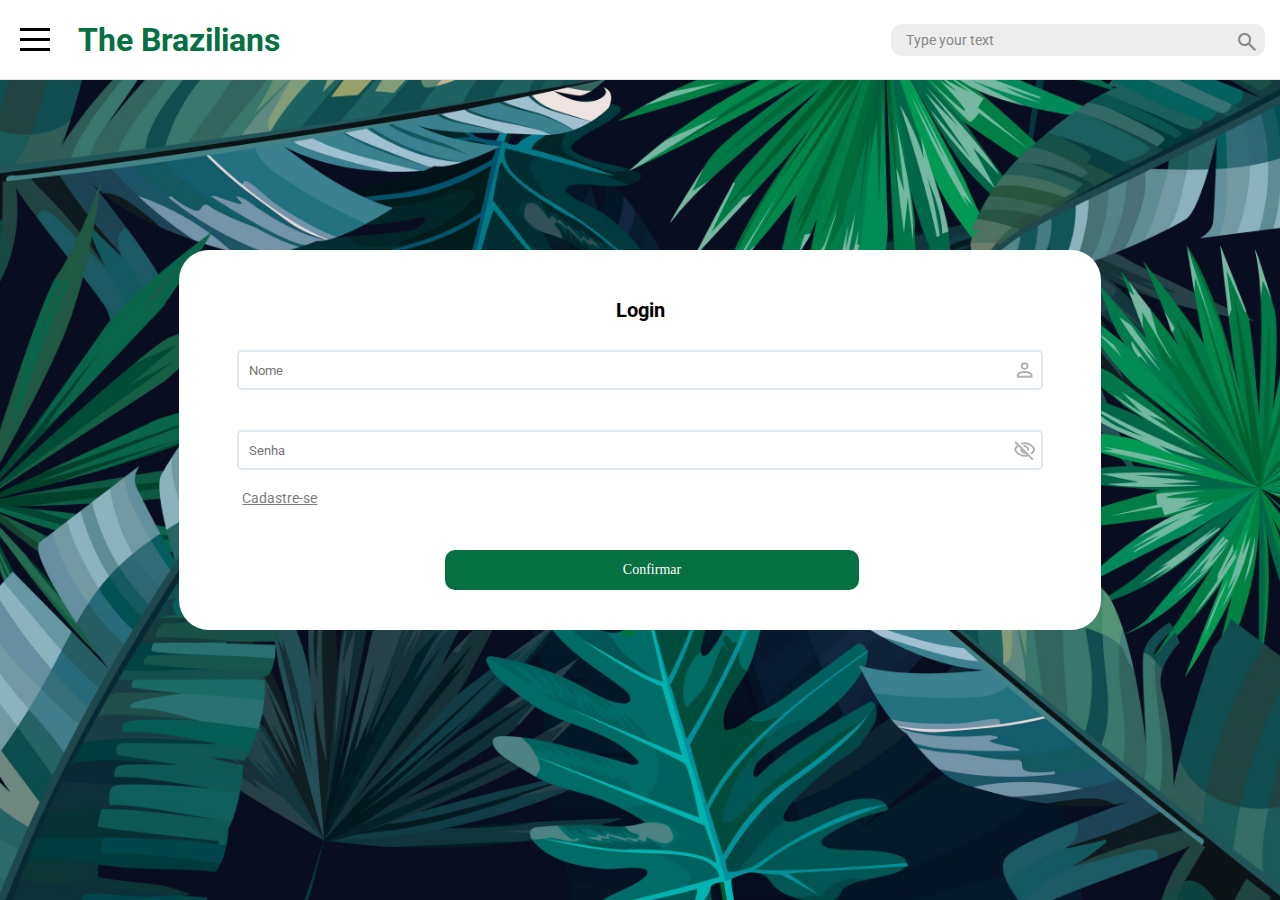
<file: login.html>
<!DOCTYPE html>
<html lang="pt-br">
<head>
    <meta charset="UTF-8">
    <meta name="viewport" content="width=device-width, initial-scale=1.0">
    <link href="https://fonts.googleapis.com/css2?family=Roboto:wght@700&display=swap" rel="stylesheet">
    <link rel="stylesheet" href="https://fonts.googleapis.com/css2?family=Material+Symbols+Outlined:opsz,wght,FILL,GRAD@20..48,100..700,0..1,-50..200" />
    <link rel="stylesheet" href="css/style.css">
    <title>Login</title>
</head>
<body class="login">
    <nav>
        <div class="menu-toggle" id="menu-toggle">
            <div class="bar"></div>
            <div class="bar"></div>
            <div class="bar"></div>
        </div>
        <div class="menu" id="menu">
            <ul>
                <li><a href="index.html"><span class="material-symbols-outlined">home</span> Início</a></li>
                <li><a href="literatura.html"><span class="material-symbols-outlined">book</span>Literatura</a></li>
                <li><a href="gastronomia.html"><span class="material-symbols-outlined">skillet</span>Gastronomia</a></li>
                <li><a href="cinema.html"><span class="material-symbols-outlined">movie</span>Cinema</a></li>
                <li><a href="musica.html"><span class="material-symbols-outlined">music_note</span>Música</a></li>
                <li><a href="arquitetura.html"><span class="material-symbols-outlined">account_balance </span>Arquitetura</a></li>
                <li><a href="sobre.html"><span class="material-symbols-outlined">info</span>Sobre</a></li>
                <li><a href="contato.html"><span class="material-symbols-outlined">call</span>Contato</a></li>
                <li style="display: flex; align-items: center; text-align: center; border: none;"><a style="margin: 10px auto; background-color: #057042; padding: 15px; color: white; border-radius: 10px; width: 120px; display: flex; align-items: center; justify-content: center;" href="login.html">Login</a></li>
            </ul>
        </div>
        <div class="site"><h1>The Brazilians</h1></div>
        <div class="logo">
            <img class="img_logo" src="images/logo_official.png" alt="">
        </div>
        <div class="links">
            <div class="tab-container">
                <input type="radio" name="tab" id="tab1" class="tab tab--1" />
                <label class="tab_label" for="tab1">Início</label>
        
                <input type="radio" name="tab" id="tab2" class="tab tab--2" />
                <label class="tab_label" for="tab2">Literatura</label>
        
                <input type="radio" name="tab" id="tab3" class="tab tab--3" />
                <label class="tab_label" for="tab3">Gastronomia</label>
        
                <input type="radio" name="tab" id="tab4" class="tab tab--4" />
                <label class="tab_label" for="tab4">Cinema</label>
        
                <input type="radio" name="tab" id="tab5" class="tab tab--5" />
                <label class="tab_label" for="tab5">Música</label>
        
                <input type="radio" name="tab" id="tab6" class="tab tab--6" checked/>
                <label class="tab_label" for="tab6">Arquitetura</label>
        
                <div class="indicator"></div>
            </div>
        </div>
        <div class="button_search">
            <div class="search">
                <input type="text" class="search__input" placeholder="Type your text">
                <button class="search__button">
                    <span class="material-symbols-outlined">search </span>
                </button>
            </div>
            <button class="bt_login"><a class="link_login" href="login.html">Login</a></button>
        </div>
    </nav>
    <main style="display: flex; align-items: center; justify-content: center;">
        <div class="log">
            <div class="log2">
                <div class="navv">
                    <h3>Login</h3>
                </div>
                <form class="form_login" action="" method="get">
                    <div class="rowForm" style="display: flex; align-items: center;">
                        <input style="width: 100%;" name="txtnome" id="txtnome" type="text" placeholder="Nome">
                        <svg class="loglog" xmlns="http://www.w3.org/2000/svg" height="24px" viewBox="0 -960 960 960" width="24px" fill="#b1b1b1">
                            <path d="M480-480q-66 0-113-47t-47-113q0-66 47-113t113-47q66 0 113 47t47 113q0 66-47 113t-113 47ZM160-160v-112q0-34 17.5-62.5T224-378q62-31 126-46.5T480-440q66 0 130 15.5T736-378q29 15 46.5 43.5T800-272v112H160Zm80-80h480v-32q0-11-5.5-20T700-306q-54-27-109-40.5T480-360q-56 0-111 13.5T260-306q-9 5-14.5 14t-5.5 20v32Zm240-320q33 0 56.5-23.5T560-640q0-33-23.5-56.5T480-720q-33 0-56.5 23.5T400-640q0 33 23.5 56.5T480-560Zm0-80Zm0 400Z"/>
                        </svg>
                    </div>
                    <div class="rowForm" style="display: flex; flex-direction: row; align-items: center;">
                        <input style="width: 100%;" name="txtsenha" id="txtsenha" type="password" placeholder="Senha">
                        <svg class="loglog" id="togglePassword" xmlns="http://www.w3.org/2000/svg" height="24px" viewBox="0 -960 960 960" width="24px" fill="#b1b1b1" style="cursor: pointer;">
                            <path d="m644-428-58-58q9-47-27-88t-93-32l-58-58q17-8 34.5-12t37.5-4q75 0 127.5 52.5T660-500q0 20-4 37.5T644-428Zm128 126-58-56q38-29 67.5-63.5T832-500q-50-101-143.5-160.5T480-720q-29 0-57 4t-55 12l-62-62q41-17 84-25.5t90-8.5q151 0 269 83.5T920-500q-23 59-60.5 109.5T772-302Zm20 246L624-222q-35 11-70.5 16.5T480-200q-151 0-269-83.5T40-500q21-53 53-98.5t73-81.5L56-792l56-56 736 736-56 56ZM222-624q-29 26-53 57t-41 67q50 101 143.5 160.5T480-280q20 0 39-2.5t39-5.5l-36-38q-11 3-21 4.5t-21 1.5q-75 0-127.5-52.5T300-500q0-11 1.5-21t4.5-21l-84-82Zm319 93Zm-151 75Z"/>
                        </svg>
                    </div>
                    <div class="rowForm" style="display: flex; flex-direction: row; align-items: start; justify-content: start; height: 30px; position: relative; bottom: 20px;">
                        <a class="aCad" href="cadastro.html">Cadastre-se</a>
                    </div>
                    <div class="rowForm">
                        <input onclick="confirmar()" class="btcad" name="btcad" id="btcad" type="button" value="Confirmar">
                    </div>
                </form>
            </div>
            <div class="log1">
                <div class="navv">
                    <h3>Seja Bem Vindo!</h3>
                    <a href="index.html"><svg xmlns="http://www.w3.org/2000/svg" height="24px" viewBox="0 -960 960 960" width="24px" fill="#000000"><path d="m256-200-56-56 224-224-224-224 56-56 224 224 224-224 56 56-224 224 224 224-56 56-224-224-224 224Z"/></svg></a>
                </div>
                <div class="card1">
                    <div class="card1-image"><img class="card1-image" src="images/loginBR.jfif" alt=""></div>
                    <div class="category"> The Brazilians </div>
                    <div class="heading"> A heading that must span over two lines
                        <div class="author"> By <span class="name">Abi</span> 4 days ago</div>
                    </div>
                </div>
            </div>
        </div>
    </main>
</body>
</html>
<script>
    document.getElementById("togglePassword").addEventListener("click", function() {
    const passwordInput = document.getElementById("txtsenha");
    const passwordVisible = passwordInput.type === "text";
    
    passwordInput.type = passwordVisible ? "password" : "text";
    
    this.innerHTML = passwordVisible 
        ? '<path d="m644-428-58-58q9-47-27-88t-93-32l-58-58q17-8 34.5-12t37.5-4q75 0 127.5 52.5T660-500q0 20-4 37.5T644-428Zm128 126-58-56q38-29 67.5-63.5T832-500q-50-101-143.5-160.5T480-720q-29 0-57 4t-55 12l-62-62q41-17 84-25.5t90-8.5q151 0 269 83.5T920-500q-23 59-60.5 109.5T772-302Zm20 246L624-222q-35 11-70.5 16.5T480-200q-151 0-269-83.5T40-500q21-53 53-98.5t73-81.5L56-792l56-56 736 736-56 56ZM222-624q-29 26-53 57t-41 67q50 101 143.5 160.5T480-280q20 0 39-2.5t39-5.5l-36-38q-11 3-21 4.5t-21 1.5q-75 0-127.5-52.5T300-500q0-11 1.5-21t4.5-21l-84-82Zm319 93Zm-151 75Z"/>'
        : '<path d="M480-320q75 0 127.5-52.5T660-500q0-75-52.5-127.5T480-680q-75 0-127.5 52.5T300-500q0 75 52.5 127.5T480-320Zm0-72q-45 0-76.5-31.5T372-500q0-45 31.5-76.5T480-608q45 0 76.5 31.5T588-500q0 45-31.5 76.5T480-392Zm0 192q-146 0-266-81.5T40-500q54-137 174-218.5T480-800q146 0 266 81.5T920-500q-54 137-174 218.5T480-200Zm0-300Zm0 220q113 0 207.5-59.5T832-500q-50-101-144.5-160.5T480-720q-113 0-207.5 59.5T128-500q50 101 144.5 160.5T480-280Z"/>';
    });
    function confirmar() {
        window.location.href = "index.html";
    }
    const menuToggle = document.getElementById('menu-toggle');
    const menu = document.getElementById('menu');

    menuToggle.addEventListener('click', () => {
        menuToggle.classList.toggle('active'); 
        menu.classList.toggle('open'); 

        if (menu.classList.contains('open')) {
            document.body.style.overflow = 'hidden';  
        } else {
            document.body.style.overflow = 'auto';  
        }
    });
</script>
</file>
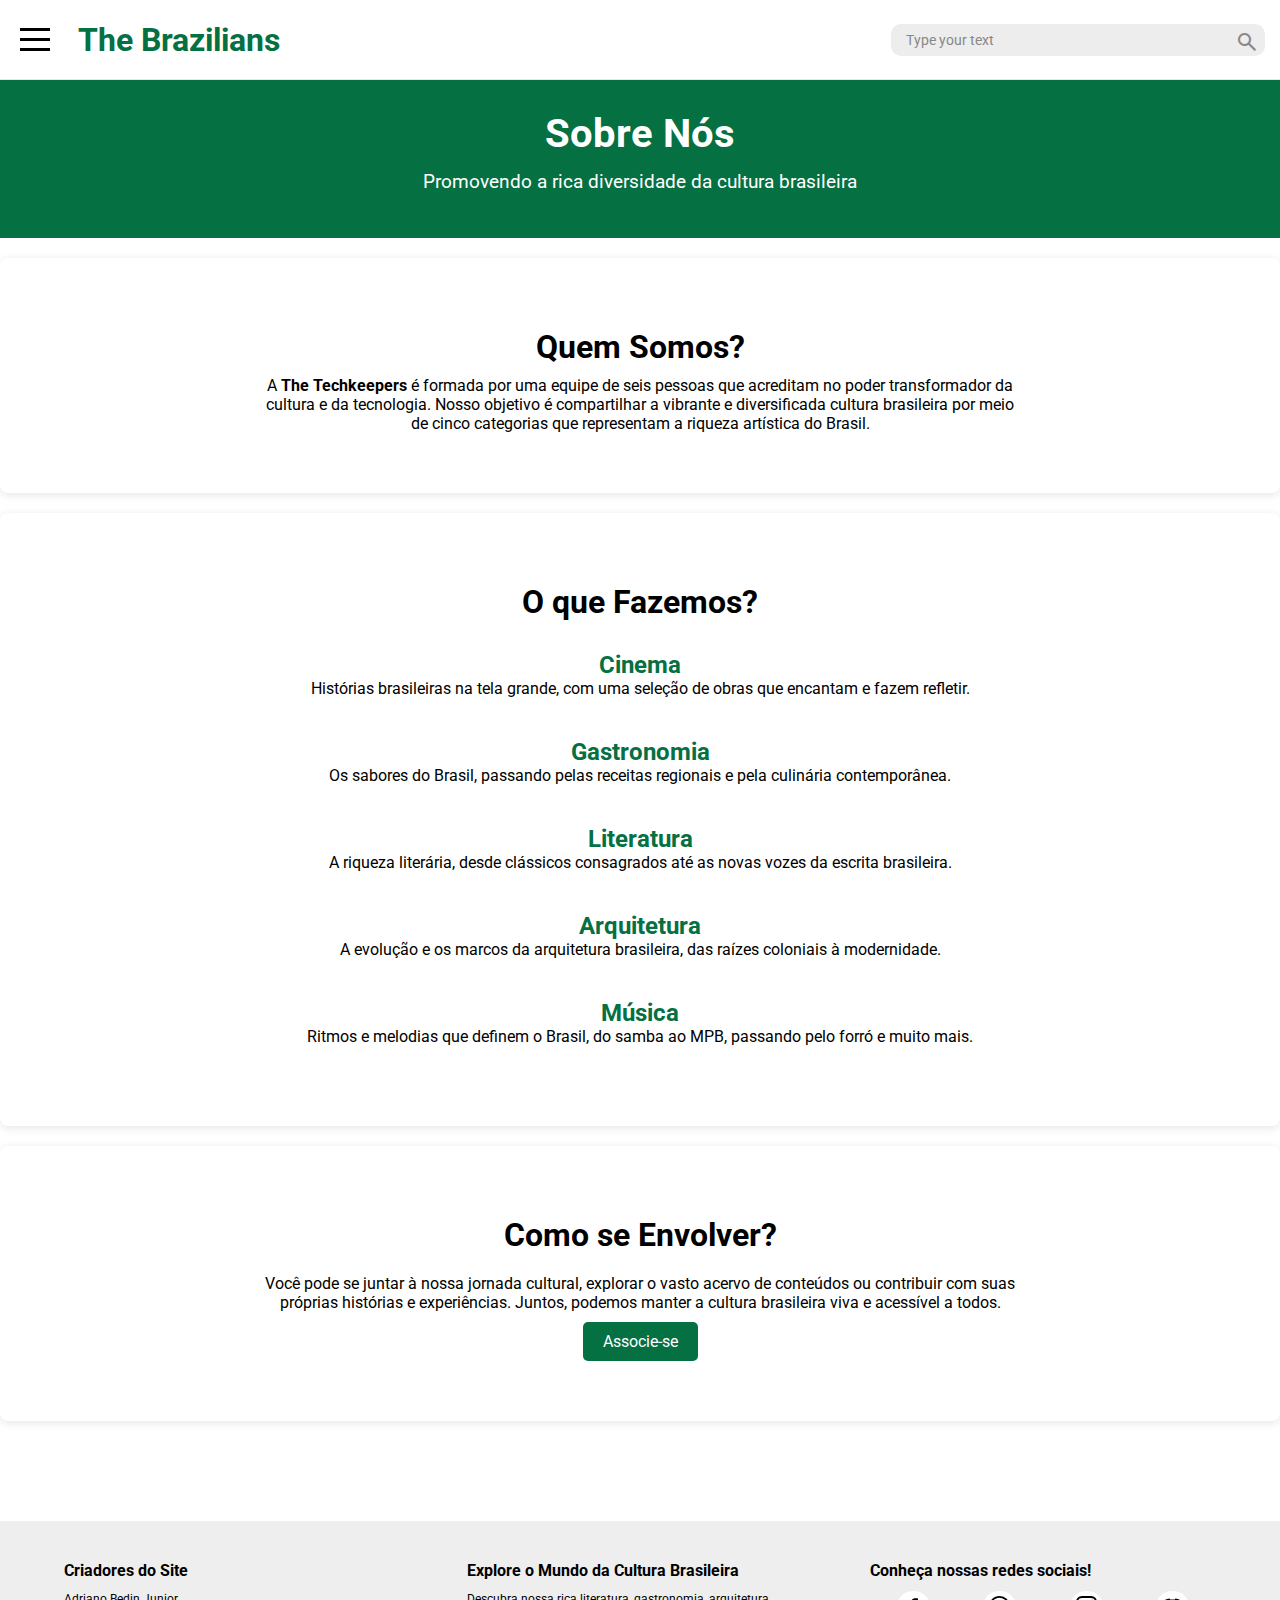
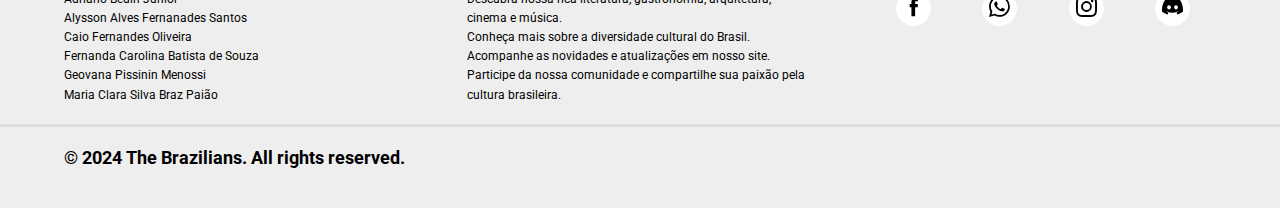
<file: sobre.html>
<!DOCTYPE html>
<html lang="pt-BR">
<head>
    <meta charset="UTF-8">
    <meta name="viewport" content="width=device-width, initial-scale=1.0">
    <link href="https://fonts.googleapis.com/css2?family=Roboto:wght@700&display=swap" rel="stylesheet">
    <link rel="stylesheet" href="https://fonts.googleapis.com/css2?family=Material+Symbols+Outlined:opsz,wght,FILL,GRAD@20..48,100..700,0..1,-50..200" />
    <link rel="stylesheet" href="css/style.css">
    <title>Sobre</title>
</head>
<body class="bodyGe2">
    <nav>
        <div class="menu-toggle" id="menu-toggle">
            <div class="bar"></div>
            <div class="bar"></div>
            <div class="bar"></div>
        </div>
        <div class="menu" id="menu">
            <ul>
                <li><a href="index.html"><span class="material-symbols-outlined">home</span> Início</a></li>
                <li><a href="literatura.html"><span class="material-symbols-outlined">book</span>Literatura</a></li>
                <li><a href="gastronomia.html"><span class="material-symbols-outlined">skillet</span>Gastronomia</a></li>
                <li><a href="cinema.html"><span class="material-symbols-outlined">movie</span>Cinema</a></li>
                <li><a href="musica.html"><span class="material-symbols-outlined">music_note</span>Música</a></li>
                <li><a href="arquitetura.html"><span class="material-symbols-outlined">account_balance </span>Arquitetura</a></li>
                <li><a href="sobre.html"><span class="material-symbols-outlined">info</span>Sobre</a></li>
                <li><a href="contato.html"><span class="material-symbols-outlined">call</span>Contato</a></li>
                <li style="display: flex; align-items: center; text-align: center; border: none;"><a style="margin: 10px auto; background-color: #057042; padding: 15px; color: white; border-radius: 10px; width: 120px; display: flex; align-items: center; justify-content: center;" href="login.html">Login</a></li>
            </ul>
        </div>
        <div class="site"><h1>The Brazilians</h1></div>
        <div class="logo">
            <img class="img_logo" src="images/logo_official.png" alt="">
        </div>
        <div class="links">
            <div class="tab-container">
                <input type="radio" name="tab" id="tab1" class="tab tab--1" checked/>
                <label class="tab_label" for="tab1">Início</label>
        
                <input type="radio" name="tab" id="tab2" class="tab tab--2" />
                <label class="tab_label" for="tab2">Literatura</label>
        
                <input type="radio" name="tab" id="tab3" class="tab tab--3" />
                <label class="tab_label" for="tab3">Gastronomia</label>
        
                <input type="radio" name="tab" id="tab4" class="tab tab--4" />
                <label class="tab_label" for="tab4">Cinema</label>
        
                <input type="radio" name="tab" id="tab5" class="tab tab--5" />
                <label class="tab_label" for="tab5">Música</label>
        
                <input type="radio" name="tab" id="tab6" class="tab tab--6" />
                <label class="tab_label" for="tab6">Arquitetura</label>
        
                <div class="indicator"></div>
            </div>
        </div>
        <div class="button_search">
            <div class="search">
                <input type="text" class="search__input" placeholder="Type your text">
                <button class="search__button">
                    <span class="material-symbols-outlined">search </span>
                </button>
            </div>
        </div>
    </nav>
    <section class="sectionGe2">
        <div class="bannerGe2">
            <h1 class="tituloGe2">Sobre Nós</h1>
            <p class="pSobre" class="subtituloGe2">Promovendo a rica diversidade da cultura brasileira</p>
        </div>
    </section>
    <section class="aboutGe2">
        <div class="containerGe2">
            <h1 class="tituloGe2">Quem Somos?</h1>
            <p class="quemSomosTextoGe2">A <strong>The Techkeepers</strong> é formada por uma equipe de seis pessoas que acreditam no poder transformador da cultura e da tecnologia. Nosso objetivo é compartilhar a vibrante e diversificada cultura brasileira por meio de cinco categorias que representam a riqueza artística do Brasil.</p>
        </div>
    </section>
    <section class="servicesGe2">
        <div class="containerGe2">
            <h1 class="tituloGe2">O que Fazemos?</h1>
            <div class="serviceItemGe2">
                <h3 class="servicoTituloGe2">Cinema</h3>
                <p class="servicoTextoGe2">Histórias brasileiras na tela grande, com uma seleção de obras que encantam e fazem refletir.</p>
            </div>
            <div class="serviceItemGe2">
                <h3 class="servicoTituloGe2">Gastronomia</h3>
                <p class="servicoTextoGe2">Os sabores do Brasil, passando pelas receitas regionais e pela culinária contemporânea.</p>
            </div>
            <div class="serviceItemGe2">
                <h3 class="servicoTituloGe2">Literatura</h3>
                <p class="servicoTextoGe2">A riqueza literária, desde clássicos consagrados até as novas vozes da escrita brasileira.</p>
            </div>
            <div class="serviceItemGe2">
                <h3 class="servicoTituloGe2">Arquitetura</h3>
                <p class="servicoTextoGe2">A evolução e os marcos da arquitetura brasileira, das raízes coloniais à modernidade.</p>
            </div>
            <div class="serviceItemGe2">
                <h3 class="servicoTituloGe2">Música</h3>
                <p class="servicoTextoGe2">Ritmos e melodias que definem o Brasil, do samba ao MPB, passando pelo forró e muito mais.</p>
            </div>
        </div>
    </section>
    <section class="joinGe2">
        <div class="containerGe2">
            <h1 class="tituloGe2">Como se Envolver?</h1>
            <p class="comoSeEnvolverTextoGe2">Você pode se juntar à nossa jornada cultural, explorar o vasto acervo de conteúdos ou contribuir com suas próprias histórias e experiências. Juntos, podemos manter a cultura brasileira viva e acessível a todos.</p>
            <button class="btnGe2" onclick="location.href='contato.html'">Associe-se</button>
        </div>
    </section>

    <footer>
        <div class="footer-containerGe">
            <div class="footer-sectionGe">
                <h3 class="footer-headingGe">Criadores do Site</h3>
                <p class="footer-textGe">Adriano Bedin Junior</p>
                <p class="footer-textGe">Alysson Alves Fernanades Santos</p>
                <p class="footer-textGe">Caio Fernandes Oliveira</p>
                <p class="footer-textGe">Fernanda Carolina Batista de Souza</p>
                <p class="footer-textGe">Geovana Pissinin Menossi</p>
                <p class="footer-textGe">Maria Clara Silva Braz Paião</p>
                <br>
            </div>
            <div class="footer-sectionGe">
                <h3 class="footer-headingGe">Explore o Mundo da Cultura Brasileira</h3>
                    <p class="footer-textGe">Descubra nossa rica literatura, gastronomia, arquitetura, cinema e música.</p>
                    <p class="footer-textGe">Conheça mais sobre a diversidade cultural do Brasil.</p>
                    <p class="footer-textGe">Acompanhe as novidades e atualizações em nosso site.</p>
                    <p class="footer-textGe">Participe da nossa comunidade e compartilhe sua paixão pela cultura brasileira.</p>
                </ul>
            </div>
            <div class="footer-sectionGe">
                <h3 class="footer-headingGe">Conheça nossas redes sociais!</h3>
                <div class="iconRow">
                    <div class="icon face">
                        <a href="https://www.facebook.com/" target="_blank">
                            <svg enable-background="new 0 0 56.693 56.693" height="25px" id="Layer_1" version="1.1" viewBox="0 0 56.693 56.693" width="25" xml:space="preserve" xmlns="http://www.w3.org/2000/svg" xmlns:xlink="http://www.w3.org/1999/xlink"><path d="M40.43,21.739h-7.645v-5.014c0-1.883,1.248-2.322,2.127-2.322c0.877,0,5.395,0,5.395,0V6.125l-7.43-0.029  c-8.248,0-10.125,6.174-10.125,10.125v5.518h-4.77v8.53h4.77c0,10.947,0,24.137,0,24.137h10.033c0,0,0-13.32,0-24.137h6.77  L40.43,21.739z"/></svg>
                        </a>
                    </div>
                    <div class="icon zap"> 
                        <a href="https://web.whatsapp.com/" target="_blank">
                            <svg xmlns="http://www.w3.org/2000/svg" stroke-width="2.5" width="20px" height="20px" fill="black" class="bi bi-whatsapp" viewBox="0 0 16 16">
                            <path d="M13.601 2.326A7.85 7.85 0 0 0 7.994 0C3.627 0 .068 3.558.064 7.926c0 1.399.366 2.76 1.057 3.965L0 16l4.204-1.102a7.9 7.9 0 0 0 3.79.965h.004c4.368 0 7.926-3.558 7.93-7.93A7.9 7.9 0 0 0 13.6 2.326zM7.994 14.521a6.6 6.6 0 0 1-3.356-.92l-.24-.144-2.494.654.666-2.433-.156-.251a6.56 6.56 0 0 1-1.007-3.505c0-3.626 2.957-6.584 6.591-6.584a6.56 6.56 0 0 1 4.66 1.931 6.56 6.56 0 0 1 1.928 4.66c-.004 3.639-2.961 6.592-6.592 6.592m3.615-4.934c-.197-.099-1.17-.578-1.353-.646-.182-.065-.315-.099-.445.099-.133.197-.513.646-.627.775-.114.133-.232.148-.43.05-.197-.1-.836-.308-1.592-.985-.59-.525-.985-1.175-1.103-1.372-.114-.198-.011-.304.088-.403.087-.088.197-.232.296-.346.1-.114.133-.198.198-.33.065-.134.034-.248-.015-.347-.05-.099-.445-1.076-.612-1.47-.16-.389-.323-.335-.445-.34-.114-.007-.247-.007-.38-.007a.73.73 0 0 0-.529.247c-.182.198-.691.677-.691 1.654s.71 1.916.81 2.049c.098.133 1.394 2.132 3.383 2.992.47.205.84.326 1.129.418.475.152.904.129 1.246.08.38-.058 1.171-.48 1.338-.943.164-.464.164-.86.114-.943-.049-.084-.182-.133-.38-.232"/>
                            </svg>
                        </a>
                    </div>
                    <div class="icon insta">
                        <a href="https://www.instagram.com/" target="_blank">
                            <svg xmlns="http://www.w3.org/2000/svg" width="20" height="20" fill="black" class="bi bi-instagram" viewBox="0 0 16 16">
                            <path d="M8 0C5.829 0 5.556.01 4.703.048 3.85.088 3.269.222 2.76.42a3.9 3.9 0 0 0-1.417.923A3.9 3.9 0 0 0 .42 2.76C.222 3.268.087 3.85.048 4.7.01 5.555 0 5.827 0 8.001c0 2.172.01 2.444.048 3.297.04.852.174 1.433.372 1.942.205.526.478.972.923 1.417.444.445.89.719 1.416.923.51.198 1.09.333 1.942.372C5.555 15.99 5.827 16 8 16s2.444-.01 3.298-.048c.851-.04 1.434-.174 1.943-.372a3.9 3.9 0 0 0 1.416-.923c.445-.445.718-.891.923-1.417.197-.509.332-1.09.372-1.942C15.99 10.445 16 10.173 16 8s-.01-2.445-.048-3.299c-.04-.851-.175-1.433-.372-1.941a3.9 3.9 0 0 0-.923-1.417A3.9 3.9 0 0 0 13.24.42c-.51-.198-1.092-.333-1.943-.372C10.443.01 10.172 0 7.998 0zm-.717 1.442h.718c2.136 0 2.389.007 3.232.046.78.035 1.204.166 1.486.275.373.145.64.319.92.599s.453.546.598.92c.11.281.24.705.275 1.485.039.843.047 1.096.047 3.231s-.008 2.389-.047 3.232c-.035.78-.166 1.203-.275 1.485a2.5 2.5 0 0 1-.599.919c-.28.28-.546.453-.92.598-.28.11-.704.24-1.485.276-.843.038-1.096.047-3.232.047s-2.39-.009-3.233-.047c-.78-.036-1.203-.166-1.485-.276a2.5 2.5 0 0 1-.92-.598 2.5 2.5 0 0 1-.6-.92c-.109-.281-.24-.705-.275-1.485-.038-.843-.046-1.096-.046-3.233s.008-2.388.046-3.231c.036-.78.166-1.204.276-1.486.145-.373.319-.64.599-.92s.546-.453.92-.598c.282-.11.705-.24 1.485-.276.738-.034 1.024-.044 2.515-.045zm4.988 1.328a.96.96 0 1 0 0 1.92.96.96 0 0 0 0-1.92m-4.27 1.122a4.109 4.109 0 1 0 0 8.217 4.109 4.109 0 0 0 0-8.217m0 1.441a2.667 2.667 0 1 1 0 5.334 2.667 2.667 0 0 1 0-5.334"/>
                            </svg>
                        </a>
                    </div>
                    <div class="icon discord">
                        <a href="https://discord.com/" target="_blank">
                            <svg xmlns="http://www.w3.org/2000/svg" width="20" height="20" fill="black" class="bi bi-discord" viewBox="0 0 16 16">
                            <path d="M13.545 2.907a13.2 13.2 0 0 0-3.257-1.011.05.05 0 0 0-.052.025c-.141.25-.297.577-.406.833a12.2 12.2 0 0 0-3.658 0 8 8 0 0 0-.412-.833.05.05 0 0 0-.052-.025c-1.125.194-2.22.534-3.257 1.011a.04.04 0 0 0-.021.018C.356 6.024-.213 9.047.066 12.032q.003.022.021.037a13.3 13.3 0 0 0 3.995 2.02.05.05 0 0 0 .056-.019q.463-.63.818-1.329a.05.05 0 0 0-.01-.059l-.018-.011a9 9 0 0 1-1.248-.595.05.05 0 0 1-.02-.066l.015-.019q.127-.095.248-.195a.05.05 0 0 1 .051-.007c2.619 1.196 5.454 1.196 8.041 0a.05.05 0 0 1 .053.007q.121.1.248.195a.05.05 0 0 1-.004.085 8 8 0 0 1-1.249.594.05.05 0 0 0-.03.03.05.05 0 0 0 .003.041c.24.465.515.909.817 1.329a.05.05 0 0 0 .056.019 13.2 13.2 0 0 0 4.001-2.02.05.05 0 0 0 .021-.037c.334-3.451-.559-6.449-2.366-9.106a.03.03 0 0 0-.02-.019m-8.198 7.307c-.789 0-1.438-.724-1.438-1.612s.637-1.613 1.438-1.613c.807 0 1.45.73 1.438 1.613 0 .888-.637 1.612-1.438 1.612m5.316 0c-.788 0-1.438-.724-1.438-1.612s.637-1.613 1.438-1.613c.807 0 1.451.73 1.438 1.613 0 .888-.631 1.612-1.438 1.612"/>
                            </svg>
                        </a>
                    </div>
                </div>
            </div>
        </div>
        <div class="footer-bottomGe">
            <div class="footer-logoGe">&copy; 2024 The Brazilians. All rights reserved.</div>
            <div class="footer-linksGe">
                <a href="sobre.html" class="footer-linkGe">
                    Sobre 
                    <svg style="position: relative; top:2px" xmlns="http://www.w3.org/2000/svg" width="16" height="16" fill="currentColor" class="bi bi-info-circle" viewBox="0 0 16 16">
                    <path d="M8 15A7 7 0 1 1 8 1a7 7 0 0 1 0 14m0 1A8 8 0 1 0 8 0a8 8 0 0 0 0 16"/>
                    <path d="m8.93 6.588-2.29.287-.082.38.45.083c.294.07.352.176.288.469l-.738 3.468c-.194.897.105 1.319.808 1.319.545 0 1.178-.252 1.465-.598l.088-.416c-.2.176-.492.246-.686.246-.275 0-.375-.193-.304-.533zM9 4.5a1 1 0 1 1-2 0 1 1 0 0 1 2 0"/>
                    </svg>
                </a>
                <a href="contato.html" class="footer-linkGe">
                    Contato
                    <svg style="position: relative; top:2px" xmlns="http://www.w3.org/2000/svg" width="16" height="16" fill="currentColor" class="bi bi-telephone" viewBox="0 0 16 16">
                        <path d="M3.654 1.328a.678.678 0 0 0-1.015-.063L1.605 2.3c-.483.484-.661 1.169-.45 1.77a17.6 17.6 0 0 0 4.168 6.608 17.6 17.6 0 0 0 6.608 4.168c.601.211 1.286.033 1.77-.45l1.034-1.034a.678.678 0 0 0-.063-1.015l-2.307-1.794a.68.68 0 0 0-.58-.122l-2.19.547a1.75 1.75 0 0 1-1.657-.459L5.482 8.062a1.75 1.75 0 0 1-.46-1.657l.548-2.19a.68.68 0 0 0-.122-.58zM1.884.511a1.745 1.745 0 0 1 2.612.163L6.29 2.98c.329.423.445.974.315 1.494l-.547 2.19a.68.68 0 0 0 .178.643l2.457 2.457a.68.68 0 0 0 .644.178l2.189-.547a1.75 1.75 0 0 1 1.494.315l2.306 1.794c.829.645.905 1.87.163 2.611l-1.034 1.034c-.74.74-1.846 1.065-2.877.702a18.6 18.6 0 0 1-7.01-4.42 18.6 18.6 0 0 1-4.42-7.009c-.362-1.03-.037-2.137.703-2.877z"/>
                    </svg>
                </a>
            </div>
        </div>
    </footer>
    <button id="scrollTopBtn" onclick="scrollToTop()">
        <svg xmlns="http://www.w3.org/2000/svg" width="20" height="20" fill="currentColor" class="bi bi-caret-up-fill" viewBox="0 0 16 16">
            <path d="m7.247 4.86-4.796 5.481c-.566.647-.106 1.659.753 1.659h9.592a1 1 0 0 0 .753-1.659l-4.796-5.48a1 1 0 0 0-1.506 0z"/>
        </svg>
    </button>
</body>
</html>
<script>
    document.querySelectorAll('.tab_label').forEach((label, index) => {
        label.addEventListener('click', () => {
            const tabId = `tab${index + 1}`;
            document.getElementById(tabId).checked = true;

            setTimeout(() => {
                switch (tabId) {
                    case 'tab1':
                        window.location.href = 'index.html';
                        break;
                    case 'tab2':
                        window.location.href = 'literatura.html';
                        break;
                    case 'tab3':
                        window.location.href = 'gastronomia.html';
                        break;
                    case 'tab4':
                        window.location.href = 'cinema.html';
                        break;
                    case 'tab5':
                        window.location.href = 'musica.html';
                        break;
                    case 'tab6':
                        window.location.href = 'arquitetura.html';
                        break;
                }
            }, 100);
        });
    });
    function scrollToTop() {
        window.scrollTo({
            top: 0,
            behavior: 'smooth'
        });
    }
    window.onscroll = function() {
        const scrollTopBtn = document.getElementById('scrollTopBtn');
        if (document.body.scrollTop > 300 || document.documentElement.scrollTop > 300) {
            scrollTopBtn.classList.add('show');
        } else {
            scrollTopBtn.classList.remove('show');
        }
    };
    const menuToggle = document.getElementById('menu-toggle');
    const menu = document.getElementById('menu');

    menuToggle.addEventListener('click', () => {
        menuToggle.classList.toggle('active'); 
        menu.classList.toggle('open'); 

        if (menu.classList.contains('open')) {
            document.body.style.overflow = 'hidden';  
        } else {
            document.body.style.overflow = 'auto';  
        }
    });
</script>
</file>
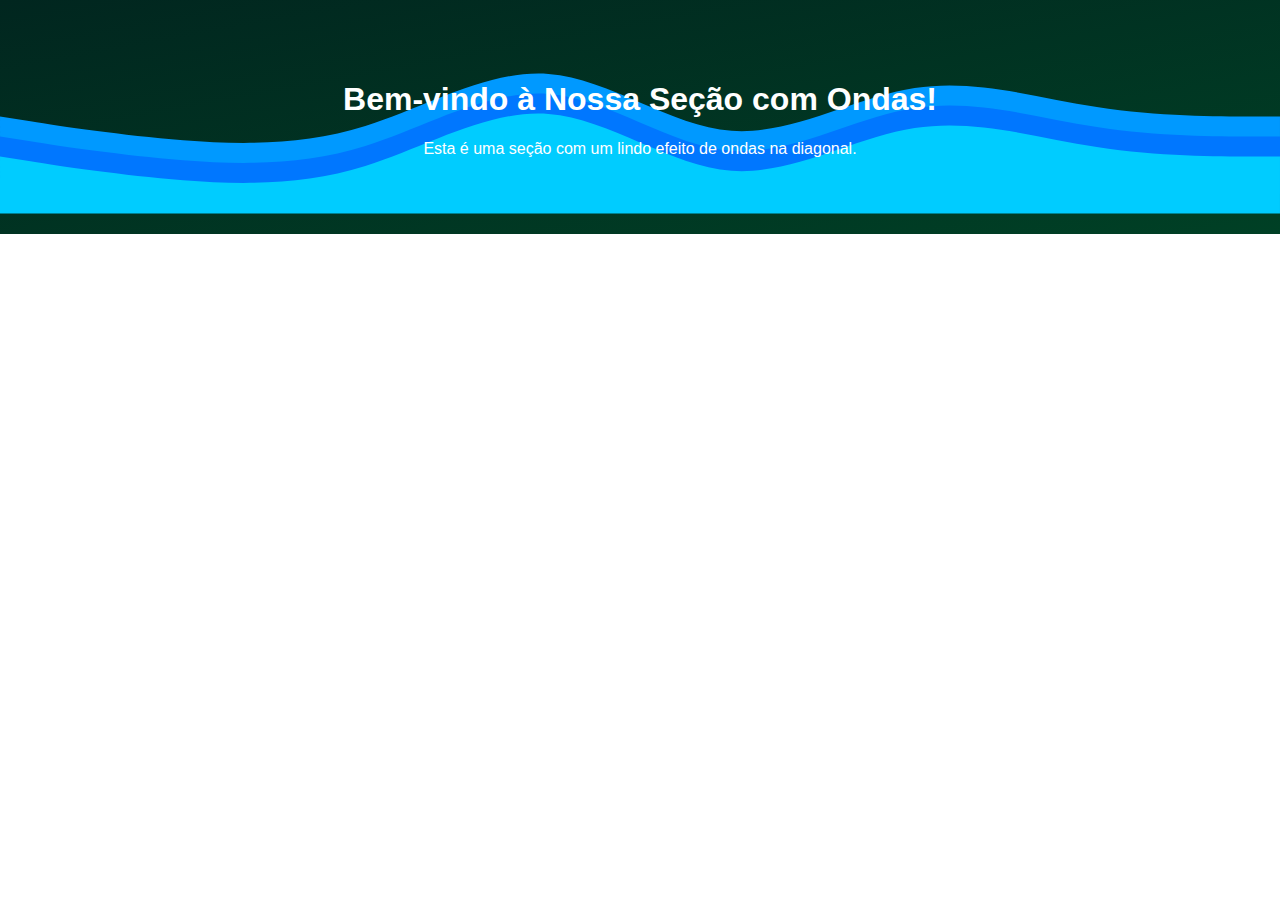
<file: teste2.html>
<!DOCTYPE html>
<html lang="en">
<head>
    <meta charset="UTF-8">
    <meta name="viewport" content="width=device-width, initial-scale=1.0">
    <title>Seção com Ondas</title>
    <style>
        body {
            margin: 0;
            font-family: Arial, sans-serif;
        }

        .wave-section {
            position: relative;
            background: linear-gradient(to bottom right, #01261F, #004025);
            padding: 60px 20px;
            color: white;
            text-align: center;
            overflow: hidden; /* Para esconder qualquer parte da onda que saia do contêiner */
        }

        .content {
            position: relative; /* Para que o conteúdo fique sobre as ondas */
            z-index: 2; /* Garante que o conteúdo esteja sempre acima das ondas */
        }

        /* Estilo dos SVGs das ondas */
        .wave-svg {
            position: absolute; /* Para sobrepor as ondas */
            left: 0;
            width: 100%; /* Faz o SVG ocupar toda a largura da seção */
            height: auto; /* Mantém a proporção do SVG */
        }

        .wave1 {
            bottom: 60px; /* Ajusta a posição vertical da onda */
        }

        .wave2 {
            bottom: 40px; /* Ajusta a posição vertical da segunda onda */
            fill: #0077ff; /* Cor da segunda onda */
        }

        .wave3 {
            bottom: 20px; /* Ajusta a posição vertical da terceira onda */
            fill: #00ccff; /* Cor da terceira onda */
        }
    </style>
</head>
<body>
    <section class="wave-section">
        <div class="content">
            <h1>Bem-vindo à Nossa Seção com Ondas!</h1>
            <p>Esta é uma seção com um lindo efeito de ondas na diagonal.</p>
        </div>
        <svg class="wave-svg wave1" xmlns="http://www.w3.org/2000/svg" viewBox="0 0 1440 320">
            <path fill="#0099ff" d="M0,256L34.3,261.3C68.6,267,137,277,206,282.7C274.3,288,343,288,411,266.7C480,245,549,203,617,208C685.7,213,754,267,823,272C891.4,277,960,235,1029,224C1097.1,213,1166,235,1234,245.3C1302.9,256,1371,256,1406,256L1440,256L1440,320L0,320Z"></path>
        </svg>
        <svg class="wave-svg wave2" xmlns="http://www.w3.org/2000/svg" viewBox="0 0 1440 320">
            <path fill="#0077ff" d="M0,256L34.3,261.3C68.6,267,137,277,206,282.7C274.3,288,343,288,411,266.7C480,245,549,203,617,208C685.7,213,754,267,823,272C891.4,277,960,235,1029,224C1097.1,213,1166,235,1234,245.3C1302.9,256,1371,256,1406,256L1440,256L1440,320L0,320Z"></path>
        </svg>
        <svg class="wave-svg wave3" xmlns="http://www.w3.org/2000/svg" viewBox="0 0 1440 320">
            <path fill="#00ccff" d="M0,256L34.3,261.3C68.6,267,137,277,206,282.7C274.3,288,343,288,411,266.7C480,245,549,203,617,208C685.7,213,754,267,823,272C891.4,277,960,235,1029,224C1097.1,213,1166,235,1234,245.3C1302.9,256,1371,256,1406,256L1440,256L1440,320L0,320Z"></path>
        </svg>
    </section>
</body>
</html>
</file>
<file: css/style.css>
*{
  margin: 0px;
  padding: 0px;
  box-sizing: border-box;
  font-family: 'Roboto';
}
nav{
  width: 100%;
  height: 80px;
  border-bottom: 1px solid #E6E6E6 ;
  display: flex;
  align-items: center;
  justify-content: space-between;
  color: #000;
}
main{
  width: 100%;
  min-height: 700px;
  display: flex;
  flex-direction: column;
}
footer {
background-color: #eeeeee;
color: #000;
padding: 40px 0;
font-family: Arial, sans-serif;
position: relative;
top: 80px;
font-family: tahoma;
}

.footer-containerGe {
display: flex;
justify-content: space-between;
padding: 0 5%;
border-bottom: 3px solid #dddddd;
margin-bottom: 20px;
}

.footer-sectionGe {
width: 30%;
display: flex;
flex-direction: column;
align-items: start;
justify-content: start;
}

.footer-headingGe {
font-size: 1.2em;
margin-bottom: 10px;
}

.footer-textGe {
font-size: 0.9em;
line-height: 1.6;
color: #000;
}

.footer-bottomGe {
display: flex;
justify-content: space-between;
align-items: center;
padding: 0 5%;
}

.footer-logoGe {
font-size: 1.2em;
font-weight: bold;
}

.footer-linksGe {
display: flex;
color: #000;
}

.footer-linkGe {
color: #000000;
text-decoration: none;
margin-left: 20px;
font-size: 0.9em;
}

.footer-linkGe:hover {
text-decoration: underline;
}
.iconRow{
width: 100%;
display: flex;
align-items: center;
justify-content: start;
min-height: 50px;
}
.icon {
width: 40px;
height: 40px;
border-radius: 100%;
background-color: white;
display: flex;
align-items: center;
justify-content: center;
margin: 10px;
transition: background-color 0.3s ease, transform 0.3s ease;
}

.icon svg {
fill: black;
transition: fill 0.3s ease;
}

.icon:hover {
transform: scale(1.1); 
}

.icon:hover svg {
fill: white; 
}

.icon:nth-child(1):hover {
background-color: #3b5998; 
}

.icon:nth-child(2):hover {
background-color: #25D366; 
}

.icon:nth-child(3):hover {
background-color: #E1306C; 
}

.icon:nth-child(4):hover {
background-color: #7289DA; 
}
/* /////////////////////////////////////////////////////////// Componentes do nav ////////////////////////////////////////////////////////////////// */
.img_logo{
  width: 100px;
  height: 60px;
  position: relative;
  left: 30px;
}
.logo{
  width: 20%;
  height: 80px;
  display: flex;
  align-items: center;
}
.links{
  min-width: 50%;
  height: 80px;
  display: flex;
  align-items: center;
}
.button_search{
  width: 25%;
  height: 80px;
  display: flex;
  align-items: center;
  justify-content: center;
}
/* /////////////////////////////////////////////////////////// Links ////////////////////////////////////////////////////////////////// */

.component-title {
  width: 100%;
  position: absolute;
  z-index: 999;
  top: 30px;
  left: 0;
  padding: 0;
  margin: 0;
  font-size: 1rem;
  font-weight: 700;
  color: #888;
  text-align: center;
}

.tab-container {
  position: relative;

  display: flex;
  flex-direction: row;
  align-items: flex-start;

  padding: 2px;

  background-color: #dadadb;
  border-radius: 9px;
}

.indicator {
  content: "";
  width: 130px;
  height: 28px;
  background: #ffffff;
  position: absolute;
  top: 2px;
  left: 2px;
  z-index: 9;
  border: 0.5px solid rgba(0, 0, 0, 0.04);
  box-shadow: 0px 3px 8px rgba(0, 0, 0, 0.12), 0px 3px 1px rgba(0, 0, 0, 0.04);
  border-radius: 7px;
  transition: all 0.2s ease-out;
}

.tab {
  width: 130px;
  height: 28px;
  position: absolute;
  z-index: 99;
  outline: none;
  opacity: 0;
}

.tab_label {
  width: 130px;
  height: 28px;
  position: relative;
  z-index: 999;
  display: flex;
  align-items: center;
  justify-content: center;
  border: 0;
  font-size: 0.75rem;
  opacity: 0.6;
  cursor: pointer;
  font-weight: 700;
}

.tab--1:checked ~ .indicator {
  left: 2px;
}

.tab--2:checked ~ .indicator {
  left: calc(130px + 2px);
}

.tab--3:checked ~ .indicator {
  left: calc(130px * 2 + 2px);
}
.tab--4:checked ~ .indicator {
  left: calc(130px * 3 + 2px);
}

.tab--5:checked ~ .indicator {
  left: calc(130px * 4 + 2px);
}
.tab--6:checked ~ .indicator {
  left: calc(130px * 5 + 2px);
}

/*/////////////////////////////////////////////////////////// Search ////////////////////////////////////////////////////////////////// */
.search {
display: flex;
align-items: center;
background-color: #ededed;
border-radius: 10px;
padding: 0 10px;
height: 32px;
width: 70%;
max-width: 400px;
}

.search__input {
border: none;
outline: none;
background: none;
padding: 5px;
height: 100%;
font-size: 14px; 
flex: 1;
color: #888;
}
.search__input::placeholder{
color: #888;
}
.search__button {
background: none;
border: none;
cursor: pointer;
padding: 0;
height: 100%;
display: flex;
align-items: center;
justify-content: center;
}

.search__button span {
width: 20px;
height: 20px;
color: #888; 
}

/*/////////////////////////////////////////////////////////// Button login ////////////////////////////////////////////////////////////////// */
.bt_login {
  width: 90px;
  height: 32px;
  background-color: #057042;
  border-radius: 10px;
  position: relative;
  border: none;
  color: white;
  cursor: pointer;
  transition: all 0.3s ease;
  box-shadow: 0 0 0 rgba(0, 0, 0, 0); 
}

.bt_login:hover {
  background-color: #1C8C4D; 
  transform: scale(1.05); 
  box-shadow: 0 0 10px rgba(21, 101, 57, 0.7); 
}

.bt_login:active {
  transform: scale(0.95); 
  box-shadow: 0 0 5px rgba(21, 101, 57, 0.7);
}

.link_login{
  text-decoration: none;
  color: white;
}

/* /////////////////////////////////////////////////////////// Banner Brazilians ////////////////////////////////////////////////////////////////// */
.banner{
  width: 100%;
  height: auto;
  margin-bottom: 20px;
}
.bannerBr{
  width: 100%;
  height: auto;
  position: relative;
  top: 10px;
}
/* /////////////////////////////////////////////////////////// Conteudo part1 ////////////////////////////////////////////////////////////////// */
.row {
width: 100%;
display: flex;
flex-direction: column;
align-items: center;
min-height: 200px;
background-size: cover;
background-position: center;
margin: 20px auto;
}
.textoindex {
width: 90%;
text-align: start;
padding: 20px;
align-items: center;
border-left: 5px solid #057042;
margin: 20px auto;
background-color: white;
box-shadow: 0px 4px 8px rgba(0, 0, 0, 0.1);
transition: box-shadow 0.3s ease;
border-top-right-radius: 10px;
border-bottom-right-radius: 10px;
z-index: 10; 
}

.textoindex:hover {
box-shadow: 0px 6px 12px rgba(0, 0, 0, 0.2);
}

.infoindex {
width: 90%;
display: flex;
justify-content: space-between;
flex-wrap: nowrap;
gap: 20px;
margin-top: 40px;
z-index: 10; 
}

.pindex {
width: 30%;
min-width: 250px;
height: auto;
padding: 20px;
display: flex;
flex-direction: column;
align-items: center;
justify-content: flex-start;
background-color: #fff;
border-radius: 10px;
box-shadow: 0px 4px 8px rgba(0, 0, 0, 0.1);
transition: transform 0.3s ease, box-shadow 0.3s ease;
}

.pindex:hover {
transform: translateY(-10px);
box-shadow: 0px 8px 16px rgba(0, 0, 0, 0.2);
}

.pindex svg {
margin-bottom: 20px;
fill: #057042;
transition: fill 0.3s ease;
}

.pindex:hover svg {
fill: #004025;
}

.ppindex {
font-size: 1.1em;
color: #333;
text-align: center;
line-height: 1.5;
}
.row2 {
width: 100%;
padding: 40px 0;
display: flex;
flex-direction: row;
align-items: center;
min-height: 600px;
justify-content: space-around;
}
.highlights {
padding: 10px;
background-color: #f9f9f9;
text-align: center;
display: flex;
flex-direction: column;
align-items: center;
}

.highlight-container {
display: flex;
justify-content: space-around;
flex-wrap: wrap;
}

.highlight {
margin: 15px;
width: 430px; 
height: 550px;
text-align: left;
border: 1px solid #ddd;
border-radius: 8px;
overflow: hidden;
background-color: white;
transition: transform 0.3s;
}

.highlight:hover {
transform: scale(1.05);
}

.highlight-image {
width: 100%;
height: 300px;
}

.highlight h3 {
font-size: 1.5em;
margin: 10px;
}

.highlight p {
font-size: 1em;
color: #666;
padding: 0 10px 10px;
text-align: start;
}
.textodestaques{
width: 91%;
text-align: start;
padding: 20px;
align-items: center;
border-left: 5px solid #057042;
margin: 20px 0;
background-color: white;
box-shadow: 0px 4px 8px rgba(0, 0, 0, 0.1);
transition: box-shadow 0.3s ease;
border-top-right-radius: 10px;
border-bottom-right-radius: 10px;
}
.textodestaques:hover{
box-shadow: 0px 6px 12px rgba(0, 0, 0, 0.2);
}
/* /////////////////////////////////////////////////////////// Hover Praias ////////////////////////////////////////////////////////////////// */
.card {
  width: 25%;
  height: 590px;
  perspective: 1000px;
}

.content {
  width: 100%;
  height: 100%;
  transform-style: preserve-3d;
  transition: transform 300ms;
  box-shadow: 0px 0px 10px 1px #057042;
  border-radius: 5px;
  position: relative;
}

.frontge, .backge {
  background-color: #057042;
  position: absolute;
  width: 100%;
  height: 100%;
  backface-visibility: hidden;
  border-radius: 5px;
  display: flex;
  justify-content: center;
  align-items: center;
  overflow: hidden;
}

.backge {
  transform: rotateY(180deg);
  display: flex;
  flex-direction: column;
}

.card:hover .content {
  transform: rotateY(180deg);
}

.backge-content {
  display: flex;
  flex-direction: column;
  justify-content: center;
  align-items: center;
  color: white;
}
ul {
list-style: none;
padding: 0; 
margin: 0; 
}

li {
display: flex;
flex-direction: row;
color: white;
font-size: 1em; 
margin: 10px 0; 
}

.beach {
width: 90%; 
height: 50px; 
border-radius: 5px;
background-color: #057042;
display: flex;
align-items: center;
margin: 10px auto;
transition: background-color 0.5s ease, width 0.5s ease; 
font-size: 1em; 
}

.beach p {
color: white;
position: relative;
left: 15px;
font-size: 1em;
}

.beach:hover {
background-color: #1C8C4D; 
width: 95%; 
}
.textopraias, .praiasSelect{
display: none;
}
.textopraias {
width: 100%;
text-align: start;
padding: 20px;
align-items: center;
border-left: 5px solid #057042;
margin: 20px auto;
background-color: white;
box-shadow: 0px 4px 8px rgba(0, 0, 0, 0.1);
transition: box-shadow 0.3s ease;
border-top-right-radius: 10px;
border-bottom-right-radius: 10px;
z-index: 10; 
}
.praiasSelect {
width: 100%;
padding: 10px;
border: 1px solid #057042; 
border-radius: 8px;         
background-color: #f9f9f9;
color: #333;              
font-size: 16px;            
appearance: none;          
cursor: pointer;           
outline: none;            
transition: all 0.3s ease;  
margin: 10px auto;
position: relative;
}

/* /////////////////////////////////////////////////////////// Login ////////////////////////////////////////////////////////////////// */
.login {
  background-image: url(../images/3764332.jpg);
  background-size: cover;       
  background-position: center;  
  background-repeat: no-repeat; 
  width: 100%;
  height: 100vh;                
}
.slide-right {
transform: translateX(100%);
transition: transform 0.5s ease-in-out;
}

.slide-right-active {
transform: translateX(0);
}
.log{
  width: 70%;
  height: 500px;
  border-radius: 30px;
  background-color: #D9D9D9;
  display: flex;
  flex-direction: row;
}
.log1{
  width: 50%;
  height: 500px;
  border-radius: 30px;
  display: flex;
  align-items: center;
  flex-direction: column;
}
.log2{
  width: 50%;
  height: 500px;
  border-radius: 30px;
  display: flex;
  flex-direction: column;
  align-items: center;
  background-color: white;
}
.card1 {
  width: 250px;
  height: 350px;
  background: white;
  padding: .4em;
  border-radius: 6px;
}

.card1-image {
background-color: rgb(236, 236, 236);
width: 100%;
height: 230px;
border-radius: 6px 6px 0 0;
}

.card1-image:hover {
transform: scale(0.98);
}
.category {
text-transform: uppercase;
font-size: 0.7em;
font-weight: 600;
color: #057042;
padding: 10px 7px 0;
}
.category:hover {
cursor: pointer;
}
.heading {
font-weight: 600;
color: rgb(88, 87, 87);
padding: 7px;
}

.heading:hover {
cursor: pointer;
}
.author {
color: gray;
font-weight: 400;
font-size: 11px;
padding-top: 20px;
}

.name {
font-weight: 600;
}

.name:hover {
cursor: pointer;
}
.form_login{
width: 90%;
height: 300px;
display: flex;
align-items: center;
flex-direction: column;
position: relative;
left: 12px;
}
.rowForm{
width: 100%;
height: 60px;
margin: 10px;
display: flex;
flex-direction: row;
justify-content: space-around;
}
.coluna{
width: 50%;
height: 60px;
margin: 10px;
display: flex;
flex-direction: column;
}
input{
  width: 100%;
  height: 40px;
  padding: 10px;
  border: 2px solid #DEE7EC;
  border-radius: 5px;
}
.btcad{
background-color: #057042;
color: white;
font-size: 14px;
display: flex;
align-items: center;
font-family: tahoma;
width: 50%;
border-radius: 10px;
border: none;
}
.navv{
width: 100%;
height: 80px;
display: flex;
align-items: center;
flex-direction: row;
justify-content: space-between;
padding: 20px;
}
.aCad{
position: relative;
top: 10px;
left: 5px;
font-size: 14px;
color: #7c7c7c;
}
.loglog{
position: relative;
right: 30px;
}
input[type="number"]::-webkit-outer-spin-button,
input[type="number"]::-webkit-inner-spin-button {
  -webkit-appearance: none;
  margin: 0;
}

/* /////////////////////////////////////////////////////////// Fauna Brasileira ////////////////////////////////////////////////////////////////// */

.container {
width: 90%; 
margin: 2rem auto;
}

.gallery {
display: grid;
grid-template-columns: repeat(10, 1fr);
grid-template-rows: repeat(8, 5vw);
grid-gap: 1.5rem;
width: 100%; 
}

.gallery__img {
width: 100%;
height: 100%;
object-fit: cover;
display: block;
transition: transform 0.3s ease, filter 0.3s ease;
}

.gallery__caption {
position: absolute;
bottom: 0;
left: 0;
width: 100%;
padding: 10px;
background: rgba(0, 0, 0, 0.7);
color: white;
font-size: 1.5rem;
text-align: center;
opacity: 0;
transition: opacity 0.3s ease;
}

figure {
position: relative;
overflow: hidden;
}

figure:hover .gallery__img {
transform: scale(1.1);
filter: brightness(0.5);
}

figure:hover .gallery__caption {
opacity: 1;
}

/* Grids */
.gallery__item--1 {
grid-column-start: 1;
grid-column-end: 3;
grid-row-start: 1;
grid-row-end: 3;
}

.gallery__item--2 {
grid-column-start: 3;
grid-column-end: 5;
grid-row-start: 1;
grid-row-end: 3;
}

.gallery__item--3 {
grid-column-start: 5;
grid-column-end: 7;
grid-row-start: 1;
grid-row-end: 4;
}

.gallery__item--4 {
grid-column-start: 7;
grid-column-end: 11;
grid-row-start: 1;
grid-row-end: 4;
}

.gallery__item--5 {
grid-column-start: 1;
grid-column-end: 5;
grid-row-start: 3;
grid-row-end: 6;
}

.gallery__item--6 {
grid-column-start: 5;
grid-column-end: 11;
grid-row-start: 4;
grid-row-end: 7;
}

.gallery__item--7 {
grid-column-start: 1;
grid-column-end: 5;
grid-row-start: 6;
grid-row-end: 9;
}

.gallery__item--8 {
grid-column-start: 5;
grid-column-end: 11;
grid-row-start: 7;
grid-row-end: 9;
}
.textofauna {
width: 90%;
text-align: start;
padding: 20px;
align-items: center;
border-left: 5px solid #057042;
margin: 20px auto;
background-color: white;
box-shadow: 0px 4px 8px rgba(0, 0, 0, 0.1);
transition: box-shadow 0.3s ease;
border-top-right-radius: 10px;
border-bottom-right-radius: 10px;
z-index: 10; 
}

.textofauna:hover {
box-shadow: 0px 6px 12px rgba(0, 0, 0, 0.2);
}
.row, .highlights, .row2, .row3 {
opacity: 0;
transform: translateY(20px); 
transition: opacity 0.5s ease, transform 0.5s ease; 
}
/* /////////////////////////////////////////////////////////// Literatura ////////////////////////////////////////////////////////////////// */
html {
  scroll-behavior: smooth;
}
.time{
  width: 100%;
  height: 350px;
  background-color: #000;
  display: flex;
  flex-direction: column;
  align-items: center;
  justify-content: center;
  color: white;
  text-align: center;
}

.time h1{
  color: white;
}

.linha_tempo {
  width: 100%;
  height: 100px;
  display: flex;
  flex-direction: column;
  align-items: center;
  justify-content: center;
  position: relative;
}

.linha_tempo_card {
  width: 100%;
  height: 200px;
  display: flex;
  flex-direction: column;
  align-items: center;
  justify-content: start;
  position: relative;
}

.timeline {
  position: relative;
  display: flex;
  align-items: center;
  width: 100%;
  flex-direction: row;
  justify-content: space-around;
  flex-wrap: nowrap;
}

.card_periodo {
  position: relative;
  background-color: #fff;
  border-radius: 8px;
  min-width: 350px;
  height: 120px;
  display: flex;
  align-items: center;
  justify-content: center;
  box-shadow: 0 2px 4px rgba(0, 0, 0, 0.1);
  margin: 20px;
  text-align: center;
  flex-direction: column; 
  transition: background-color 0.3s ease, transform 0.3s ease;
}

.card_periodo::before {
  content: '';
  position: absolute;
  width: 4px;
  height: 36px;
  background-color: #057042;
  bottom: 119px; 
  left: 50%;
  transform: translateX(-50%);
}
.card_periodo::after {
  content: '';
  position: absolute;
  width: 30px;
  height: 30px;
  background-color: #057042;
  border-radius: 50%;
  top: -60px; 
  left: 50%;
  transform: translateX(-50%);
}
.card_periodo:hover {
  background-color: #000; 
  transform: scale(1.05); 
  box-shadow: 0px 4px 15px rgba(0, 0, 0, 0.2); 
  color: white;
}
.linha_do_tempo{
  margin-top: 20px;
  padding-top: 20px;
  border-top: 8px solid #057042;;
  width: 100%;
  height: 250px;
  display: flex;
  align-items: center;
  overflow-x: auto;
  position: relative;
}
.containerLiteratura {
  position: relative;
  text-align: center;
  color: white;
  background-image: url('../images/pintura3.jpg'); 
  background-size: cover;
  background-position: center;
  padding: 50px;
  width: 100%; 
  height: 90vh;
  display: flex;
  align-items: center;
  justify-content: center;
}

.border-boxLit {
  position: relative;
  padding: 50px;
  border: 2px solid white;
  border-radius: 10px;
  display: inline-block;
  z-index: 1; 
}

.titleLit {
  font-size: 4rem;
  letter-spacing: 2px;
  font-weight: bold;
  text-transform: uppercase;
  margin-bottom: 10px;
  font-family: 'Playfair Display', serif;
}

.subtitleLit {
  font-size: 2rem;
  font-style: italic;
  margin-bottom: 20px;
}

.border-boxLit::before, .border-boxLit::after {
  content: '';
  position: absolute;
  width: 100%;
  height: 100%;
  border: 2px solid white;
  border-radius: 10px;
  top: 0;
  left: 0;
  z-index: -1; 
  transition: all 0.3s ease;
}

.border-boxLit::before {
  top: -10px;
  left: -10px;
}

.border-boxLit::after {
  top: 10px;
  left: 10px;
}
.historical-period {
  display: flex;
  gap: 20px;
  align-items: center;
  padding-left: 20px;
  width: 100%;
  margin: 20px auto;
  border-radius: 15px;
  background-color: #f7f7f7;
  box-shadow: 0 5px 15px rgba(0, 0, 0, 0.1);
  justify-content: space-between;
  height: 500px; 
}

.period-content {
  flex: 1;
}

.period-content h2 {
  font-size: 28px;
  margin-bottom: 10px;
  color: #01261F; 
}

.period-content p {
  font-size: 16px;
  line-height: 1.6;
  color: #333;
}

.period-image {
  flex: 1;
  display: flex; 
  justify-content: flex-end;
}

.period-image img {
  width: 100%;
  height: 500px; 
  object-fit: cover; 
  margin: 0; 
  padding: 0;
  border-radius: 0 15px 15px 0; 
  box-shadow: 0 5px 15px rgba(0, 0, 0, 0.1);
}

.btn-authors {
  display: inline-block;
  margin-top: 25px;
  padding: 10px 20px;
  background-color: #1C8C4D; 
  color: white;
  text-decoration: none;
  border-radius: 5px;
  box-shadow: 0 5px 10px rgba(0, 0, 0, 0.2);
  transition: background-color 0.3s ease;
}

.btn-authors:hover {
  background-color: #057042; 
}

.geLiteratura-card-container {
  display: flex;
  flex-direction: column;
  background-color: #000;
  color: white;
  width: 330px; 
  border-radius: 20px;
  overflow: hidden;
  position: relative;
  margin: 10px;
  height: 530px;
  justify-content: space-around;
  transition: transform 0.3s ease;
  box-shadow: 0px 4px 15px rgba(48, 43, 43, 0.971);
}
.geLiteratura-card-image {
  width: 80%;
  height: 200px; 
  display: flex;
  align-items: center;
  justify-content: center;
  overflow: hidden; 
  padding: 10px;
  margin: 10px auto;
}

.imgAutor1, .imgAutor {
  width: 80%; 
  height: 100%; 
  object-fit: cover;
  border-radius: 100%; 
}

.geLiteratura-card-content {
  padding: 18px; 
}

.geLiteratura-title {
  font-size: 16px; 
  font-weight: bold;
}

.geLiteratura-date {
  font-size: 13px; 
  margin-bottom: 9px; 
  color: #888;
}

.geLiteratura-details {
  font-size: 13px; 
  margin-bottom: 18px; 
}

.geLiteratura-medium,
.geLiteratura-dimensions {
  margin-bottom: 9px;
}

.geLiteratura-description {
  font-size: 11px; 
  color: #ccc;
}

.geLiteratura-read-more {
  display: inline-block;
  margin-top: 9px; 
  padding: 9px 18px; 
  background-color: #ccc;
  color: black;
  text-decoration: none;
  border-radius: 10px;
}

.geLiteratura-read-more:hover {
  background-color: #a5a4a4;
}

.geLiteratura-history-label {
  position: absolute;
  top: 50%;
  left: 0;
  transform: rotate(-90deg);
  transform-origin: left top 0;
  background-color: #ccc;
  padding: 5px 20px;
  font-size: 14px; 
  color: white;
}

.autor {
  display: flex;
  width: 100%;
  align-items: center;
  border-radius: 10px;
  background-size: cover;
  background-position: center;
  justify-content: space-between;
  height: 100vh;
  position: relative;
  flex-direction: column;
  overflow: hidden; 
  background-color: #212020;
}
.tituloautores{
  width: 100%;
  height: 150px;
  display: flex;
  align-items: end;
  justify-content: center;
  z-index: 3;
  font-size: 1.8rem;
  color: white;
}

.autor::before {
  content: "";
  position: absolute;
  top: 0;
  left: 0;
  width: 100%;
  height: 100%;
  background-color: rgba(0, 0, 0, 0.5); 
  z-index: 1; 
}

.autoresCards{
  width: 100%;
  display: flex;
  align-items: center;
  justify-content: center;
  flex-direction: row;
  position: relative;
  padding: 20px;
  z-index: 2;
}
.geLiteratura-card-container:hover {
  transform: scale(1.05); 
}
.imgAutor-container{
  width: 60%;
  height: 430px;
  border-radius: 10px;
  background-color: #000;
}
.imgAutor{
  max-width: 100%;
  max-height: 100%;
}
.modal {
  display: none; 
  position: fixed; 
  z-index: 5; 
  left: 0;
  top: 0;
  width: 100%; 
  height: 100%; 
  overflow: auto; 
  background-color: rgb(0, 0, 0);
  background-color: rgba(0, 0, 0, 0.4); 
    
}

.modal-content {
  background-color: #fefefe; 
  margin: 20px auto; 
  padding: 0; 
  width: 45%; 
  position: relative;
  border-radius: 15px;
  min-height: 550px;
}

.modal-header {
  background-color: rgb(0, 0, 0); 
  padding: 0; 
  width: 100%; 
  height: 270px;
  border-radius: 15px 15px 0px 0px;
  display: flex;
  align-items: center;
  justify-content: center;
  flex-direction: column;
  text-align: left;
}
.modal-header h1 {
  margin: 10px auto;
}

.close {
  color: white; 
  font-size: 28px; 
  font-weight: bold;
  position: absolute; 
  top: 10px;
  right: 20px; 
  cursor: pointer; 
}

.modal-body {
  display: flex; 
  flex-wrap: wrap; 
  gap: 20px; 
  flex-direction: column;
  align-items: center;
  justify-content: center;
  padding: 20px;
}

.book-card {
  position: relative; 
  background-color: #f8f8f8; 
  border: 1px solid #ccc; 
  border-radius: 8px; 
  width: 180px; 
  height: 220px;
  overflow: hidden; 
  box-shadow: 0 2px 5px rgba(0, 0, 0, 0.1); 
  transition: transform 0.2s; 
}

.book-card:hover {
  transform: scale(1.05);
}

.book-cover {
  width: 100%; 
  height: 100%; 
  display: block; 
  transition: opacity 0.3s; 
}
.book-description {
  position: absolute; 
  top: 50%;
  left: 50%; 
  transform: translate(-50%, -50%);
  background-color: rgba(0, 0, 0, 0.6);
  color: white;
  padding: 10px; 
  text-align: center; 
  opacity: 0; 
  transition: opacity 0.3s; 
  font-size: 10px;
  width: 100%;
  height: 100%;
  display: flex;
  align-items: center;
}

.book-card:hover .book-description {
  opacity: 1; 
}
.loader {
  width: fit-content;
  height: fit-content;
  display: flex;
  align-items: center;
  justify-content: center;
  --book-color: #ffffff;
  --book-cover-color: #b31616;
  border-bottom: 3px solid var(--book-cover-color)
}
.book {
  width: 150px;
  height: 13px;
  background-color: var(--book-color);
  border-bottom: 2px solid var(--book-cover-color);
  display: flex;
  align-items: flex-start;
  justify-content: flex-end;
  position: relative;
}
.page {
  width: 50%;
  height: 2px;
  background-color: var(--book-color);
  animation: paging 0.7s ease-out infinite;
  transform-origin: left;
}
.page2 {
  width: 50%;
  height: 2px;
  background-color: var(--book-color);
  animation: paging 0.8s ease-out infinite;
  transform-origin: left;
  position: absolute;
}
@keyframes paging {
10% {
    transform: rotateZ(0deg);
}
100% {
    transform: rotateZ(-180deg);
}
}
.livrosss{
  width: 100%;
  display: flex;
  flex-direction: row;
  align-items: center;
  justify-content: space-between;
}
.button {
  background-color: #b31616; 
  color: white; 
  border: none; 
  border-radius: 8px; 
  font-size: 16px; 
  font-weight: bold;
  cursor: pointer; 
  transition: background-color 0.3s ease, transform 0.2s ease; 
  width: 100%;
  padding: 10px;
}

.button:hover {
  background-color: #a11515; 
}

.button:active {
  transform: scale(0.98);
}

@media (max-width: 768px) {
  .titleLit {
    font-size: 2rem;
  }
  .containerLiteratura{
    height: 40vh;
    margin-top: 80px;
  }

  .subtitleLit {
    font-size: 1rem;
  }

  .border-boxLit {
    padding: 10px;
  }
  .historical-period {
    flex-direction: column;
    align-items: flex-start; 
    height: auto;
    padding: 20px; 
  }

  .period-content {
    flex: none; 
    width: 100%; 
    margin-bottom: 20px;
    text-align: center;
  }

  .period-image {
    flex: none; 
    width: 100%; 
    justify-content: center; 
  }

  .period-image img {
    display: none;
  }

  .btn-authors {
    width: 100%; 
    text-align: center; 
    padding: 15px; 
    position: relative;
    top: 10px;
  }
  .autor {
    display: flex;
    flex-direction: column;
    margin: 10px 0px;
  }

  .autor::before {
    display: flex;
    flex-direction: column;
    margin: 10px;
  }
  .autoresCards {
    display: flex;
    flex-direction: column;
  }
  .tituloautores h1{
    margin-top: 50px;
  }
  .geLiteratura-card-container{
    margin-bottom: 60px;
  }
  .modal-content{
    width: 80%;
    margin: 100px auto;
  }
  .livrosss{
    display: flex;
    flex-direction: column;
  }
  .book-card {
    width: 100px; 
    height: 140px;
  }
  .book-card-container {
    display: flex;
    flex-direction: column;
    align-items: center;
    gap: 10px; 
    width: 180px;
  }
  .book-card {
    position: relative;
    background-color: #f8f8f8;
    border: 1px solid #ccc;
    border-radius: 8px;
    width: 100%; 
    box-shadow: 0 2px 5px rgba(0, 0, 0, 0.1);
    height: 140px;
    display: flex;
    flex-direction: row;
    margin: 5px auto;
  }
  .book-description {
    background-color: rgb(255, 255, 255);
    opacity: 1;
    transition: none;
    width: 60%;
    border-radius: 8px;
    position: relative;
    left: 85px;
    color: black;
    padding: 0px 20px;
  }
  .book-card img{
    width: 100px;
    height: 140px;
  }
  
}
@media (min-width: 770px) and (max-width: 1395px) {
  .titleLit {
    font-size: 3rem;
  }

  .subtitleLit {
    font-size: 1.5rem;
  }

  .border-boxLit {
    padding: 30px;
  }
  .containerLiteratura{
    height: 50vh;
  }
  .historical-period{
    height: 300px;
  }
  .period-image{
    height: 300px;
  }
  .period-image img{
    height: 300px;
  }
  .autor{
    height: 60vh;
  }
  .geLiteratura-description{
    font-size: 8px;
  }
  .geLiteratura-card-image{
    width: 100%;
    height: 200px;
  }
  .autoresCards {
    width: 100%;
    display: flex;
    align-items: center;
    flex-direction: row;
    position: relative;
    padding: 20px;
    z-index: 2;
    overflow-x: auto;
    justify-content: space-between;
  }
  
  .geLiteratura-card-container {
    height: 450px;
    width: 250px;
    flex: 0 0 auto; 
  }
  
  .livrosss{
    display: flex;
    flex-direction: column;
  }
  .book-card {
    width: 100px; 
    height: 140px;
  }
  .book-card-container {
    display: flex;
    flex-direction: column;
    align-items: center;
    gap: 10px; 
    width: 180px;
  }
  .book-card {
    position: relative;
    background-color: #f8f8f8;
    border: 1px solid #ccc;
    border-radius: 8px;
    width: 100%; 
    box-shadow: 0 2px 5px rgba(0, 0, 0, 0.1);
    height: 140px;
    display: flex;
    flex-direction: row;
    margin: 5px auto;
  }
  .book-description {
    background-color: rgba(255, 255, 255, 0);
    opacity: 1;
    transition: none;
    width: 60%;
    border-radius: 8px;
    position: relative;
    left: 180px;
    color: black;
    padding: 0px 20px;
  }
  .book-card img{
    width: 100px;
    height: 140px;
  }
  .modal-content{
    width: 60%;
    margin: 150px auto;
  }
}
/* /////////////////////////////////////////////////////////// Gastronomia ////////////////////////////////////////////////////////////////// */
.carouselGe3 {
position: relative;
width: 100%;
height: 100vh;
overflow: hidden;
}
.foodBanner{
width: 100%;
height: 100vh;
}
.slideGe3 {
position: absolute;
height: 100vh;
width: 100%;
top: 0;
left: 0;
opacity: 0;
transition: opacity 1s ease-in-out;
}

.slideGe3.active {
height: 100vh;
opacity: 1;
}

.slideGe3 img {
width: 100%;
height: 100%; 
object-fit: cover;
filter: brightness(50%);
}

.textGe3 {
position: absolute;
top: 50%;  
left: 50%; 
transform: translate(-50%, -50%); 
z-index: 10;
text-align: center; 
}

.textCulinaria {
color: rgb(255, 255, 255);  
font-size: 50px;
font-weight: bold;
}

.subtext {
color: rgb(255, 255, 255);  
font-size: 30px;
font-weight: bold;
}

.rowCulinaria{
width: 100%;
min-height: 350px;
position: relative;
display: flex;
align-items: center;
justify-content: space-between;
background-color: #e9e9e9;
}
.image-containerCulinaria {
position: relative;
width: 100%;
}

.img_columnCulinaria {
width: 100%;
height: 500px; 
display: block;
}

.text-overlayCulinaria {
position: relative;
top: 50%;
left: 50%;
transform: translate(-50%, -50%);
color: rgb(0, 0, 0);
text-align: center;
background-color: rgba(255, 255, 255, 0.726); 
padding: 40px;
border-radius: 10px;
width: 80%;
}

.text-overlayCulinaria h1 {
font-size: 36px;
margin: 0;
}

.text-overlayCulinaria p {
font-size: 18px;
margin: 10px 0 0;
}
.columnCulinaria{
width: 100%;
height: 500px;
position: relative;
}
h1{
margin: 10px auto;
}
h3{
text-align: center;
}
.row2Culinaria{
width: 100%;
height: 100px;
background-color: #057042;
display: flex;
align-items: center;
justify-content: center;
}
.receitasTitle{
font-size: 20px;
color: white;
}
.containerReceitas{
width: 95%;
min-height: 500px;
display: flex;
flex-direction: column;
margin: 10px auto;
}
.rowReceitas {
  width: 100%;
  min-height: 300px;
  display: flex;
  flex-wrap: wrap; 
  justify-content: space-between;
  margin: 10px auto;
}

.cardReceita {
  width: 32%;
  min-height: 255px;
  display: flex;
  flex-direction: column;
  margin: 10px 0; 
  overflow: hidden;
  transition: 0.3s;
  text-decoration: none;
  box-sizing: border-box; 
}

.cardReceita:hover {
  background-color: rgba(255, 251, 251, 0.603);
  filter: brightness(70%);
  color: #fff;
}
.imgReceita{
width: 100%;
height: 255px;
}
.nomeReceita{
text-align: center;
font-size: 20px;
width: 100%;
background-color: #057042;
color: white;
}
/* /////////////////////////////////////////////////////////// Receitas ////////////////////////////////////////////////////////////////// */
.receitas {
background-image: url(../images/foodBanner\ \(3\).jpg);
background-size: cover;
background-position: center; 
background-repeat: no-repeat; 
}
.container-culinaria {
max-width: 900px;
margin: 40px auto;
padding: 20px;
background-color: white;
box-shadow: 0px 4px 10px rgba(0, 0, 0, 0.1);
}
.container-culinaria svg{
  width: 30px;
  height: 30px;
}
.h1-culinaria {
text-align: center;
color: #333;
position: relative;
bottom: 15px;
}

.ingredients-culinaria, .instructions-culinaria {
margin-bottom: 30px;
}

.ingredients-culinaria ul, .instructions-culinaria ol {
padding-left: 20px;
}

.h2-culinaria {
color: #1C8C4D; 
margin: 10px auto;
}

.ingredients-culinaria ul li, .instructions-culinaria ol li {
margin-bottom: 10px;
color: #615d5d;
}

.image-culinaria {
text-align: center;
margin-bottom: 30px;
}

.image-culinaria img {
max-width: 100%;
height: auto;
border-radius: 8px;
}
/* /////////////////////////////////////////////////////////// Cinema ////////////////////////////////////////////////////////////////// */
.cinema {
    display: block; 
    width: 100%;
    height: auto;
    position: relative; 
    text-align: center;
    overflow: hidden; 
    background-color: #01261F; 
}
.cinema_banner {
    width: 100%;
    height: auto;
    object-fit: cover; 
}
.cinema img {
    display: block; 
}
.produtoras {
    position: relative;
    min-width: 100%;
    height: 300px; 
    overflow: hidden;
}
.produtoras-inner {
    display: flex;
    animation: scroll 20s linear infinite; 
}
.produtoras img {
    height: 300px; 
    width: auto; 
    flex-shrink: 0;
    object-fit: cover; 
}
@keyframes scroll {
    0% {
        transform: translateX(0);
    }
    100% {
        transform: translateX(-100%); 
    }
}
.banner_filmes {
    width: 100%;
    overflow: hidden;
    position: relative; 
}
.banner_filmes img {
    width: 100%;
    height: 100%;
    object-fit: cover; 
    position: absolute; 
    top: 0; 
    left: 0; 
}
.cinemaFilms {
    position: relative;
    overflow: hidden;
    width: 100%;  
    height: auto;     
    text-align: center;
    margin: 20px 0;    
}
.cinemaFilms img {
    width: 100%;        
    height: auto;       
    display: block;  
    box-shadow: 0 4px 8px rgba(0, 0, 0, 0.2);
}
@media (max-width: 768px) {
    .cinemaFilms {
        margin: 10px 0; 
    }
}

.film-container {
    display: flex;
    flex-direction: column;
    justify-content: space-around;
    background-color: rgb(0, 0, 0); 
}
.film-top, .film-bottom {
    display: flex;
    justify-content: space-around; 
    gap: 10px; 
    margin: 10px auto;
    width: 99.5%;
}
.fitaTopo {
    width: 50px; 
    height: 30px;
    background-color: #e6e6e6; 
    border-radius: 5px; 
}
.meio {
    width: 100%;
    display: flex;
    align-items: center;
}

#prevBtn, #nextBtn {
    background-color: #000000;
    color: white;
    border: none;
    padding: 10px;
    cursor: pointer;
    font-size: 10px;
    display: flex;
    align-items: center;
    justify-content: center;
    transition: background-color 0.3s;
}
.carousel-container {
    width: 100%;
    overflow: hidden;
}

.carousel {
    display: flex;
    transition: transform 0.5s ease-in-out;
}

.movies {
    min-width: 25%; 
    box-sizing: border-box;
    padding: 10px;
}

.movies img {
    width: 100%;
    height: 300px; 
    object-fit: cover;
    border-radius: 10px;
}
.filmes {
    display: flex;
    flex-wrap: wrap;
    justify-content: center;
    align-items: flex-start; 
    padding: 20px;
}
.bannner {
    position: relative;
    width: 95%; 
    max-width: 427.5px; 
    padding: 19px; 
    background-color: #e6e6e6;
    text-align: center;
    border: 9.5px solid #3a312c; 
    box-shadow: 0 9.5px 19px rgba(0, 0, 0, 0.2); 
    margin-top: 123.5px; 
    margin-left: 28.5px;
    height: 850px;
}

.bannner::before,
.bannner::after {
    content: '';
    position: absolute;
    top: -9.5px;
    width: 133px; 
    height: 4.75px;
    background-color: #3a312c;
}

.bannner::before {
    left: 44%; 
    transform: translateX(-50%) rotate(-45deg);
    transform-origin: left;
}

.bannner::after {
    left: 57%; 
    transform: translateX(-50%) rotate(45deg);
    transform-origin: right;
}

.topo h3 {
    font-size: 0.95rem; 
    color: #3a312c;
    text-transform: uppercase;
    font-family: 'Arial', sans-serif;
    margin-bottom: 9.5px; 
}

.topo h1 {
    font-size: 1.2rem;
    color: #C20B11;
    font-family: 'Arial Black', sans-serif;
    margin-bottom: 19px; 
}

.imagem-filme {
    width: 100%; 
    overflow: hidden;
}

.imagem-filme img {
    width: 100%; 
    height: 500px; 
    object-fit: cover; 
    border: 1.9px solid #3a312c;
    display: block; 
}

.informacoes h2 {
    font-size: 1.425rem;
    color: #C20B11;
    font-family: 'Arial Black', sans-serif;
    margin: 19px 0 9.5px 0; 
}

.informacoes p {
    font-size: 0.95rem; 
    color: #3a312c;
    font-family: 'Arial', sans-serif;
    margin-bottom: 9.5px;
}

.detalhes {
    display: flex;
    justify-content: space-around;
    font-size: 1.14rem; 
    font-family: 'Arial Black', sans-serif;
    color: #3a312c;
    margin: 9.5px 0; 
}

.informacoes a {
    text-decoration: none;
    color: #C20B11;
    font-size: 1.14rem;
    font-family: 'Arial', sans-serif;
}
.filmesNome {
    background-color: #000; 
    color: #fff; 
    font-size: 3rem;
    font-family: 'Arial Black', sans-serif;
    text-align: center; 
    padding: 20px; 
    margin: 20px 0; 
    box-shadow: 0 4px 10px rgba(0, 0, 0, 0.3); 
    text-transform: uppercase; 
    letter-spacing: 1px; 
    position: relative;
    height: 200px;
    display: flex;
    align-items: center;
    flex-direction: column;
    justify-content: center;
}

.filmesNome::after {
    content: '';
    display: block;
    width: 250px; 
    height: 4px; 
    background-color: #fff;
    margin: 10px auto; 
    border-radius: 2px; 
}
#cardFilmes{
    display: flex;
    flex-direction: row;
    align-items: center;
    justify-content: space-between;
}

#scrollTopBtn {
position: fixed;
bottom: 20px;
right: 20px;
width: 50px;
height: 50px;
background-color: #333;
color: white;
border: none;
border-radius: 5px;
text-align: center;
font-size: 24px;
cursor: pointer;
z-index: 1000;
opacity: 0;
transition: opacity 0.3s ease;
display: flex;
align-items: center;
justify-content: center;
}

#scrollTopBtn:hover {
background-color: #555;
}

#scrollTopBtn.show {
opacity: 1;
}
/* /////////////////////////////////////////////////////////// Musica ////////////////////////////////////////////////////////////////// */
.bannermusica {
  position: relative;
  overflow: hidden;
  width: 100%;
  height: 657px;
}

.imgmusica {
  width: 100%;
  height: auto;
  object-fit: cover;
}

.texto-banner {
  position: absolute;
  bottom: 10%;
  left: 5%;
  color: white;
}

.animated-text {
  opacity: 0;
  position: relative;
  animation: slideIn 1s forwards;
}

.animated-text:nth-child(1) {
  animation-delay: 0.5s;
}

.animated-text:nth-child(2) {
  animation-delay: 1s;
}

@keyframes slideIn {
  from {
    opacity: 0;
    transform: translateX(-100%);
  }

  to {
    opacity: 1;
    transform: translateX(0);
  }
}

.underline {
  position: absolute;
  bottom: 0;
  left: 0;
  width: 0;
  height: 2px;
  background-color: white;
  animation: underlineSlide 1s forwards;
  animation-delay: 1.5s;
}

@keyframes underlineSlide {
  from {
    width: 0;
  }

  to {
    width: 100%;
  }
}

.generos {
  padding: 20px;
  height: 400px;
  display: flex;
  flex-direction: column;
  justify-content: center;
  background-color: #f9f9f9;
}

.generosaly {
  padding: 20px;
  display: flex;
  flex-direction: column;
  justify-content: center;
  background-color: #f9f9f9;
}

.generos-container {
  display: flex;
  flex-wrap: wrap;
  justify-content: space-around;
}

.genero {
  width: 18%;
  text-align: center;
  margin: 15px;
  padding: 15px;
  border-radius: 8px;
}

.genero i {
  font-size: 40px;
  color: #a4eb9e;
  margin-bottom: 10px;

  display: flex;
  justify-content: center;
  align-items: center;
  width: 80px;
  height: 80px;
  background-color: #057042;
  border-radius: 50%;
  margin: 0 auto;
}

.genero h3 {
  margin: 10px 0;
  font-size: 1.2em;
  color: #057042;
}

.genero p {
  font-size: 0.9em;
  color: #555;
}

.music {
  display: flex;
  flex-direction: row;
  align-items: center;
  justify-content: center;
  background-color: #f0f0f0;
  padding: 50px;
  width: 100%;
  height: 300px;
}

.introduction {
  text-align: center;
  margin-bottom: 20px;
  height: 250px;
  display: flex;
  flex-direction: column;
  align-items: center;
  justify-content: center;
  width: 65%;
}

.title {
  font-size: 2rem;
  font-weight: bold;
  color: #333;
  margin: 10px auto;
}

.description {
  font-size: 1rem;
  color: #666;
  max-width: 800px;
  position: relative;
  margin: 10px auto;
}

.iconMusic-container {
  display: flex;
  justify-content: center;
  align-items: center;
  width: 250px;
  height: 250px;
  position: relative;
}

.iconMusic {
  width: 100%;
  height: 100%;
  border: 10px solid #057042;
  border-top: 10px solid black;
  border-radius: 50%;
  padding: 15px;
  position: relative;
  animation: spin 5s linear infinite;
}

@keyframes spin {
  from {
    transform: rotate(0deg);
  }

  to {
    transform: rotate(360deg);
  }
}

.generosMusicais {
  max-width: 300px;
  padding: 10px;
  border: 2px solid #057042;
  border-radius: 8px;
  background-color: #f9f9f9;
  color: #333;
  font-size: 16px;
  appearance: none;
  cursor: pointer;
  outline: none;
  transition: all 0.3s ease;
  margin: 10px auto;
  position: relative;
}

.generosMusicais:hover {
  border-color: #4a8a2f;
}

.generosMusicais:focus {
  border-color: #367227;
  box-shadow: 0 0 5px rgba(54, 114, 39, 0.5);
}

.generosMusicais option {
  padding: 10px;
}

.generoExp {
  width: 100%;
  height: 400px;
  position: relative;
  background-color: #000;
  padding: 100px 20px;
  text-align: center;
  color: white;
  display: flex;
  flex-direction: column;
  justify-content: center;
}

.generoExp::before {
  content: "";
  position: absolute;
  top: 0;
  left: 0;
  width: 100%;
  height: 100%;
  background-color: rgba(0, 0, 0, 0.5);
  z-index: 1;
}

.generoExp h2 {
  font-size: 2.5rem;
  font-weight: bold;
  z-index: 2;
  position: relative;
}

.generoExp p {
  font-size: 1.2rem;
  margin-top: 20px;
  z-index: 2;
  position: relative;
  max-width: 800px;
  margin-left: auto;
  margin-right: auto;
}

.artistas {
  display: flex;
  flex-wrap: wrap;
  justify-content: center;
  width: 100%;
  min-height: 300px;
  background-color: aquamarine;
}

.artista {
  position: relative;
  width: 20%;
  height: 400px;

}

.artista img {
  width: 100%;
  height: 400px;
  object-fit: cover;
  transition: all 0.3s ease;
  filter: brightness(50%);
}

.nomeArtista {
  position: absolute;
  bottom: 40%;
  left: 0;
  right: 0;
  text-align: center;
  color: white;
  padding: 10px 0;
  opacity: 0;
  transition: all 0.3s ease;
  font-size: 1.2rem;
  opacity: 1;
}

.artista svg {
  position: relative;
  bottom: 40%;
}

.artist-section {
  width: 100%;
}

.titulo-artistas {
  font-size: 2rem;
  margin-bottom: 20px;
  color: #333;
}

.artistas-cards {
  display: flex;
  flex-wrap: wrap;
  gap: 20px;
}

.artista-card {
  background-color: #f9f9f9; /* Tom suave para evitar branco puro */
  border-radius: 20px;
  box-shadow: 0 6px 20px rgba(0, 0, 0, 0.15); /* Sombra mais suave e difusa */
  width: calc(33.333% - 20px);
  display: flex;
  flex-direction: column;
  align-items: center;
  padding: 20px;
  transition: transform 0.3s ease, box-shadow 0.3s ease;
  overflow: hidden; /* Prevenção de conteúdo escapando do limite */
}

.artista-card:hover {
  transform: translateY(-10px);
  box-shadow: 0 10px 30px rgba(0, 0, 0, 0.2); /* Sombra mais forte ao hover */
}

.artista-imagem {
  width: 100%;
  height: auto;
  max-height: 250px;
  border-radius: 20px;
  object-fit: cover;
  margin-bottom: 20px;
  transition: transform 0.3s ease, opacity 0.3s ease;
}

.artista-card:hover .artista-imagem {
  transform: scale(1.05); /* Leve zoom na imagem ao hover */
  opacity: 0.95; /* Suaviza a imagem */
}

.nome-artista {
  font-size: 1.6rem;
  font-weight: bold; /* Destaque maior para o nome */
  margin-bottom: 12px;
  color: #2c3e50; /* Tom azul-escuro para contraste */
  text-align: center; /* Alinhamento central para mais harmonia */
  transition: color 0.3s ease;
}

.artista-card:hover .nome-artista {
  color: #08730a; /* Muda a cor ao hover para um tom vibrante */
}

.descricao-artista {
  font-size: 1rem;
  color: #7f8c8d; /* Tom neutro */
  text-align: center;
  line-height: 1.5; /* Melhora a legibilidade */
  padding: 0 10px; /* Adiciona espaçamento interno */
}

@media (max-width: 768px) {
  .artista-card {
    width: calc(50% - 20px); /* Ajuste para telas menores */
  }
}

@media (max-width: 480px) {
  .artista-card {
    width: 100%; /* Ocupa toda a largura em dispositivos muito pequenos */
    margin-bottom: 20px; /* Espaçamento entre os cards */
  }
}


.genre-introduction {
  width: 100%;
  height: 500px;
  background-image: url('../images/bannnerMusica.jpg');
  background-size: cover;
  background-position: center;
  display: flex;
  justify-content: center;
  align-items: center;
  position: relative;
  margin-top: 20px;
}

.overlayMusica {
  background-color: rgba(0, 0, 0, 0.6);
  position: absolute;
  top: 0;
  left: 0;
  right: 0;
  bottom: 0;
  display: flex;
  justify-content: center;
  align-items: center;
}

.genre-content {
  max-width: 100%;
  padding: 20px;
  color: #fff;
  text-align: center;
  z-index: 1;
}

.genre-title {
  font-size: 3rem;
  margin-bottom: 20px;
}

.genre-description {
  font-size: 1rem;
  line-height: 1.6;
  margin-bottom: 20px;
}

.genre-history {
  font-size: 1rem;
  margin-bottom: 30px;
  line-height: 1.6;
}

.genre-link {
  display: inline-block;
  padding: 10px 20px;
  background-color: #000;
  color: #fff;
  text-decoration: none;
  border-radius: 5px;
  font-size: 1.1rem;
  transition: background-color 0.3s ease;
  cursor: pointer;
}

.genre-link:hover {
  background-color: #fff;
  color: #000;
}

.artist-section {
  width: 100%;
  padding: 50px 0;
  background-color: #fff;
  text-align: center;
  display: hydden;
}

.artist-title {
  font-size: 2.5rem;
  margin-bottom: 40px;
}

.artist-cards {
  display: flex;
  justify-content: center;
  gap: 20px;
}

.hidden {
  display: none;
}

@media (max-width: 1024px) {
  .artistas{
    display: flex;
    justify-content: center !important;
    align-items: center !important;
  }

  .imgmusica {
    width: 100%;
    height: 100% !important;
  }


  .artista a svg{
    width: 80%;
    left: 20px;
  }


  #scrollTopBtn svg{
    width: 50%;
  }
  .genero p{
    font-size: 12px;
  }
  .bannermusica{
    margin-top: 80px;
    height: 400px;
  }
  .genero h3{
    font-size: 16px;
  }
}

@media (max-width: 768px) {
  .bannermusica{
    margin-top: 70px;
    width: 100%;
    height: 200px;
  }
  .imgmusica {
    width: 100%;          
    height: auto;
    object-fit: cover;  
  }
  .animated-text{
    font-size: 18px;
  }
  .animated-text2{
    font-size: 12px;
  }
  .artistas{
    display: none;
  }
  .nomeArtista{
    font-size: 0;
  }
  .descricao-artista{
    font-size: 10px;
  }
  .generos {
    padding: 20px;
    display: flex;
    flex-direction: column;
    justify-content: center;
    background-color: #f9f9f9;
    height: auto;
  }

  .introduction {
    text-align: center;
    margin-bottom: 20px;
    height: auto;
    display: flex;
    flex-direction: column;
    align-items: center;
    justify-content: center;
    width: 100%;
    padding: 10px;
  }

  .genero {
    width: 100%;
    height: 200px;
  }

  .music {
    display: flex;
    flex-direction: column;
    align-items: center;
    justify-content: center;
    padding: 20px;
    width: 100%;
    height: auto;
  }

  .introduction {
    width: 100%;
    padding: 10px;
  }

  .iconMusic-container {
    margin-top: 10px;
  }

  .iconMusic svg {
    width: 200px;
    height: auto;
  }


  .spoty_icon {
    width: 200px !important;
    height: 200px !important;
  }

  .artistas-cards {
    flex-direction: column;
    align-items: center;
  }

  .artista-card {
      width: 100%;
      max-width: 400px;
  }

  .titulo-artistas {
      font-size: 1.5em;
  }
  .genre-introduction {
    height: 350px; 
  }
  .genre-title {
    font-size: 2.5rem; 
  }
  .genre-description {
    font-size: 0.6rem; 
  }
  .genre-link {
    padding: 8px 16px; 
    font-size: 1rem; 
  }
  .generoExp{
    height: 300px;
  }
  .generoExp .titulo{
    font-size: 24px;
  }
  .generoExp .descricao{
    font-size: 14px;
    text-align: center;
  }
  
  }
/* /////////////////////////////////////////////////////////// Arquitetura ////////////////////////////////////////////////////////////////// */
.grid_arquietura{
  width: 100%;
  height: 500px;
  padding: 5px;
  display: flex;
  align-items: center;
  flex-direction: row;
  justify-content: space-around;
}
.coluna1{
  width: 65%;
  height: 480px;
}
.img_coluna1{
  width: 100%;
  height: 480px;
}
.coluna2{
  width: 33%;
  height: 480px;
  display: flex;
  flex-direction: column;
  justify-content: space-between;
}
.linhas{
  width: 100%;
  height: 230px;
}
.img_linhas{
  width: 100%;
  height: 230px;
}
.img_wrapper {
  position: relative;
  width: 100%;
  height: 100%;
}

.img_texto {
  position: absolute;
  bottom: 20px;
  left: 20px;
  color: white;
  font-size: 18px;
  text-shadow: 2px 2px 4px rgba(0, 0, 0, 0.7);
}
.img_texto h2 {
  font-size: 24px;
  margin: 0;
}

.img_texto p {
  font-size: 16px;
  margin: 0;
}

.img_coluna1, .img_linhas {
  display: block;
  width: 100%;
  height: 100%;
  object-fit: cover;
}

.post-item {
  display: flex; 
  background: white; 
  border-radius: 8px; 
  box-shadow: 0 2px 5px rgba(0, 0, 0, 0.1);
  margin: 15px 0; 
  overflow: hidden; 
  width: 98.5%; 
  height: 400px; 
  margin: 10px auto;
}

.post-item.left {
  flex-direction: row; 
}

.post-item.right {
  flex-direction: row-reverse; 
}

.img_wrapper2 {
  flex: 1; 
  overflow: hidden; 
  height: 100%; 
}

.img_wrapper2 img {
  width: 100%; 
  height: 100%;
  object-fit: cover; 
  display: block; 
}

.info_arqui {
  flex: 2; 
  padding: 20px; 
  display: flex;
  flex-direction: column; 
  justify-content: space-around; 
  height: 100%;
}

.h2_arquitetura {
  font-size: 1.5rem; 
  margin: 0;
  color: #333; 
}

.p_arquitetura {
  font-size: 1rem; 
  margin-top: 10px; 
  color: #555; 
}
.introducao{
  width: 98.5%;
  height: 200px;
  display: flex;
  align-items: center;
  justify-content: center;
  flex-direction: column;
  text-align: center;
  background-color: #cccccc57;
  margin: 10px auto;
}
/*/////////////////////////////////////////////////////////// Sobre ////////////////////////////////////////////////////////////////// */
.sectionGe2 {
background-color: #057042;
color: white;
padding: 40px 0;
text-align: center;
display: flex;
align-items: center;
justify-content: center;
}
.comoSeEnvolverTituloGe2, .comoSeEnvolverTextoGe2{
margin: 10px auto;
}
.bannerGe2 h1 {
font-size: 2.5em;
margin: 0;
}

.bannerGe2 p {
font-size: 1.2em;
margin: 10px 0 0;
}

.containerGe2 {
max-width: 800px;
margin: 0 auto;
padding: 20px;
text-align: center;
display: flex;
flex-direction: column;
align-items: center;
justify-content: center;
}
.pSobre {
font-size: 1em;
line-height: 1.6;
}

.aboutGe2, .servicesGe2, .joinGe2 {
padding: 40px 20px;
background-color: white;
margin: 20px 0;
border-radius: 8px;
box-shadow: 0 2px 10px rgba(0, 0, 0, 0.1);
}

.serviceItemGe2 {
margin: 20px 0;
text-align: center;
display: flex;
flex-direction: column;
align-items: center;
justify-content: center;
}

.servicoTituloGe2 {
font-size: 1.5em;
color: #057042;
text-align: start;
}

.btnGe2 {
background-color: #057042;
color: white;
border: none;
padding: 10px 20px;
font-size: 1em;
cursor: pointer;
border-radius: 5px;
transition: background-color 0.3s;
margin: auto;
}

.btnGe2:hover {
background-color: #045230;
color: #ffffff;
}
/*/////////////////////////////////////////////////////////// Contato ////////////////////////////////////////////////////////////////// */
.contatoGe2 {
padding: 40px 20px;
background-color: white;
margin: 20px 0;
border-radius: 8px;
box-shadow: 0 2px 10px rgba(0, 0, 0, 0.1);
}
.containerGe3 {
max-width: 800px;
margin: 0 auto;
padding: 20px;
}
.labelGe2 {
display: block;
margin: 10px 0 5px;
font-weight: bold;
}
.inputGe2,
.textareaGe2 {
width: 100%;
padding: 10px;
margin-bottom: 20px;
border: 1px solid #ccc;
border-radius: 5px;
font-size: 1em;
box-sizing: border-box;
}

.inputGe2:focus,
.textareaGe2:focus {
border-color: #007bff;
outline: none;
}
/* /////////////////////////////////////////////////////////// Menu Hamburguer ////////////////////////////////////////////////////////////////// */
.menu {
position: fixed;
top: 80px;
left: -100%; 
width: 100%;
height: 100%; 
background-color: #fff;
transition: left 0.3s ease; 
z-index: 1000;
}

.menu.open {
left: 0;
}

.menu ul {
list-style: none;
padding: 10px;
}

.menu li {
width: 100%;
display: flex;
align-items: center;
position: relative;
top: 20px;
margin: 5px auto;
border-radius: 10px;
border-bottom: 1px solid #ccc;
padding: 5px;
padding: 15px;
}

.menu a {
display: flex;            
align-items: center;    
text-decoration: none;  
color: #333;   
}

.menu a span {
margin-right: 3px;     
font-size: 22px;  
}

.menu-toggle {
cursor: pointer;
display: flex;
flex-direction: column;
width: 30px;
justify-content: space-around;
height: 30px;
margin: 20px;
opacity: 0;
}
.menu.open {
opacity: 1; 
visibility: visible; 
}
.bar {
width: 100%;
height: 3px;
background-color: #000;
transition: all 0.3s ease;
}

.active .bar:nth-child(1) {
transform: rotate(45deg);
transform-origin: top left;
}

.active .bar:nth-child(2) {
opacity: 0;
}

.active .bar:nth-child(3) {
transform: rotate(-45deg);
transform-origin: bottom left;
}
#map{
width: 70%; 
height: 600px; 
border-radius: 5px;

}
.praiasss{
width: 100%;
display: flex;
flex-direction: column;
justify-content: space-between;
}
.iii{
display: flex;
align-items: center;
}
.icon-text-wrapper{
display: flex;
align-items: center;
flex-direction: column;
}
.h1Mobile{
display: none;
}
.site{
display: none;
position: relative;
right: 12px;
}
nav svg{
display: none;
}
.menu-toggle{
display: none;
}
.login nav{
visibility: hidden;
}

@media (max-width: 768px) {
  nav {
    display: flex;
    align-items: center;
    position: fixed;   
    top: 0;            
    left: 0;           
    width: 100%;       
    z-index: 1000;
    background-color: white;
    justify-content: space-between;
}
  .logo{
      display: none;
  }
  .links{
      display: none;
  }
  .site{
      display: block;
      margin: 10px auto;
  }
  .site h1{
      font-size: 18px;
      margin: auto;
      color: #057042;
  }
  .bt_login{
      display: none;
  }
  .button_search{
      width: 50%;
      padding: 5px;
      display: none;
  }
  nav svg{
      margin-left: 10px;
      display: block;
  }
  .banner{
    margin-top: 70px;
    height: auto;
    margin-bottom: 10px;
  }
  .banner img{
      height: auto;
  }
  .row {
      padding: 10px;
  }

  .overlay {
      display: none; 
  }
  .textoindex, .textodestaques{
      height: 80px;
      display: flex;
      align-items: center;
      width: 100%;

  }
  .textoindex h1, .textodestaques h1, .textopraias h1, .textofauna h1 {
      font-size: 20px; 
      text-align: start; 
  }
  .infoindex {
      display: flex;
      flex-direction: column; 
      align-items: center;
      width: 100%;
  }

  .pindex {
      display: flex;
      flex-direction: row; 
      align-items: center; 
      text-align: center; 
      margin-bottom: 15px; 
      width: 100%;
      min-height: 100px;
  }

  .pindex svg {
      width: 70px; 
      height: 70px; 
  }
  .h1Mobile{
      display: block;
  }
  .iii {
      display: flex;
      justify-content: start;
  }

  .icon-text-wrapper {
      display: flex;
      align-items: flex-start;
      flex-direction: row;
      align-items: center;
      justify-content: center;
  }

  .icon-text-wrapper svg {
      width: 70px;
      height: 70px;
      margin-right: 15px;
      margin: 10px auto;
  }

  .text-wrapper {
      width: 80%;
      display: flex;
      flex-direction: column;
      justify-content: center;
      margin: 10px auto;
      padding: 10px;
  }
  .h1Mobile {
      margin: 0;
      font-size: 16px;
      font-weight: bold;
  }

  .ppindex {
      margin-top: 8px;
      font-size: 10px;
      text-align: center;
  }
  .highlight{
      width: 95%;
      margin: none;
      font-size: 12px;
      height: 450px;
  }
  .highlight-container{
      padding: none;
      flex-wrap: nowrap;
      display: flex;
      flex-direction: column;
      align-items: center;
      justify-content: start;
      text-align: start;
      color: #057042;
  }
  .row2{
      display: flex;
      flex-direction: column;
  }
  .card{
    display: none;
  }
  .textopraias, .praiasSelect{
    display: block;
  }
  #map{
      width: 99%; 
      height: 400px; 
      border-radius: 5px;
      
  }
  .gallery__caption{
      font-size: 10px;
  }
  .footer-headingGe{
      font-size: 12px;
      text-align: start;
  }
  .footer-textGe{
      font-size: 8px;
  }
  .footer-logoGe{
      font-size: 12px;
  }
  .footer-linksGe{
      display: none;
  }
  .iconRow {
      min-height: 30px;
      width: 100%;
      display: flex;
      flex-direction: row;
  }
  .icon {
    width: 20px;
    height: 20px;
    border-radius: 100%;
    background-color: white;
    display: flex;
    align-items: center;
    justify-content: center;
    margin: 1px auto;
    transition: background-color 0.3s ease, transform 0.3s ease;
  }
  .icon svg{
      width: 11px;
      height: 11px;
  }
  .menu-toggle {
    cursor: pointer;
    display: flex;
    flex-direction: column;
    width: 30px;
    justify-content: space-around;
    height: 30px;
    margin: 20px;
    opacity: 1;
  }
  .menu.open {
    opacity: 1; 
    visibility: visible;
  }
  .gallery {
    display: grid;
    grid-template-columns: repeat(10, 1fr);
    grid-template-rows: repeat(8, 5vw);
    grid-gap: 0.5rem;
    width: 100%; 
  }
  .sectionGe2{
    margin-top: 70px;
  }
  .bannerGe2 h1{
    font-size: 28px;
  } 
  .bannerGe2 p{
    font-size: 16px;
  } 
  .containerGe2 p{
    margin: 10px auto;
    font-size: 14px;
  }
  .time h1{
    margin-top: 70px;
    font-size: 28px;
  }
  .time p{
    font-size: 10px;
  }
  .caption span.border{
    font-size: 18px;
  }
  div p{
    font-size: 12px;
  }
  .card_autor, .card_livro {
    width: 300px;
    height: 150px;
    margin: 10px;
    border-radius: 5px;
    background-color: #ccc;
  }
  .img_card_autor, .img_card_livro {
      width: 100%;
      height: 100%;
      border-radius: 5px;
      object-fit: cover; 
  }
  .LitAutores {
      color: #ddd;
      background-color: #282E34;
      text-align: center;
      display: flex;
      justify-content: space-between;
      align-items: center; 
      width: 100%;
      padding: 20px;
      box-sizing: border-box; 
  }
  .carouselGe3 {
    position: relative;
    width: 100%;
    height: 250px;
    overflow: hidden;
    margin-top: 80px;
  }
  .foodBanner{
    width: 100%;
    height: 250px;
  }
  .slideGe3 {
    position: absolute;
    height: 250px;
    width: 100%;
    top: 0;
    left: 0;
    opacity: 0;
    transition: opacity 1s ease-in-out;
  }
  
  .slideGe3.active {
    height: 250px;
    opacity: 1;
  }
  
  .slideGe3 img {
    width: 100%;
    height: 100%; 
    object-fit: cover;
    filter: brightness(50%);
  }
  .textGe3 {
    position: absolute;
    top: 50%;  
    left: 50%; 
    transform: translate(-50%, -50%); 
    z-index: 10;
    text-align: center; 
  }
  .textCulinaria {
    color: rgb(255, 255, 255);  
    font-size: 30px;
    font-weight: bold;
  }
  .subtext {
    color: rgb(255, 255, 255);  
    font-size: 20px;
    width: 300px;
    font-weight: bold;
  }
  .text-overlayCulinaria {
    width: 85%;
    height: 200px;
    position: absolute;
    top: 50%;
    left: 50%;
    transform: translate(-50%, -50%);
    color: rgb(0, 0, 0);
    text-align: center;
    background-color: rgba(255, 255, 255, 0.726); 
    padding: 40px;
    border-radius: 10px;
    z-index: 1; 
  }
  .text-overlayCulinaria h1 {
    font-size: 20px;
    margin: 0;
  }
  .text-overlayCulinaria p {
    font-size: 12px;
    margin: 10px 0 0;
  }
  .image-containerCulinaria {
    background-color: #000;
  }
  div.columnCulinaria{
    height: 250px;
    background-color: #000;
    margin-bottom: 80px;
  }
  .img_columnCulinaria {
    width: 100%;
    height: 250px;
    object-fit: cover;
    display: block;
  }
  .rowReceitas {
    flex-direction: column; 
    align-items: center; 
  }

  .cardReceita {
    width: 90%; 
    margin: 10px 0; 
  }

  .imgReceita {
    height: auto; 
  }

  .row2Culinaria {
    height: auto; 
    padding: 10px 0; 
  }

  .receitasTitle {
    font-size: 18px; 
  }

  .containerReceitas {
    width: 100%; 
  }
  .container-culinaria{
    margin-top: 80px;
  }
  .grid_arquietura{
    width: 100%;
    height: 300px;
    padding: 2px;
  }
  .coluna1{
    width: 65%;
    height: 280px;
  }
  .coluna2{
    width: 33%;
    height: 280px;
    display: flex;
    flex-direction: column;
    justify-content: space-between;
  }
  .linhas, .img_linhas{
    width: 100%;
    height: 220px;
  }
  .img_texto h2 {
    font-size: 12px;
    position: relative;
    right: 10px;
    top: 8px;
  }
  .img_texto p {
    display: none;
  }
  .img_coluna1, .img_linhas {
    display: block;
    width: 100%;
    height: 100%;
    object-fit: cover;
  }
  .introducao{
    width: 98.5%;
    height: 250px;
    display: flex;
    align-items: center;
    justify-content: center;
    flex-direction: column;
    text-align: center;
    background-color: #cccccc57;
    margin: 10px auto;
  }
  .introducao h1{
    font-size: 22px;
  }
  .introducao p{
    font-size: 12px;
  }
  .tipos-arquitetura{
    display: flex;
    flex-direction: column;
  }
  .post-item{
    display: flex;
    flex-direction: column;
  }
  
  .img_wrapper2 {
    height: 150px; 
  }

  .info_arqui {
    padding: 10px; 
  }

  .h2_arquitetura {
    font-size: 1rem;
  }

  .p_arquitetura {
    font-size: 0.4rem; 
  }
  .post-item{
    height: 150px;
  }
  .cinema{
    margin-top: 80px;
  }
  .produtoras {
    position: relative;
    min-width: 100%;
    height: 100px; 
    overflow: hidden;
  }
  .produtoras-inner {
      display: flex;
      animation: scroll 20s linear infinite; 
  }
  .produtoras img {
      height: 100px; 
      width: auto; 
      flex-shrink: 0;
      object-fit: cover; 
  }
  .film-container{
    display: none;
  }
  .filmesNome{
    height: 100px;
    font-size: 18px;
  }
  .filmesNome::after {
    display: none;
  }
  .bannner {
    height: 400px; /* Reduzindo ainda mais a altura */
    position: relative;
    left: 28px;
    display: flex;
    align-items: center;
    justify-content: space-around;
    flex-direction: column;
    width: 300px; /* Reduzindo a largura */
  }

  .bannner::before,
  .bannner::after {
      width: 95px; /* Reduzindo a largura */
  }

  .imagem-filme img {
      height: 250px; /* Reduzindo ainda mais a altura da imagem */
  }

  .topo h1 {
      font-size: 0.8rem; /* Diminuindo o tamanho da fonte */
  }

  .informacoes h2 {
      font-size: 0.8rem; /* Diminuindo o tamanho da fonte */
  }

  .informacoes p {
      font-size: 8px; /* Fonte ainda menor */
  }

  .detalhes {
      font-size: 0.6rem; /* Diminuindo ainda mais o tamanho da fonte */
  }

  .filmes {
      display: grid; /* Layout em grid */
      grid-template-columns: repeat(2, 1fr); /* Duas colunas de cards */
      gap: 10px; /* Menor espaçamento entre os cards */
      padding: 5px; /* Reduzindo o padding */
  }


}
@media (min-width: 770px) and (max-width: 1395px) {
  nav {
    display: flex;
    align-items: center;
    position: fixed;   
    top: 0;            
    left: 0;           
    width: 100%;       
    z-index: 1000;
    background-color: white;
    justify-content: start;
}
  .logo{
      display: none;
  }
  .links{
      display: none;
  }
  .site{
      display: block;
      margin: 20px;
  }
  .site h1{
      margin: auto;
      color: #057042;
      width: 100%;
  }
  .bt_login{
      display: none;
  }
  .search{
    width: 100%;
  }
  .button_search {
    width: 30%;
    padding: 5px;
    margin-left: auto; 
    margin-right: 10px;  
  }
  nav svg{
      margin-left: 10px;
      display: block;
  }
  .banner{
   margin-top: 70px;
    height: auto;
  }
  .banner img{
      height: auto;
  }
  .row {
      padding: 10px;
  }
  .overlay {
      display: none; 
  }
  .textoindex, .textodestaques{
      height: 80px;
      display: flex;
      text-align: center;
      align-items: center;
      width: 100%;
  }
  .textoindex h1, .textodestaques h1, .textopraias h1, .textofauna h1 {
      font-size: 28px; 
      text-align: start; 
      margin-left: 0;
  }
  .infoindex {
      display: flex;
      flex-direction: column; 
      align-items: center;
      width: 100%;
  }
  .iii{
    width: 100%;
    display: flex;
    align-items: center;
  }
  .pindex {
      display: flex;
      flex-direction: row; 
      align-items: center; 
      text-align: center; 
      width: 100%;
      min-height: 100px;
  }
  .text-wrapper {
      width: 80%;
      display: flex;
      flex-direction: column;
      justify-content: center;
      padding: 10px;
  }
  .icon-text-wrapper svg {
      width: 80px; 
      height: 80px; 
      margin: 10px auto;
  }
  .h1Mobile{
      display: block;
  }
  .icon-text-wrapper {
      width: 100%;
      display: flex;
      align-items: center;
      flex-direction: row;
      justify-content: center;
  }
  .h1Mobile {
      margin: 0;
      font-size: 20px;
      font-weight: bold;
      color: #057042;
  }
  .ppindex {
      margin-top: 8px;
      font-size: 14px;
      text-align: center;
  }
  .highlight{
      width: 31%;
      height: 400px;
      margin: 10px;
      display: flex;
      flex-direction: column;
      text-align: start;
  }
  .highlight h3{
    font-size: 18px;
    margin: 10px auto;
    color: #057042;
  }
  .highlight p{
    font-size: 14px;
    margin: 10px auto;
  }
  .highlight-image{
    height: 150px;
  }
  .highlight-container{
      padding: none;
      flex-wrap: nowrap;
      display: flex;
      flex-direction: row;
      align-items: center;
      justify-content: space-between;
  }
  .row2{
      display: flex;
      flex-direction: column;
  }
  .card{
    display: none;
  }
  .textopraias, .praiasSelect{
    display: block;
  }
  #map{
      width: 99%; 
      height: 400px; 
      border-radius: 5px;
      
  }
  .gallery__caption{
      font-size: 10px;
  }
  .footer-headingGe{
      font-size: 16px;
      text-align: start;
  }
  .footer-textGe{
      font-size: 12px;
  }
  .footer-logoGe{
      font-size: 18px;
  }
  .footer-linksGe{
      display: none;
  }
  .iconRow {
      min-height: 30px;
      width: 100%;
      display: flex;
      flex-direction: row;
  }
  .icon {
    width: 35px;
    height: 35px;
    border-radius: 100%;
    background-color: white;
    display: flex;
    align-items: center;
    justify-content: center;
    margin: 1px auto;
    transition: background-color 0.3s ease, transform 0.3s ease;
  }
  .icon svg{
      width: 21px;
      height: 21px;
  }
  .menu-toggle {
    cursor: pointer;
    display: flex;
    flex-direction: column;
    width: 30px;
    justify-content: space-around;
    height: 30px;
    margin: 20px;
    opacity: 1;
  }
  .menu.open {
    opacity: 1; 
    visibility: visible;
  }
  .gallery {
    display: grid;
    grid-template-columns: repeat(10, 1fr);
    grid-template-rows: repeat(8, 5vw);
    grid-gap: 0.5rem;
    width: 100%; 
  }
  .card_autor, .card_livro {
    width: 300px;
    height: 350px;
    margin: 10px;
    border-radius: 5px;
    background-color: #ccc;
  }
  .img_card_autor, .img_card_livro {
      width: 100%;
      height: 100%;
      border-radius: 5px;
      object-fit: cover; 
  }
  .LitAutores {
      color: #ddd;
      background-color: #282E34;
      text-align: center;
      display: flex;
      justify-content: space-between;
      align-items: center; 
      width: 100%;
      padding: 20px;
      box-sizing: border-box; 
  }
  .time h1{
    margin-top: 70px;
  }
  .text-overlayCulinaria {
    width: 95%;
    height: 300px;
    position: absolute;
    top: 50%;
    left: 50%;
    transform: translate(-50%, -50%);
    color: rgb(0, 0, 0);
    text-align: center;
    background-color: rgba(255, 255, 255, 0.726); 
    padding: 40px;
    border-radius: 10px;
    z-index: 1; 
  }
  .text-overlayCulinaria h1 {
    font-size: 34px;
    margin: 0;
  }
  .text-overlayCulinaria p {
    font-size: 20px;
    margin: 10px 0 0;
  }
  .textCulinaria{
    width: 500px;
    font-size: 70px;
  } 
  .subtext{
    font-size: 26px;
  } 
  .container-culinaria{
    margin-top: 80px;
  }
  .sectionGe2{
    margin-top: 70px;
  }
  
  .tipos-arquitetura{
    min-height: 600px;
    flex-direction: column;
  }
  .img_wrapper2{
    width: 100%;
    height: 580px;
  }
  .img_wrapper2 img{
    width: 100%;
    object-fit: cover;
    height: 300px;
  }
  .info_arqui{
    width: 100%;
    height: 480px;
  }
  .h2_arquitetura{
    font-size: 22px;
  }
  .p_arquitetura{
    font-size: 14px;
  }
  .img_texto p{
    display: none;
  }
  .cinema{
    margin-top: 80px;
  }
  .produtoras {
    position: relative;
    min-width: 100%;
    height: 250px; 
    overflow: hidden;
  }
  .produtoras-inner {
      display: flex;
      animation: scroll 20s linear infinite; 
  }
  .produtoras img {
      height: 250px; 
      width: auto; 
      flex-shrink: 0;
      object-fit: cover; 
  }
  .film-container{
    display: none;
  }
  .filmesNome{
    height: 100px;
    font-size: 18px;
    background-color: #000;
  }
  .filmesNome::after {
    display: none;
  }
  .bannner {
    height: 500px; /* Reduzindo a altura */
    position: relative;
    right: 10px;
    display: flex;
    align-items: center;
    justify-content: space-around;
    flex-direction: column;
    width: 350px;
  }

  .bannner::before,
  .bannner::after {
      width: 110px;
  }

  .imagem-filme img {
      height: 350px; /* Reduzindo a altura da imagem */
  }

  .topo h1 {
      font-size: 1rem; /* Reduzindo o tamanho da fonte */
  }

  .informacoes h2 {
      font-size: 1rem; /* Reduzindo o tamanho da fonte */
  }
  .informacoes p{
    font-size: 10px;
  }
  .detalhes {
      font-size: 0.2rem; /* Reduzindo o tamanho da fonte */
  }

  .filmes {
      display: grid; /* Mudando o layout para grid */
      grid-template-columns: repeat(2, 1fr); /* Duas colunas de cards */
      gap: 20px; /* Espaçamento entre os cards */
      padding: 10px;
  }

  .tipos-arquitetura{
    display: flex;
    flex-direction: column;
  }
  .post-item{
    display: flex;
    flex-direction: column;
  }
  
  .img_wrapper2 {
    height: 250px; 
  }

  .info_arqui {
    height: 300px;
  }

  .h2_arquitetura {
    font-size: 1rem;
  }

  .p_arquitetura {
    font-size: 0.7rem; 
    position: relative;
    bottom: 30px;
  }
  .post-item{
    height: 250px;
  }

}
@media (max-width: 768px) {
  .login nav{
    visibility: visible;
  }
  .log {
    width: 90%;
    height: auto;
    flex-direction: column;
    background-color: #00000000;
  }
  .log1{
    display: none;
  }
  .log2 {
    width: 100%;
    height: auto;
    margin-bottom: 20px;
  }
  .navv h3{
    position: relative;
    margin: 10px auto;
    font-size: 20px;
    top: 20px;
  }
  .navv a{
    position: relative;
    top: 20px;
  }
  body.login {
    margin: 0;
    padding: 0;
    overflow: hidden; 
    width: 100vw; 
    height: 100vh;
    display: flex;
    justify-content: center;
    align-items: center;
  }
}
@media (min-width: 770px) and (max-width: 1395px) {
  .login nav{
    visibility: visible;
  }
  .log {
    width: 90%;
    display: flex;
    align-items: center;
    justify-content: center;
    height: auto;
    flex-direction: column;
    background-color: #00000000;
  }
  .log1{
    display: none;
  }
  .log2 {
    width: 80%;
    height: auto;
    margin-bottom: 20px;
  }
  .navv h3{
    position: relative;
    margin: 10px auto;
    font-size: 20px;
    top: 20px;
  }
  .navv a{
    position: relative;
    top: 20px;
  }
  body.login {
    margin: 0;
    padding: 0;
    overflow: hidden; 
    width: 100vw; 
    height: 100vh;
    display: flex;
    justify-content: center;
    align-items: center;
  }
}
</file>
